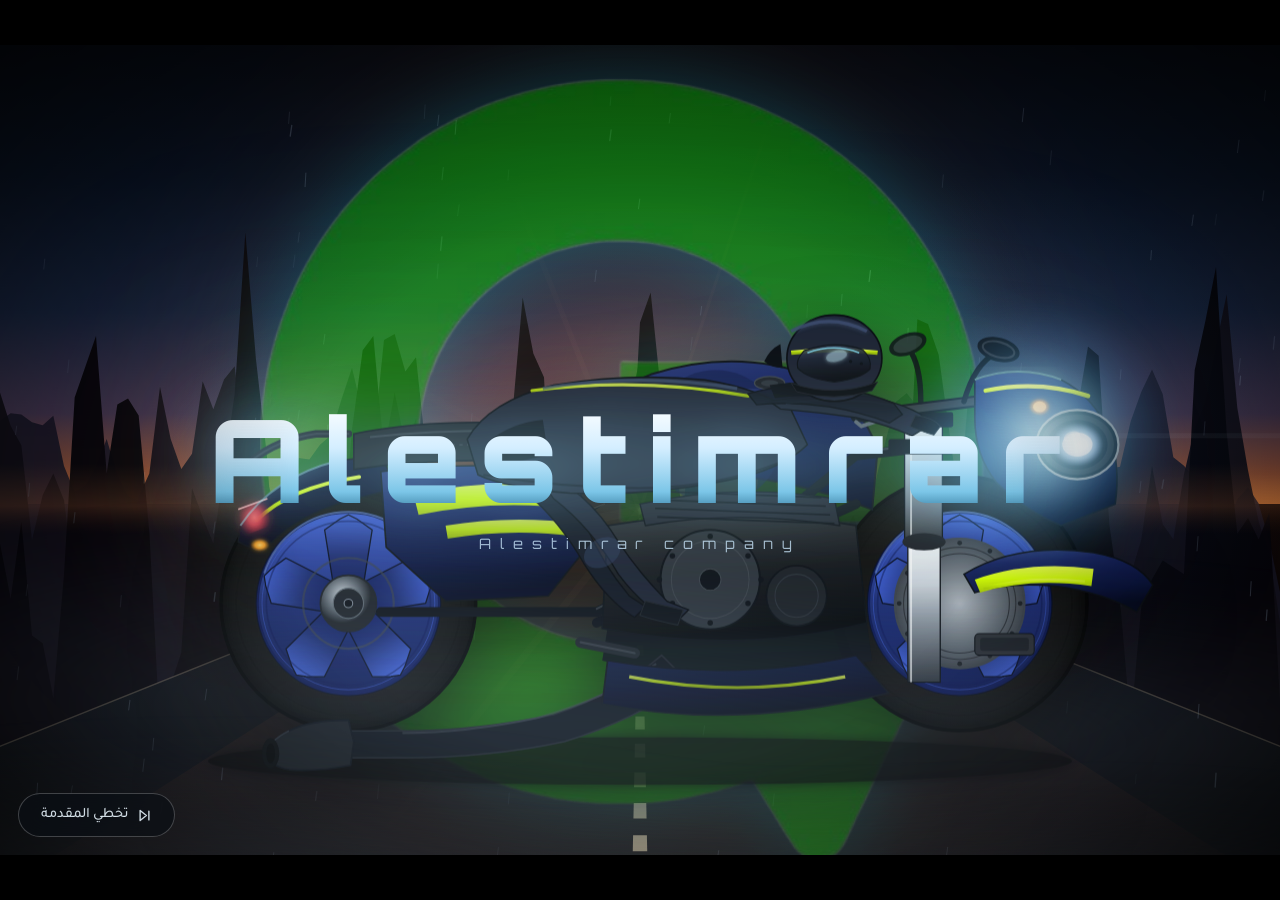
<file: index.html>
<!DOCTYPE html>
<html lang="ar" dir="rtl">
<head>
<meta charset="UTF-8">
<meta name="viewport" content="width=device-width, initial-scale=1, viewport-fit=cover, maximum-scale=5">
<meta name="theme-color" content="#06070a">
<title>  رابط تسجيل سائقين شركة الاستمرار </title>
<link rel="preconnect" href="https://fonts.googleapis.com">
<link rel="preconnect" href="https://fonts.gstatic.com" crossorigin>
<link href="https://fonts.googleapis.com/css2?family=Orbitron:wght@500;700;900&family=Tajawal:wght@300;400;500;700;900&family=Cairo:wght@300;400;600;700;900&display=swap" rel="stylesheet">
<style>
*,*::before,*::after{box-sizing:border-box;margin:0;padding:0;-webkit-tap-highlight-color:transparent}

:root{
  --bg:#06070a;
  --neon:#00e5ff;
  --neon-2:#ff2d55;
  --gold:#e8c37a;
  --dawn:#ff8a3c;
  --text:#eef2f8;
  --muted:#8f9aab;
  --line:rgba(255,255,255,.08);
  --font-ar:'Tajawal','Cairo',system-ui,-apple-system,sans-serif;
  --font-en:'Orbitron',sans-serif;
  --vh:100vh;
  --sat: env(safe-area-inset-top, 0px);
  --sab: env(safe-area-inset-bottom, 0px);
  --sal: env(safe-area-inset-left, 0px);
  --sar: env(safe-area-inset-right, 0px);
}

html{height:100%;-webkit-text-size-adjust:100%}
body{
  height:100%;
  background:var(--bg);
  color:var(--text);
  font-family:var(--font-ar);
  overflow:hidden;
  margin:0;
  -webkit-font-smoothing:antialiased;
  -moz-osx-font-smoothing:grayscale;
  overscroll-behavior:none;
  position:fixed;
  width:100%;
}
body.unlocked{overflow:auto;-webkit-overflow-scrolling:touch;position:relative}
img{display:block;max-width:100%}
button{font-family:inherit;cursor:pointer;border:none;background:none;color:inherit}

.intro{
  position:fixed;inset:0;z-index:100;
  background:#000;overflow:hidden;
  display:flex;flex-direction:column;
  align-items:center;justify-content:center;
  transition:opacity .8s ease, transform 1s cubic-bezier(.55,0,.25,1), filter .8s ease;
  will-change:opacity,transform,filter;
  touch-action:none;
}
.intro.out{
  opacity:0;
  transform:scale(1.18);
  filter:blur(14px);
  pointer-events:none;
}

#fx{
  position:absolute;inset:0;z-index:2;
  width:100%;height:100%;
  pointer-events:none;display:block;
}

.fog-layer{
  position:absolute;inset:-10%;z-index:4;
  pointer-events:none;opacity:0;
  animation:fogIn 2.2s ease-out .5s forwards;
}
@keyframes fogIn{ to{opacity:1} }

.fog-back{
  background:
    radial-gradient(ellipse 55% 22% at 30% 72%, rgba(190,215,240,.16), transparent 70%),
    radial-gradient(ellipse 60% 20% at 72% 76%, rgba(190,215,240,.13), transparent 70%),
    radial-gradient(ellipse 70% 25% at 50% 82%, rgba(160,190,220,.10), transparent 70%);
  filter:blur(30px);
  animation:
    fogIn 2.4s ease-out .4s forwards,
    fogDrift 26s ease-in-out 0s infinite alternate;
}
.fog-front{
  z-index:5;
  background:
    radial-gradient(ellipse 60% 18% at 22% 92%, rgba(210,225,245,.20), transparent 72%),
    radial-gradient(ellipse 55% 15% at 78% 94%, rgba(210,225,245,.16), transparent 72%),
    radial-gradient(ellipse 80% 22% at 50% 100%, rgba(180,205,235,.13), transparent 75%);
  filter:blur(38px);
  animation:
    fogIn 2.6s ease-out .8s forwards,
    fogDrift 22s ease-in-out 2s infinite alternate-reverse;
}
@keyframes fogDrift{
  0%{ transform:translate(-2%,0); }
  100%{ transform:translate(2%,-2%); }
}

.bike-stage{
  position:absolute;
  top:50%;left:50%;
  z-index:3;
  width:min(1080px,94vw);
  transform:translate(-50%,-50%);
  perspective:1400px;
  perspective-origin:50% 55%;
  pointer-events:none;
}

.bike-logo-bg{
  position:absolute;
  top:52%;
  left:50%;
  transform:translate(-50%,-50%);
  width:min(760px, 72%);
  z-index:0;
  pointer-events:none;
  opacity:0;
  animation:logoBgFade 1.8s ease-out 3.4s forwards;
}
.bike-logo-bg img{
  width:100%;
  height:auto;
  display:block;
  object-fit:contain;
  filter:
    drop-shadow(0 0 40px rgba(0,229,255,.55))
    drop-shadow(0 0 100px rgba(255,138,60,.35));
  opacity:0.45;
}
@keyframes logoBgFade{
  to{ opacity:1; }
}

.bike-wrap{
  position:relative;
  z-index:1;
  transform-style:preserve-3d;
  transform-origin:50% 60%;
  animation:bikeApproach 3.1s cubic-bezier(.16,.85,.22,1) .25s both,
            cameraShake .14s steps(2) 3.5s infinite;
  will-change:transform,opacity,filter;
}
@keyframes bikeApproach{
  0%{
    opacity:0;
    transform:translateY(-38vh) scale(.045);
    filter:blur(26px) brightness(.15) saturate(.4);
  }
  12%{
    opacity:.55;
    filter:blur(22px) brightness(.35) saturate(.6);
  }
  35%{
    opacity:1;
    filter:blur(12px) brightness(.7) saturate(.9);
  }
  65%{
    filter:blur(3px) brightness(1.15) saturate(1.05);
  }
  82%{
    filter:blur(0) brightness(1.22) saturate(1.1);
  }
  100%{
    opacity:1;
    transform:translateY(0) scale(1);
    filter:blur(0) brightness(1) saturate(1);
  }
}
@keyframes cameraShake{
  0%   { transform:translate(0,0) }
  20%  { transform:translate(-.6px,.3px) }
  40%  { transform:translate(.4px,-.5px) }
  60%  { transform:translate(-.3px,.6px) }
  80%  { transform:translate(.5px,.2px) }
  100% { transform:translate(0,0) }
}

.bike-float{
  animation:floaty 6s ease-in-out 3.4s infinite;
}
@keyframes floaty{
  0%,100%{ transform:translateY(0); }
  50%{ transform:translateY(-8px); }
}
.bike{
  width:100%;height:auto;display:block;overflow:visible;
  filter:drop-shadow(0 30px 40px rgba(0,0,0,.7));
}

.headlight-bloom{
  position:absolute;
  left:87%;
  top:48%;
  width:min(260px,24vw);height:min(260px,24vw);
  transform:translate(-50%,-50%);
  border-radius:50%;
  background:radial-gradient(circle,
    rgba(230,250,255,.95) 0%,
    rgba(150,225,255,.65) 22%,
    rgba(80,180,255,.28) 45%,
    rgba(0,140,220,0) 72%);
  filter:blur(14px);
  mix-blend-mode:screen;
  pointer-events:none;opacity:0;
  animation:headOn .9s ease-out 2.4s forwards,
            headPulse 2.2s ease-in-out 3.3s infinite;
}
@keyframes headOn{
  0%{ opacity:0; transform:translate(-50%,-50%) scale(.4); }
  60%{ opacity:1; transform:translate(-50%,-50%) scale(1.15); }
  100%{ opacity:1; transform:translate(-50%,-50%) scale(1); }
}
@keyframes headPulse{
  0%,100%{ opacity:1; }
  50%{ opacity:.9; }
}

.sweep{
  position:absolute;inset:-8% -4%;
  z-index:6;pointer-events:none;
  overflow:hidden;border-radius:40px;
}
.sweep::after{
  content:'';
  position:absolute;
  top:-40%;bottom:-40%;
  width:32%;left:-60%;
  background:linear-gradient(100deg,
    transparent 0%,
    rgba(255,220,160,.06) 25%,
    rgba(255,255,255,.7) 50%,
    rgba(255,220,160,.06) 75%,
    transparent 100%);
  filter:blur(18px);
  mix-blend-mode:screen;
  animation:sweepMove 1.4s cubic-bezier(.4,0,.2,1) 3.4s forwards;
  opacity:0;
}
@keyframes sweepMove{
  0%{ left:-60%; opacity:0; }
  18%{ opacity:1; }
  82%{ opacity:1; }
  100%{ left:120%; opacity:0; }
}

.brand-block{
  position:relative;z-index:7;
  text-align:center;margin-top:6vh;
  pointer-events:none;padding:0 12px;
}
.intro-brand{
  font-family:var(--font-en);
  font-weight:900;
  font-size:clamp(2.6rem,9vw,7.2rem);
  letter-spacing:.16em;line-height:1;
  display:flex;justify-content:center;gap:.02em;
  direction:ltr;
  filter:
    drop-shadow(0 0 34px rgba(140,220,255,.7))
    drop-shadow(0 0 90px rgba(255,160,80,.35))
    drop-shadow(0 0 130px rgba(0,180,255,.28));
}
.intro-brand span{
  display:inline-block;opacity:0;
  transform:translateY(60px) rotateX(-92deg) scale(.85);
  background:linear-gradient(180deg,#ffffff 0%,#d4eeff 40%,#7cc6e8 78%,#2a6f92 100%);
  -webkit-background-clip:text;background-clip:text;color:transparent;
  animation:letterIn .78s cubic-bezier(.18,.9,.24,1) forwards;
  will-change:transform,opacity;
}
@keyframes letterIn{
  0%{ opacity:0; transform:translateY(60px) rotateX(-92deg) scale(.85); }
  60%{ opacity:1; }
  100%{ opacity:1; transform:translateY(0) rotateX(0deg) scale(1); }
}
.intro-brand span:nth-child(1){ animation-delay:2.85s; }
.intro-brand span:nth-child(2){ animation-delay:2.96s; }
.intro-brand span:nth-child(3){ animation-delay:3.07s; }
.intro-brand span:nth-child(4){ animation-delay:3.18s; }
.intro-brand span:nth-child(5){ animation-delay:3.29s; }

.intro-tag{
  margin-top:16px;
  font-family:var(--font-en);
  font-size:clamp(.58rem,1.45vw,.9rem);
  letter-spacing:.62em;
  color:rgba(200,228,248,.78);
  direction:ltr;opacity:0;
  animation:tagIn .95s ease-out 3.75s forwards;
}
@keyframes tagIn{
  from{ opacity:0; letter-spacing:1.1em; filter:blur(8px); }
  to{ opacity:1; letter-spacing:.62em; filter:blur(0); }
}

.bar{
  position:absolute;left:0;right:0;
  background:#000;z-index:9;pointer-events:none;
  height:calc(max(5vh, var(--sat) + 1.5vh));
}
.bar.top{top:0;transform:translateY(-100%);animation:barDown .8s cubic-bezier(.2,.9,.25,1) .05s forwards}
.bar.bottom{bottom:0;height:calc(max(5vh, var(--sab) + 1.5vh));transform:translateY(100%);animation:barUp .8s cubic-bezier(.2,.9,.25,1) .05s forwards}
@keyframes barDown{ to{transform:translateY(0)} }
@keyframes barUp{ to{transform:translateY(0)} }

.skip{
  position:absolute;z-index:11;
  bottom:calc(max(5vh, var(--sab) + 1.5vh) + 18px);
  left:max(18px, var(--sal));
  display:inline-flex;align-items:center;gap:9px;
  padding:12px 22px;
  font-size:.9rem;font-weight:500;
  color:rgba(230,242,250,.9);
  border:1px solid rgba(255,255,255,.22);
  border-radius:100px;
  background:rgba(10,14,20,.65);
  backdrop-filter:blur(12px);
  -webkit-backdrop-filter:blur(12px);
  opacity:0;
  animation:skipIn .7s ease-out 1.1s forwards;
  transition:color .3s, border-color .3s, background .3s, transform .2s, box-shadow .3s;
  min-height:44px;touch-action:manipulation;
}
.skip:active{
  transform:scale(.95);
  background:rgba(0,229,255,.18);
  border-color:rgba(0,229,255,.7);
}
.skip svg{width:15px;height:15px;stroke:currentColor;fill:none;stroke-width:2.2}
@keyframes skipIn{ from{opacity:0;transform:translateY(12px)} to{opacity:1;transform:translateY(0)} }

.intro::after{
  content:'';position:absolute;inset:0;
  z-index:10;pointer-events:none;
  background:
    radial-gradient(ellipse at 50% 55%, transparent 38%, rgba(0,0,0,.8) 100%),
    repeating-linear-gradient(0deg, rgba(255,255,255,.02) 0 1px, transparent 1px 3px);
  mix-blend-mode:multiply;opacity:.92;
}

.home{
  position:fixed;inset:0;z-index:10;
  overflow-y:auto;overflow-x:hidden;
  -webkit-overflow-scrolling:touch;
  overscroll-behavior-y:contain;
  background:
    radial-gradient(ellipse 70% 55% at 12% -8%, rgba(0,229,255,.13), transparent 62%),
    radial-gradient(ellipse 60% 50% at 92% 105%, rgba(255,138,60,.12), transparent 62%),
    radial-gradient(ellipse 90% 60% at 50% 50%, rgba(20,28,42,.55), transparent 75%),
    linear-gradient(180deg,#06070a 0%,#0a0c12 45%,#06070a 100%);
  opacity:0;transform:scale(1.06);filter:blur(10px);
  transition:opacity .85s ease, transform 1.1s cubic-bezier(.18,.85,.22,1), filter .95s ease;
  will-change:opacity,transform,filter;
}
.home.on{opacity:1;transform:scale(1);filter:blur(0)}

.home::before{
  content:'';position:absolute;inset:0;
  background-image:
    linear-gradient(rgba(255,255,255,.028) 1px, transparent 1px),
    linear-gradient(90deg, rgba(255,255,255,.028) 1px, transparent 1px);
  background-size:64px 64px;
  mask-image:radial-gradient(ellipse 75% 65% at 50% 45%, #000 10%, transparent 78%);
  -webkit-mask-image:radial-gradient(ellipse 75% 65% at 50% 45%, #000 10%, transparent 78%);
  pointer-events:none;
}

.nav{
  position:fixed;top:0;left:0;right:0;z-index:20;
  display:flex;align-items:center;justify-content:space-between;
  padding:16px max(18px, var(--sal));
  padding-top:calc(16px + var(--sat));
  background:linear-gradient(180deg, rgba(6,7,10,.9), rgba(6,7,10,0));
  backdrop-filter:blur(10px);
  -webkit-backdrop-filter:blur(10px);
  opacity:0;transform:translateY(-18px);
  transition:opacity .7s ease .35s, transform .7s cubic-bezier(.2,.8,.2,1) .35s;
}
.home.on .nav{opacity:1;transform:translateY(0)}

.logo{
  display:flex;align-items:center;gap:11px;
  font-family:var(--font-en);font-weight:900;
  font-size:1.16rem;letter-spacing:.24em;direction:ltr;
  background:linear-gradient(100deg,#fff 10%,#7fe6ff 55%,#ffab5c 100%);
  -webkit-background-clip:text;background-clip:text;color:transparent;
}
.logo-dot{
  width:9px;height:9px;border-radius:50%;
  background:var(--neon);
  box-shadow:0 0 14px var(--neon),0 0 30px rgba(0,229,255,.6);
  animation:pulse 2.4s ease-in-out infinite;
}
@keyframes pulse{0%,100%{opacity:1;transform:scale(1)}50%{opacity:.45;transform:scale(.78)}}

.nav-links{display:flex;gap:clamp(16px,3vw,38px);list-style:none}
.nav-links a{
  position:relative;font-size:.9rem;color:var(--muted);
  text-decoration:none;transition:color .3s;padding-bottom:4px;
  touch-action:manipulation;
}
.nav-links a::after{
  content:'';position:absolute;bottom:0;right:0;
  width:0;height:1.5px;
  background:linear-gradient(90deg,var(--neon),transparent);
  transition:width .4s cubic-bezier(.2,.8,.2,1);
}
.nav-links a:hover,.nav-links a:active{color:#fff}
.nav-links a:hover::after{width:100%}

.home-inner{
  position:relative;z-index:2;
  min-height:100vh;
  min-height:100dvh;
  min-height:calc(var(--vh,1vh) * 100);
  display:flex;flex-direction:column;
  align-items:center;justify-content:center;
  gap:clamp(18px,3.4vh,42px);
  padding:
    calc(80px + var(--sat))
    max(18px, var(--sal))
    calc(30px + var(--sab));
}

.hero{text-align:center;max-width:820px;width:100%}
.eyebrow{
  display:inline-flex;align-items:center;gap:10px;
  font-size:.72rem;letter-spacing:.4em;
  color:rgba(0,229,255,.85);
  text-transform:uppercase;margin-bottom:18px;
  direction:ltr;font-family:var(--font-en);
}
.eyebrow::before,.eyebrow::after{
  content:'';width:34px;height:1px;
  background:linear-gradient(90deg,transparent,rgba(0,229,255,.75));
}
.eyebrow::after{background:linear-gradient(270deg,transparent,rgba(0,229,255,.75))}

.hero-image{
  display:flex;
  align-items:center;
  justify-content:center;
  margin:8px auto 22px;
}
.hero-image img{
  display:block;
  width:auto;
  max-width:min(280px, 60vw);
  max-height:110px;
  object-fit:contain;
  filter:drop-shadow(0 6px 20px rgba(0,229,255,.35));
}

.hero h1{
  font-size:clamp(2.1rem,8vw,5rem);
  font-weight:900;line-height:1.14;letter-spacing:-.015em;
  background:linear-gradient(175deg,#ffffff 0%,#dceeff 40%,#7cc4e0 78%,#3f8fb5 100%);
  -webkit-background-clip:text;background-clip:text;color:transparent;
  filter:drop-shadow(0 0 42px rgba(0,229,255,.30));
}
.hero p{
  margin-top:16px;
  font-size:clamp(.9rem,3.6vw,1.14rem);
  line-height:1.85;color:var(--muted);font-weight:300;
  max-width:600px;margin-inline:auto;
}

.cards{
  width:100%;max-width:1440px;
  display:grid;grid-template-columns:repeat(4,1fr);
  gap:clamp(14px,1.6vw,24px);
}

.card{
  position:relative;
  height:clamp(260px,40vh,430px);
  border-radius:22px;overflow:hidden;
  background:linear-gradient(150deg,#141a26,#080a0f 65%);
  border:1px solid var(--line);
  cursor:pointer;isolation:isolate;
  transition:transform .55s cubic-bezier(.18,.85,.22,1),
             border-color .45s ease, box-shadow .55s ease;
  opacity:0;transform:translateY(46px) scale(.94);
  animation:cardIn .8s cubic-bezier(.18,.85,.22,1) forwards;
  touch-action:manipulation;
}
@keyframes cardIn{to{opacity:1;transform:translateY(0) scale(1)}}
.home.on .card:nth-child(1){animation-delay:.6s}
.home.on .card:nth-child(2){animation-delay:.72s}
.home.on .card:nth-child(3){animation-delay:.84s}
.home.on .card:nth-child(4){animation-delay:.96s}

.card::before{
  content:'';position:absolute;inset:0;z-index:4;
  border-radius:22px;padding:1px;
  background:linear-gradient(140deg,rgba(0,229,255,.85),rgba(255,138,60,.55),rgba(232,195,122,.7));
  -webkit-mask:linear-gradient(#000 0 0) content-box,linear-gradient(#000 0 0);
  -webkit-mask-composite:xor;
  mask:linear-gradient(#000 0 0) content-box,linear-gradient(#000 0 0);
  mask-composite:exclude;
  opacity:0;transition:opacity .5s ease;pointer-events:none;
}
.card:hover::before,.card:active::before{opacity:1}
.card:hover,.card:active{
  transform:translateY(-10px) scale(1.012);
  border-color:transparent;
  box-shadow:
    0 30px 60px -22px rgba(0,0,0,.9),
    0 0 44px -8px rgba(0,229,255,.32),
    0 0 90px -30px rgba(255,138,60,.28);
}

.card-media{
  position:absolute;inset:0;z-index:1;
  display:grid;place-items:center;
  background:
    radial-gradient(circle at 30% 25%, rgba(0,229,255,.20), transparent 60%),
    linear-gradient(150deg,#182031,#0a0c12 70%);
}
.card-media img{
  position:absolute;inset:0;width:100%;height:100%;
  object-fit:cover;z-index:2;
  transition:transform 1s cubic-bezier(.18,.85,.22,1), filter .6s ease;
  filter:saturate(.85) contrast(1.05) brightness(.82);
}
.card:hover .card-media img,
.card:active .card-media img{
  transform:scale(1.1);
  filter:saturate(1.08) contrast(1.1) brightness(.95);
}
.card-fallback{font-size:3.6rem;opacity:.28;filter:grayscale(.4);user-select:none}

.card-shade{
  position:absolute;inset:0;z-index:3;
  background:
    linear-gradient(180deg, rgba(4,6,10,.10) 0%, rgba(4,6,10,.35) 42%, rgba(4,6,10,.88) 82%, rgba(4,6,10,.97) 100%),
    linear-gradient(90deg, rgba(0,229,255,.09), transparent 55%);
  transition:opacity .5s ease;
}
.card:hover .card-shade,.card:active .card-shade{opacity:.92}

.card-body{
  position:absolute;right:0;left:0;bottom:0;z-index:5;
  padding:clamp(18px,1.8vw,26px);text-align:right;
}
.card-num{
  font-family:var(--font-en);font-size:1.9rem;
  letter-spacing:.32em;color:rgba(4, 255, 0, 0.72);
  margin-bottom:8px;direction:ltr;display:block;
}
.card h3{
  font-size:clamp(1.15rem,1.5vw,1.5rem);
  font-weight:700;letter-spacing:-.01em;margin-bottom:9px;
  color:#fff;
}
.card p{
  font-size:1.08rem;
  line-height:1.7;
  color:rgba(218, 236, 210, 0.92);
  font-weight:400;
  max-height:0;opacity:0;overflow:hidden;
  transition:max-height .55s cubic-bezier(.18,.85,.22,1), opacity .45s ease, margin .5s ease;
}
.card:hover p,.card:active p{max-height:150px;opacity:1;margin-top:4px}

.card-cta{
  display:inline-flex;align-items:center;gap:8px;
  margin-top:0;font-size:.86rem;color:var(--neon);
  opacity:0;transform:translateY(8px);
  transition:opacity .45s ease .06s, transform .5s cubic-bezier(.2,.8,.2,1) .06s;
}
.card:hover .card-cta,.card:active .card-cta{opacity:1;transform:translateY(0);margin-top:12px}
.card-cta svg{width:15px;height:15px;stroke:currentColor;fill:none;stroke-width:2.2;transform:rotate(180deg)}

.foot{
  position:relative;z-index:2;text-align:center;
  font-size:.76rem;letter-spacing:.18em;
  color:rgba(140,155,175,.55);
  font-family:var(--font-en);direction:ltr;padding-bottom:8px;
}

@media (max-width:1100px){
  .cards{grid-template-columns:repeat(2,1fr);max-width:760px}
  .card{height:clamp(240px,34vh,370px)}
}
@media (max-width:760px){
  .fog-back{filter:blur(22px)}
  .fog-front{filter:blur(28px)}
  .headlight-bloom{filter:blur(10px)}
  .sweep::after{filter:blur(14px)}
  .bike-stage{width:min(560px,94vw);perspective:900px}
  .bike-logo-bg{width:min(420px, 82%);}
  .nav{padding:12px max(14px, var(--sal));padding-top:calc(12px + var(--sat))}
  .nav-links{gap:14px}
  .nav-links a{font-size:.82rem}
}
@media (max-width:640px){
  .nav-links{display:none}
  .cards{grid-template-columns:1fr;max-width:460px;gap:14px}
  .card{height:clamp(220px,30vh,300px);border-radius:18px}
  .card p{max-height:150px;opacity:1;margin-top:4px}
  .card-cta{opacity:1;transform:translateY(0);margin-top:8px}
  .skip{
    left:50%;transform:translateX(-50%);
    bottom:calc(max(5vh, var(--sab) + 1.5vh) + 14px);
    padding:13px 26px;font-size:.92rem;
  }
  .skip:active{transform:translateX(-50%) scale(.95)}
  .home-inner{justify-content:flex-start;padding-top:calc(72px + var(--sat));gap:20px}
  .hero h1{font-size:clamp(1.9rem,9vw,3.4rem)}
  .hero p{font-size:.88rem;line-height:1.7;margin-top:12px}
  .eyebrow{margin-bottom:12px;font-size:.88rem;letter-spacing:.32em}
  .eyebrow::before,.eyebrow::after{width:22px}
  .intro-brand{letter-spacing:.12em}
  .intro-tag{font-size:.65rem;letter-spacing:.5em}
  .hero-image{margin:6px auto 18px;}
  .hero-image img{max-height:90px;}
}
@media (max-width:400px){
  .card{height:200px}
  .card p{font-size:1rem;line-height:1.6}
  .intro-brand{font-size:clamp(2rem,12vw,3.2rem)}
  .hero h1{font-size:clamp(1.7rem,10vw,2.6rem)}
  .hero-image img{max-height:72px;}
}
@media (max-height:520px) and (orientation:landscape){
  .bike-stage{width:min(640px,72vw)}
  .card{height:210px}
  .home-inner{padding-top:calc(56px + var(--sat));gap:14px}
  .hero h1{font-size:clamp(1.6rem,4.5vw,2.4rem)}
  .hero p{font-size:.82rem}
}
@media (prefers-reduced-motion:reduce){
  *,*::before,*::after{
    animation-duration:.01ms!important;
    animation-iteration-count:1!important;
    transition-duration:.2s!important;
  }
  .bike-wrap{animation:bikeApproach 3.1s cubic-bezier(.16,.85,.22,1) .25s both !important}
}
</style>
</head>
<body class="locked">

<!-- ============================================================
     SVG DEFS — الدراجة الجديدة (Naked Sport, Gixxer style)
     ============================================================ -->
<svg width="0" height="0" style="position:absolute;overflow:hidden" aria-hidden="true">
  <defs>

    <!-- ============== التدرجات ============== -->

    <!-- أزرق كحلي عميق (لون الهيكل الرئيسي) -->
    <linearGradient id="navyBody" x1="0" y1="0" x2="0.2" y2="1">
      <stop offset="0" stop-color="#2a3a7c"/>
      <stop offset="0.25" stop-color="#152260"/>
      <stop offset="0.7" stop-color="#0a1440"/>
      <stop offset="1" stop-color="#03081f"/>
    </linearGradient>

    <!-- أزرق كحلي للأجزاء البلاستيكية -->
    <linearGradient id="navyDark" x1="0" y1="0" x2="0.3" y2="1">
      <stop offset="0" stop-color="#101a3d"/>
      <stop offset="0.5" stop-color="#080e28"/>
      <stop offset="1" stop-color="#02040f"/>
    </linearGradient>

    <!-- أصفر نيون (للخطوط والشعار) -->
    <linearGradient id="neonYellow" x1="0" y1="0" x2="0" y2="1">
      <stop offset="0" stop-color="#eaff4a"/>
      <stop offset="0.5" stop-color="#d4ff00"/>
      <stop offset="1" stop-color="#a8cc00"/>
    </linearGradient>

    <!-- كروم للشوكات الأمامية -->
    <linearGradient id="chrome" x1="0" y1="0" x2="0" y2="1">
      <stop offset="0" stop-color="#f0f3f6"/>
      <stop offset="0.3" stop-color="#c8d0d8"/>
      <stop offset="0.55" stop-color="#8a949e"/>
      <stop offset="0.85" stop-color="#4a5058"/>
      <stop offset="1" stop-color="#2a3038"/>
    </linearGradient>
    <linearGradient id="chromeH" x1="0" y1="0" x2="1" y2="0">
      <stop offset="0" stop-color="#3a4048"/>
      <stop offset="0.5" stop-color="#e0e6ec"/>
      <stop offset="1" stop-color="#3a4048"/>
    </linearGradient>

    <!-- أسود مطفي (الإطار والمحرك) -->
    <linearGradient id="blackMatti" x1="0" y1="0" x2="0.2" y2="1">
      <stop offset="0" stop-color="#2a2e34"/>
      <stop offset="0.5" stop-color="#15181d"/>
      <stop offset="1" stop-color="#05070a"/>
    </linearGradient>

    <!-- الجنوط الزرقاء -->
    <linearGradient id="blueRim" x1="0" y1="0" x2="0" y2="1">
      <stop offset="0" stop-color="#3a5ad0"/>
      <stop offset="0.5" stop-color="#1a2a70"/>
      <stop offset="1" stop-color="#0a1550"/>
    </linearGradient>

    <!-- الإطار المطاطي -->
    <radialGradient id="tire" cx="0.5" cy="0.5">
      <stop offset="0" stop-color="#1f1f1f"/>
      <stop offset="0.88" stop-color="#0d0d0d"/>
      <stop offset="1" stop-color="#050505"/>
    </radialGradient>

    <!-- مركز الجنط -->
    <radialGradient id="hubGrad" cx="0.4" cy="0.35">
      <stop offset="0" stop-color="#c8d0d8"/>
      <stop offset="0.6" stop-color="#5a636c"/>
      <stop offset="1" stop-color="#1a1e24"/>
    </radialGradient>

    <!-- قرص الفرامل -->
    <radialGradient id="discGrad" cx="0.5" cy="0.5">
      <stop offset="0" stop-color="#a8b0b8"/>
      <stop offset="0.7" stop-color="#5a636c"/>
      <stop offset="1" stop-color="#3a4048"/>
    </radialGradient>

    <!-- الزجاج الأمامي -->
    <linearGradient id="glass" x1="0" y1="0" x2="0.2" y2="1">
      <stop offset="0" stop-color="#3a4860" stop-opacity="0.85"/>
      <stop offset="0.4" stop-color="#1a2030" stop-opacity="0.92"/>
      <stop offset="1" stop-color="#05080d" stop-opacity="0.95"/>
    </linearGradient>

    <!-- مصباح LED -->
    <radialGradient id="led" cx="0.5" cy="0.5">
      <stop offset="0" stop-color="#ffffff" stop-opacity="1"/>
      <stop offset="0.35" stop-color="#e8f0ff" stop-opacity="0.9"/>
      <stop offset="0.7" stop-color="#a0c8ff" stop-opacity="0.5"/>
      <stop offset="1" stop-color="#6080c0" stop-opacity="0"/>
    </radialGradient>

    <!-- المصباح الأحمر -->
    <radialGradient id="ledRed" cx="0.5" cy="0.5">
      <stop offset="0" stop-color="#ff6060" stop-opacity="1"/>
      <stop offset="0.4" stop-color="#e63946" stop-opacity="0.85"/>
      <stop offset="1" stop-color="#8a0a20" stop-opacity="0"/>
    </radialGradient>

    <!-- المصباح الأصفر للإشارات -->
    <radialGradient id="ledAmber" cx="0.5" cy="0.5">
      <stop offset="0" stop-color="#ffd060" stop-opacity="1"/>
      <stop offset="0.5" stop-color="#ffa020" stop-opacity="0.85"/>
      <stop offset="1" stop-color="#8a5000" stop-opacity="0"/>
    </radialGradient>

    <!-- ============== الفلاتر ============== -->
    <filter id="softGlow" x="-60%" y="-60%" width="220%" height="220%">
      <feGaussianBlur stdDeviation="6" result="b"/>
      <feMerge><feMergeNode in="b"/><feMergeNode in="SourceGraphic"/></feMerge>
    </filter>
    <filter id="tinyGlow" x="-40%" y="-40%" width="180%" height="180%">
      <feGaussianBlur stdDeviation="2" result="b"/>
      <feMerge><feMergeNode in="b"/><feMergeNode in="SourceGraphic"/></feMerge>
    </filter>

    <radialGradient id="wheelBlur" cx="0.5" cy="0.5" r="0.5">
      <stop offset="0"    stop-color="#000000" stop-opacity="0"/>
      <stop offset="0.55" stop-color="#000000" stop-opacity="0.15"/>
      <stop offset="0.78" stop-color="#000000" stop-opacity="0.28"/>
      <stop offset="0.92" stop-color="#000000" stop-opacity="0.42"/>
      <stop offset="1"    stop-color="#000000" stop-opacity="0.28"/>
    </radialGradient>

    <!-- ============== العجلة (مركز عند 0,0) ============== -->
    <g id="wheel">
      <!-- الإطار المطاطي -->
      <circle r="118" fill="url(#tire)"/>
      <circle r="118" fill="none" stroke="#000" stroke-width="3"/>
      <!-- خطوط الإطار (tread pattern) -->
      <circle r="112" fill="none" stroke="#0a0a0a" stroke-width="1.2" opacity="0.7"/>
      <circle r="104" fill="none" stroke="#0a0a0a" stroke-width="1.2" opacity="0.7"/>

      <!-- الجنط الأزرق -->
      <circle r="86" fill="#050b20"/>
      <circle r="84" fill="url(#blueRim)"/>
      <circle r="84" fill="none" stroke="#0a1550" stroke-width="2"/>
      <circle r="80" fill="none" stroke="#3a5ad0" stroke-width="0.8" opacity="0.6"/>

      <!-- 5 أذرع (spokes) بشكل Y -->
      <g fill="url(#blueRim)" stroke="#050b20" stroke-width="1.2">
        <!-- كل ذراع مصنوع من شكلين ينبعثان من المركز ثم يلتحمان -->
        <g>
          <path d="M -12 -5 L -22 -68 L -8 -78 L 0 -82 L 8 -78 L 22 -68 L 12 -5 Z"/>
        </g>
        <g transform="rotate(72)">
          <path d="M -12 -5 L -22 -68 L -8 -78 L 0 -82 L 8 -78 L 22 -68 L 12 -5 Z"/>
        </g>
        <g transform="rotate(144)">
          <path d="M -12 -5 L -22 -68 L -8 -78 L 0 -82 L 8 -78 L 22 -68 L 12 -5 Z"/>
        </g>
        <g transform="rotate(216)">
          <path d="M -12 -5 L -22 -68 L -8 -78 L 0 -82 L 8 -78 L 22 -68 L 12 -5 Z"/>
        </g>
        <g transform="rotate(288)">
          <path d="M -12 -5 L -22 -68 L -8 -78 L 0 -82 L 8 -78 L 22 -68 L 12 -5 Z"/>
        </g>
      </g>

      <!-- حافة الجنط الداخلية -->
      <circle r="76" fill="none" stroke="#0a1550" stroke-width="1.5" opacity="0.5"/>

      <!-- مركز العجلة -->
      <circle r="26" fill="url(#hubGrad)"/>
      <circle r="26" fill="none" stroke="#1a1e24" stroke-width="1.5"/>
      <circle r="14" fill="#1a1e24"/>
      <circle r="14" fill="none" stroke="#5a636c" stroke-width="1"/>
      <circle r="4" fill="#0a0e14" stroke="#7a8490" stroke-width="1"/>

      <!-- توهج الحافة العلوية -->
      <path d="M -78 -28 A 82 82 0 0 1 78 -28" stroke="#7a9ae0" stroke-width="1.8" fill="none" opacity="0.5"/>
    </g>

    <!-- ============================================================
         الدراجة الكاملة — Naked Sport style
         العجلة الخلفية: cx=230 cy=472
         العجلة الأمامية: cx=796 cy=472
         ============================================================ -->
    <g id="bike-full">

      <!-- الظل الأرضي -->
      <ellipse cx="500" cy="618" rx="400" ry="22" fill="#000" opacity="0.75" filter="url(#softGlow)"/>

      <!-- ============================================
           العجلة الخلفية
           ============================================ -->
      <g transform="translate(230, 472)">
        <use href="#wheel"/>
        <!-- القرص الخلفي (خلف الأذرع) -->
        <circle r="42" fill="none" stroke="#3a4048" stroke-width="2" opacity="0.6"/>
      </g>

      <!-- ============================================
           الشوكات الخلفية (Twin Shocks)
           ============================================ -->
      <!-- يمين (أمامية) -->
      <g>
        <!-- الحلزون -->
        <rect x="400" y="290" width="18" height="150" rx="6" fill="#3a4048" stroke="#1a1e24" stroke-width="1"/>
        <!-- اللفات -->
        <g stroke="#2a3038" stroke-width="3" fill="none" opacity="0.9">
          <path d="M 400 300 Q 418 305 400 310"/>
          <path d="M 400 310 Q 418 315 400 320"/>
          <path d="M 400 320 Q 418 325 400 330"/>
          <path d="M 400 330 Q 418 335 400 340"/>
          <path d="M 400 340 Q 418 345 400 350"/>
          <path d="M 400 350 Q 418 355 400 360"/>
          <path d="M 400 360 Q 418 365 400 370"/>
          <path d="M 400 370 Q 418 375 400 380"/>
          <path d="M 400 380 Q 418 385 400 390"/>
          <path d="M 400 390 Q 418 395 400 400"/>
          <path d="M 400 400 Q 418 405 400 410"/>
          <path d="M 400 410 Q 418 415 400 420"/>
          <path d="M 400 420 Q 418 425 400 430"/>
        </g>
        <!-- الأطراف -->
        <rect x="397" y="285" width="24" height="12" rx="3" fill="#1a1e24"/>
        <rect x="397" y="435" width="24" height="12" rx="3" fill="#1a1e24"/>
      </g>
      <!-- يسار (خلفية، مخفية جزئياً) -->
      <g opacity="0.7">
        <rect x="360" y="300" width="14" height="130" rx="5" fill="#2a3038" stroke="#0a0e14" stroke-width="1"/>
        <g stroke="#1a1e24" stroke-width="2.5" fill="none">
          <path d="M 360 310 Q 374 314 360 318"/>
          <path d="M 360 320 Q 374 324 360 328"/>
          <path d="M 360 330 Q 374 334 360 338"/>
          <path d="M 360 340 Q 374 344 360 348"/>
          <path d="M 360 350 Q 374 354 360 358"/>
          <path d="M 360 360 Q 374 364 360 368"/>
          <path d="M 360 370 Q 374 374 360 378"/>
          <path d="M 360 380 Q 374 384 360 388"/>
          <path d="M 360 390 Q 374 394 360 398"/>
          <path d="M 360 400 Q 374 404 360 408"/>
          <path d="M 360 410 Q 374 414 360 418"/>
        </g>
      </g>

      <!-- ============================================
           العجلة الأمامية
           ============================================ -->
      <g transform="translate(796, 472)">
        <use href="#wheel"/>
        <!-- قرص الفرامل المثقوب -->
        <circle r="60" fill="url(#discGrad)"/>
        <circle r="60" fill="none" stroke="#3a4048" stroke-width="2"/>
        <circle r="52" fill="none" stroke="#2a2e34" stroke-width="1"/>
        <circle r="46" fill="none" stroke="#2a2e34" stroke-width="1"/>
        <!-- الثقوب -->
        <g fill="#1a1e24">
          <circle cx="56" cy="0" r="2.2" transform="rotate(0)"/>
          <circle cx="56" cy="0" r="2.2" transform="rotate(30)"/>
          <circle cx="56" cy="0" r="2.2" transform="rotate(60)"/>
          <circle cx="56" cy="0" r="2.2" transform="rotate(90)"/>
          <circle cx="56" cy="0" r="2.2" transform="rotate(120)"/>
          <circle cx="56" cy="0" r="2.2" transform="rotate(150)"/>
          <circle cx="56" cy="0" r="2.2" transform="rotate(180)"/>
          <circle cx="56" cy="0" r="2.2" transform="rotate(210)"/>
          <circle cx="56" cy="0" r="2.2" transform="rotate(240)"/>
          <circle cx="56" cy="0" r="2.2" transform="rotate(270)"/>
          <circle cx="56" cy="0" r="2.2" transform="rotate(300)"/>
          <circle cx="56" cy="0" r="2.2" transform="rotate(330)"/>
        </g>
      </g>
      <!-- مكبس الفرامل الأمامي -->
      <rect x="810" y="500" width="55" height="20" rx="4" fill="#2a2e34" stroke="#0a0e14" stroke-width="1"/>
      <rect x="815" y="504" width="45" height="12" rx="2" fill="#1a1e24"/>

      <!-- ============================================
           المصد الخلفي / الرفرف الخلفي
           ============================================ -->
      <path d="M 130 400
               Q 160 355 220 340
               L 260 335
               L 275 365
               L 220 380
               Q 175 395 150 425
               L 128 415 Z"
            fill="url(#navyDark)" stroke="#0a0e14" stroke-width="1.5"/>
      <!-- خط نيون أصفر على الرفرف -->
      <path d="M 145 395 Q 175 365 240 355"
            stroke="url(#neonYellow)" stroke-width="3.5" fill="none" stroke-linecap="round"/>
      <!-- المصباح الخلفي -->
      <path d="M 128 385 L 155 375 L 158 400 L 132 410 Z"
            fill="url(#ledRed)" filter="url(#softGlow)"/>
      <path d="M 128 385 L 155 375"
            stroke="#ffb0b0" stroke-width="1.4" fill="none"/>
      <!-- إشارة خلفية -->
      <ellipse cx="148" cy="418" rx="9" ry="6" fill="url(#ledAmber)" filter="url(#tinyGlow)"/>

      <!-- ============================================
           مسند الظهر (Grab Rail)
           ============================================ -->
      <path d="M 140 340 Q 165 320 200 315 L 230 315"
            stroke="#1a1e24" stroke-width="7" fill="none" stroke-linecap="round"/>
      <path d="M 140 340 Q 165 320 200 315 L 230 315"
            stroke="#3a4048" stroke-width="2" fill="none" stroke-linecap="round" opacity="0.6"/>

      <!-- ============================================
           المقعد (Seat) — قطعة واحدة طويلة
           ============================================ -->
      <path d="M 235 315
               Q 300 302 380 305
               L 460 312
               L 465 345
               L 380 340
               Q 300 338 235 348 Z"
            fill="#1a1e24" stroke="#0a0e14" stroke-width="1.5"/>
      <!-- خط المقعد العلوي -->
      <path d="M 250 318 Q 350 308 450 315"
            stroke="#3a4048" stroke-width="1.8" fill="none" opacity="0.8"/>
      <!-- خياطة -->
      <path d="M 270 328 Q 350 322 440 328"
            stroke="#5a6068" stroke-width="0.8" stroke-dasharray="3 4" fill="none" opacity="0.6"/>

      <!-- ============================================
           اللوحة الجانبية (Side Panel) تحت المقعد
           ============================================ -->
      <path d="M 260 350
               Q 340 340 440 348
               L 455 415
               L 415 465
               L 320 470
               L 265 420 Z"
            fill="url(#navyBody)" stroke="#0a0e14" stroke-width="1.5"/>
      <!-- شريط نيون أصفر مائل -->
      <path d="M 290 370 Q 370 355 445 365 L 440 385 Q 370 375 295 390 Z"
            fill="url(#neonYellow)"/>
      <!-- شريط ثانٍ رفيع -->
      <path d="M 320 400 Q 380 390 445 398 L 442 410 Q 380 402 322 412 Z"
            fill="url(#neonYellow)" opacity="0.85"/>

      <!-- ============================================
           خزان الوقود (Fuel Tank) — قطرة ماء
           ============================================ -->
      <path d="M 435 350
               Q 445 285 510 260
               Q 590 235 660 262
               Q 705 285 720 330
               L 715 385
               Q 640 355 550 350
               Q 480 348 435 360 Z"
            fill="url(#navyBody)" stroke="#0a0e14" stroke-width="1.8"/>
      <!-- لمعة علوية -->
      <path d="M 470 290 Q 570 262 680 285"
            stroke="#4a5ab0" stroke-width="4" fill="none" opacity="0.5" stroke-linecap="round"/>

      <!-- ============ شعار G الكبير على الخزان ============ -->
      <g>
        <!-- دائرة خلف الحرف -->
        <circle cx="570" cy="318" r="62" fill="#0a1440" opacity="0.5"/>
        <!-- الحرف G -->
        <text x="570" y="352"
              font-family="Orbitron, Arial, sans-serif"
              font-size="96"
              font-weight="900"
              fill="url(#neonYellow)"
              text-anchor="middle"
              letter-spacing="-3">G</text>
        <!-- لمعة على الحرف -->
        <text x="569" y="351"
              font-family="Orbitron, Arial, sans-serif"
              font-size="96"
              font-weight="900"
              fill="none"
              stroke="#ffffff"
              stroke-width="0.8"
              text-anchor="middle"
              opacity="0.35"
              letter-spacing="-3">G</text>
      </g>

      <!-- غطاء الوقود -->
      <ellipse cx="620" cy="268" rx="14" ry="6" fill="#1a1e24" stroke="#3a4048" stroke-width="1.2"/>
      <ellipse cx="620" cy="268" rx="8" ry="3" fill="#2a3038"/>

      <!-- ============================================
           الهيكل (Frame) — أنبوبي فولاذي أسود
           ============================================ -->
      <g stroke="#0a0e14" stroke-width="9" fill="none" stroke-linecap="round">
        <!-- من الرأس للخلف -->
        <path d="M 745 330 L 700 335 L 620 400"/>
        <!-- لأسفل إلى محور الأذرع -->
        <path d="M 620 400 L 460 480 L 260 480"/>
        <!-- الأنبوب السفلي -->
        <path d="M 700 380 L 460 490"/>
      </g>
      <!-- لمعة على الهيكل -->
      <g stroke="#3a4048" stroke-width="2" fill="none" stroke-linecap="round" opacity="0.7">
        <path d="M 745 327 L 700 332"/>
        <path d="M 620 397 L 460 477"/>
      </g>

      <!-- ============================================
           المحرك (Engine) — أسطوانة عمودية بارزة
           ============================================ -->
      <!-- علبة المرفق -->
      <path d="M 470 400
               Q 590 380 700 400
               L 710 490
               Q 590 520 465 495 Z"
            fill="url(#blackMatti)" stroke="#0a0e14" stroke-width="1.5"/>

      <!-- رأس الأسطوانة (بارز للأعلى) -->
      <path d="M 500 380
               Q 590 360 680 375
               L 685 400
               Q 590 385 505 400 Z"
            fill="#1f242e" stroke="#0a0e14" stroke-width="1.2"/>

      <!-- زعانف تبريد أفقية -->
      <g stroke="#0a0e14" stroke-width="1.5" opacity="0.9">
        <line x1="510" y1="368" x2="668" y2="374"/>
        <line x1="512" y1="376" x2="672" y2="382"/>
        <line x1="514" y1="384" x2="676" y2="390"/>
        <line x1="516" y1="392" x2="680" y2="398"/>
      </g>

      <!-- غطاء القابض (دائري، بارز) -->
      <circle cx="565" cy="450" r="46" fill="#2a3038" stroke="#0a0e14" stroke-width="1.8"/>
      <circle cx="565" cy="450" r="36" fill="none" stroke="#3a4048" stroke-width="1"/>
      <circle cx="565" cy="450" r="10" fill="#0a0e14" stroke="#3a4048" stroke-width="1"/>
      <!-- مسامير -->
      <g fill="#0a0e14">
        <circle cx="565" cy="410" r="2.5"/>
        <circle cx="600" cy="428" r="2.5"/>
        <circle cx="612" cy="450" r="2.5"/>
        <circle cx="600" cy="472" r="2.5"/>
        <circle cx="565" cy="490" r="2.5"/>
        <circle cx="530" cy="472" r="2.5"/>
        <circle cx="518" cy="450" r="2.5"/>
        <circle cx="530" cy="428" r="2.5"/>
      </g>

      <!-- غطاء المغناطيس (دائري أصغر، تحت القابض) -->
      <circle cx="645" cy="465" r="28" fill="#1a1e24" stroke="#0a0e14" stroke-width="1.5"/>
      <circle cx="645" cy="465" r="20" fill="none" stroke="#2a3038" stroke-width="1"/>

      <!-- علبة أسفل المحرك -->
      <path d="M 470 495 Q 590 520 710 490 L 715 525 Q 590 555 465 525 Z"
            fill="#0a0e14" opacity="0.95"/>

      <!-- ============================================
           العادم (Exhaust) — أسود على الجانب
           ============================================ -->
      <!-- الماسورة من المحرك للأسفل -->
      <path d="M 520 520
               Q 480 555 420 575
               Q 350 590 280 590
               L 230 590
               L 225 615
               L 280 615
               Q 360 615 430 600
               Q 495 580 545 545 Z"
            fill="#0a0e14" stroke="#1a1e24" stroke-width="1.5"/>
      <!-- لمعة على الماسورة -->
      <path d="M 515 528 Q 470 560 405 578 Q 340 592 280 592"
            stroke="#3a4048" stroke-width="2" fill="none" opacity="0.5"/>
      <!-- كاتم الصوت -->
      <path d="M 230 580
               Q 195 580 175 590
               Q 155 600 155 612
               Q 155 622 175 626
               Q 200 628 232 622
               L 235 600 Z"
            fill="#15181d" stroke="#0a0e14" stroke-width="1.5"/>
      <path d="M 175 590 Q 155 600 155 612"
            stroke="#3a4048" stroke-width="1.5" fill="none" opacity="0.6"/>
      <!-- فتحة الكاتم -->
      <ellipse cx="158" cy="611" rx="8" ry="14" fill="#050608"/>
      <ellipse cx="158" cy="611" rx="4" ry="9" fill="#000"/>

      <!-- ============================================
           مسند القدم (Footpeg)
           ============================================ -->
      <path d="M 445 508 L 495 518" stroke="#1a1e24" stroke-width="10" stroke-linecap="round"/>
      <path d="M 445 508 L 495 518" stroke="#3a4048" stroke-width="2" stroke-linecap="round" opacity="0.7"/>

      <!-- ============================================
           الشوكات الأمامية (Front Forks) — كروم
           ============================================ -->
      <!-- الجزء العلوي الأسمك -->
      <path d="M 745 305 L 780 305 L 780 415 L 745 415 Z"
            fill="url(#chrome)" stroke="#0a0e14" stroke-width="1.2"/>
      <!-- الجزء السفلي الأسفل (تحت المثلث) -->
      <path d="M 748 415 L 778 415 L 778 545 L 748 545 Z"
            fill="url(#chrome)" stroke="#0a0e14" stroke-width="1.2"/>
      <!-- لمعة -->
      <path d="M 751 310 L 751 545"
            stroke="#ffffff" stroke-width="1.8" fill="none" opacity="0.6"/>
      <!-- واقي الغبار -->
      <ellipse cx="763" cy="415" rx="20" ry="8" fill="#1a1e24"/>
      <!-- المثلث العلوي -->
      <rect x="730" y="295" width="60" height="14" rx="2" fill="#0a0e14"/>
      <rect x="730" y="320" width="60" height="14" rx="2" fill="#0a0e14"/>

      <!-- ============================================
           المقود (Handlebar) + المرايا
           ============================================ -->
      <!-- المقود -->
      <path d="M 730 295 L 810 285" stroke="#0a0e14" stroke-width="11" stroke-linecap="round"/>
      <path d="M 730 295 L 810 285" stroke="#2a3038" stroke-width="7" stroke-linecap="round"/>
      <!-- القبضة -->
      <rect x="695" y="288" width="40" height="16" rx="5" fill="#0a0e14"/>
      <rect x="698" y="291" width="34" height="10" rx="3" fill="#2a3038"/>
      <!-- ذراع الفرامل -->
      <path d="M 730 300 L 705 308 L 700 304" stroke="#5a636c" stroke-width="3.5" fill="none" stroke-linecap="round"/>

      <!-- المرآة اليسرى (خلفية) -->
      <g opacity="0.85">
        <path d="M 760 285 Q 760 250 748 235"
              stroke="#0a0e14" stroke-width="5" fill="none" stroke-linecap="round"/>
        <ellipse cx="748" cy="232" rx="18" ry="10" fill="#0a0e14" transform="rotate(-20 748 232)"/>
        <ellipse cx="748" cy="232" rx="14" ry="7" fill="#2a3038" transform="rotate(-20 748 232)"/>
      </g>

      <!-- المرآة اليمنى (أمامية) -->
      <path d="M 800 285 Q 810 250 830 240"
            stroke="#0a0e14" stroke-width="5" fill="none" stroke-linecap="round"/>
      <ellipse cx="832" cy="237" rx="20" ry="11" fill="#0a0e14" transform="rotate(15 832 237)"/>
      <ellipse cx="832" cy="237" rx="16" ry="8" fill="#2a3038" transform="rotate(15 832 237)"/>
      <ellipse cx="832" cy="237" rx="14" ry="6" fill="#0a0e14" transform="rotate(15 832 237)"/>

      <!-- ============================================
           المصد الأمامي / الرفرف الأمامي
           ============================================ -->
      <path d="M 800 445
               Q 850 415 920 425
               Q 960 432 975 455
               L 960 480
               Q 930 462 885 456
               Q 840 452 810 462 Z"
            fill="url(#navyBody)" stroke="#0a0e14" stroke-width="1.5"/>
      <!-- شريط نيون أصفر -->
      <path d="M 810 450 Q 860 432 920 440 L 918 456 Q 862 448 815 462 Z"
            fill="url(#neonYellow)"/>
      <!-- شريط ثانٍ -->
      <path d="M 818 458 Q 862 446 912 452"
            stroke="url(#neonYellow)" stroke-width="2.5" fill="none" opacity="0.7"/>

      <!-- ============================================
           الواجهة الأمامية (Front Cowl / Headlight)
           ============================================ -->
      <!-- القناع الأمامي (بلاستيك أزرق كحلي) -->
      <path d="M 810 265
               Q 850 250 890 265
               Q 920 280 935 315
               Q 945 345 940 380
               L 890 400
               Q 855 385 830 360
               Q 810 335 810 300 Z"
            fill="url(#navyBody)" stroke="#0a0e14" stroke-width="1.5"/>
      <!-- خط أصفر على القناع -->
      <path d="M 820 275 Q 870 265 915 280"
            stroke="url(#neonYellow)" stroke-width="4" fill="none" stroke-linecap="round"/>
      <!-- خط أصفر ثانٍ جانبي -->
      <path d="M 855 330 Q 890 322 925 335"
            stroke="url(#neonYellow)" stroke-width="3" fill="none" opacity="0.9"/>

      <!-- المصباح الأمامي (بيضاوي، كروم) -->
      <ellipse cx="905" cy="325" rx="38" ry="32" fill="#0a0e14"/>
      <ellipse cx="905" cy="325" rx="34" ry="28" fill="#1a1e24"/>
      <ellipse cx="905" cy="325" rx="28" ry="23" fill="#0a0e14"/>
      <!-- العدسة -->
      <ellipse cx="905" cy="325" rx="24" ry="20" fill="url(#led)" filter="url(#tinyGlow)"/>
      <ellipse cx="905" cy="325" rx="14" ry="11" fill="#ffffff" opacity="0.7"/>
      <!-- الانعكاس -->
      <ellipse cx="900" cy="318" rx="8" ry="5" fill="#ffffff" opacity="0.5" transform="rotate(-20 900 318)"/>
      <!-- حافة كروم -->
      <ellipse cx="905" cy="325" rx="38" ry="32" fill="none" stroke="#8a949e" stroke-width="2"/>

      <!-- إشارة أمامية -->
      <ellipse cx="870" cy="290" rx="10" ry="8" fill="url(#ledAmber)" filter="url(#tinyGlow)"/>
      <ellipse cx="870" cy="290" rx="6" ry="5" fill="#ffd060" opacity="0.9"/>

      <!-- ============================================
           درع البطن (Belly Pan) — اختياري
           ============================================ -->
      <path d="M 470 525
               Q 590 545 700 520
               L 730 555
               Q 590 590 465 565 Z"
            fill="url(#navyDark)" stroke="#0a0e14" stroke-width="1.5"/>
      <path d="M 490 540 Q 590 560 690 540"
            stroke="url(#neonYellow)" stroke-width="3" fill="none" opacity="0.7"/>

      <!-- ============================================
           الراكب (Rider) — جلسة عمودية
           ============================================ -->
      <g id="rider">
        <!-- ظل الراكب -->
        <path d="M 350 320 Q 480 285 600 300 L 605 335 Q 480 325 360 355 Z"
              fill="#000" opacity="0.22"/>

        <!-- الساق الخلفية -->
        <path d="M 380 340 Q 425 355 450 400 Q 465 435 490 465 L 505 475 L 495 485 Q 470 470 448 435 Q 425 395 395 370 Z"
              fill="#0f1420" stroke="#05080d" stroke-width="1.2"/>

        <!-- الساق الأمامية -->
        <path d="M 400 345 Q 450 365 480 415 Q 500 445 525 470 L 545 478 L 533 490 Q 505 478 480 445 Q 455 402 420 375 Z"
              fill="#1a2030" stroke="#05080d" stroke-width="1.2"/>
        <!-- لمعة على الفخذ -->
        <ellipse cx="465" cy="425" rx="18" ry="13" fill="#2a3a5c" opacity="0.5" transform="rotate(-30 465 425)"/>
        <!-- الحذاء على مسند القدم -->
        <path d="M 505 470 Q 525 475 540 478 L 535 492 Q 515 488 500 483 Z"
              fill="#0a0e14" stroke="#1a1e24" stroke-width="1"/>

        <!-- الجسم -->
        <path d="M 340 320
                 Q 360 285 420 270
                 Q 490 258 560 265
                 Q 610 273 640 293
                 L 655 325
                 Q 635 345 595 355
                 Q 515 373 435 370
                 Q 375 365 350 353
                 Z"
              fill="#1a2030" stroke="#05080d" stroke-width="1.4"/>
        <!-- خط أصفر على البدلة (يطابق الدراجة) -->
        <path d="M 400 275 Q 500 262 600 280"
              stroke="url(#neonYellow)" stroke-width="3" fill="none" opacity="0.8" stroke-linecap="round"/>
        <!-- لمعة علوية على الكتف -->
        <path d="M 410 273 Q 500 258 590 273"
              stroke="#3a4a6c" stroke-width="3" fill="none" opacity="0.7"/>
        <!-- خطوط سفلية -->
        <path d="M 355 353 Q 440 367 520 365 Q 590 360 640 337"
              stroke="#05080d" stroke-width="2" fill="none" opacity="0.6"/>

        <!-- الذراع الأمامية -->
        <path d="M 620 285
                 Q 675 275 720 282
                 Q 745 288 760 297
                 L 768 307
                 L 752 317
                 Q 730 307 700 300
                 Q 665 295 630 292
                 Z"
              fill="#1a2030" stroke="#05080d" stroke-width="1.2"/>
        <path d="M 635 287 Q 690 280 735 289"
              stroke="#3a4a6c" stroke-width="2" fill="none" opacity="0.7"/>
        <!-- القفاز -->
        <path d="M 755 298 Q 772 300 778 308 L 772 316 Q 758 312 750 308 Z"
              fill="#0a0e14" stroke="#1a1e24" stroke-width="1"/>

        <!-- الذراع الخلفية -->
        <path d="M 600 278
                 Q 645 265 685 272
                 Q 715 278 735 287
                 L 743 297
                 L 731 305
                 Q 705 295 675 290
                 Q 640 285 608 288
                 Z"
              fill="#0f1420" stroke="#05080d" stroke-width="1.2" opacity="0.92"/>

        <!-- الرقبة -->
        <path d="M 620 270 Q 650 265 680 268 L 685 282 Q 650 278 625 282 Z"
              fill="#0a0e14"/>

        <!-- الخوذة -->
        <g>
          <ellipse cx="680" cy="245" rx="44" ry="40" fill="#1a2030" stroke="#05080d" stroke-width="1.5"/>
          <!-- لمعة الخوذة -->
          <path d="M 640 220 Q 675 202 710 220"
                stroke="#3a4a6c" stroke-width="3" fill="none" opacity="0.9" filter="url(#tinyGlow)"/>
          <!-- ذيل هوائي -->
          <path d="M 630 232 Q 620 237 615 248 Q 622 254 632 254 Z" fill="#05080d"/>
          <!-- شريط أصفر على الخوذة -->
          <path d="M 640 240 Q 680 235 720 240"
                stroke="url(#neonYellow)" stroke-width="4" fill="none" opacity="0.9"/>
          <!-- قناع الوجه / الذقن -->
          <path d="M 640 268 Q 680 282 720 267 L 715 275 Q 680 286 645 276 Z"
                fill="#05080d" stroke="#1a1e24" stroke-width="0.8"/>
          <!-- الزجاج الأمامي للخوذة -->
          <path d="M 652 238 Q 680 228 706 237 Q 715 245 713 255 Q 705 264 680 267 Q 655 264 646 254 Q 644 246 652 238 Z"
                fill="url(#glass)" stroke="#0a0e14" stroke-width="1"/>
          <!-- انعكاس -->
          <ellipse cx="682" cy="243" rx="10" ry="5" fill="#c8f2ff" opacity="0.5" filter="url(#tinyGlow)" transform="rotate(-15 682 243)"/>
          <!-- خط الزجاج -->
          <path d="M 655 240 Q 680 231 703 240"
                stroke="#7fd8f0" stroke-width="1.4" fill="none" opacity="0.85"/>
          <!-- فتحات التهوية -->
          <circle cx="695" cy="248" r="1.5" fill="#0a0e14"/>
          <circle cx="705" cy="250" r="1.5" fill="#0a0e14"/>
        </g>

        <!-- حقيبة الظهر / ظهر البدلة -->
        <path d="M 360 322 Q 380 305 410 302 L 415 335 Q 385 340 368 348 Z"
              fill="#05080d" opacity="0.85"/>
      </g>

      <!-- خطوط إضاءة أخيرة على الأجزاء الأمامية -->
      <path d="M 810 265 Q 850 250 890 265"
            stroke="#a8f5ff" stroke-width="1.8" fill="none" opacity="0.5" filter="url(#softGlow)"/>
      <path d="M 130 400 Q 160 355 220 340"
            stroke="#a8f5ff" stroke-width="1.8" fill="none" opacity="0.5" filter="url(#softGlow)"/>
    </g>
  </defs>
</svg>

<!-- ============================================================
     INTRO
     ============================================================ -->
<div class="intro" id="intro">
  <canvas id="fx"></canvas>

  <div class="fog-layer fog-back"></div>

  <div class="bike-stage">

    <!-- الشعار خلف الدراجة -->
    <div class="bike-logo-bg">
      <img src="poto/logo01.png" alt="">
    </div>

    <div class="bike-wrap">
      <div class="bike-float">
        <svg class="bike" viewBox="0 0 1000 660" preserveAspectRatio="xMidYMid meet">
          <use href="#bike-full" xlink:href="#bike-full"/>
        </svg>
        <div class="headlight-bloom"></div>
      </div>
    </div>
  </div>

  <div class="fog-layer fog-front"></div>

  <div class="brand-block">
    <h1 class="intro-brand" aria-label="Alestimrar">
      <span></span><span></span><span></span><span></span><span>Alestimrar</span>
    </h1>
    <p class="intro-tag">Alestimrar company</p>
  </div>

  <div class="bar top"></div>
  <div class="bar bottom"></div>

  <button class="skip" id="skip" type="button" aria-label="تخطي المقدمة">
    <svg viewBox="0 0 24 24" aria-hidden="true"><path d="M5 4l10 8-10 8V4zM19 5v14" stroke-linecap="round" stroke-linejoin="round"/></svg>
    تخطي المقدمة
  </button>
</div>

<!-- ============================================================
     HOME
     ============================================================ -->
<main class="home" id="home">
  <nav class="nav">
    <div class="logo"><span class="logo-dot"></span>Alestimrar company</div>
    
  </nav>

  <div class="home-inner">
    <section class="hero">
      <span class="eyebrow">Alestimrar company</span>

      <div class="hero-image">
        <img src="poto/logo01.png" alt="الشعار">
      </div>

      <h1> روابط تقديم للعمل في شركة طلبات فرع الاستمرار </h1>
      <p>عالم من الأداء الخالص، والطرق المفتوحة، واللحظات التي لا تُنسى. انطلق حيث تنتهي الخرائط وتبدأ الحكايات.</p>
    </section>

    <section class="cards">
      <article class="card" onclick="window.location.href='استمارة بغداد/index.html'" style="cursor:pointer;">
  <div class="card-media">
    <div class="card-fallback">🏍️</div>
    <img src="poto/التحرير.jpg"
         alt="محافظة بغداد" loading="lazy" decoding="async" onerror="this.remove()">
  </div>
  <div class="card-shade"></div>
  <div class="card-body">
    <span class="card-num">01</span>
    <h3>محافظة بغداد</h3>
    <p>رابط تسجيل السائقين خاص في محافظة بغداد</p>
    <a class="card-cta" href="استمارة بغداد/index.html" style="text-decoration:none;" onclick="event.stopPropagation();">دخول
      <svg viewBox="0 0 24 24"><path d="M5 12h14M13 6l6 6-6 6" stroke-linecap="round" stroke-linejoin="round"/></svg>
    </a>
  </div>
</article>

      <article class="card" onclick="window.location.href='استمارة النجف/index.html'" style="cursor:pointer;">
  <div class="card-media">
    <div class="card-fallback">🛣️</div>
    <img src="poto/نجف.jpg"
         alt="محافظة النجف" loading="lazy" decoding="async" onerror="this.remove()">
  </div>
  <div class="card-shade"></div>
  <div class="card-body">
    <span class="card-num">02</span>
    <h3>محافظة النجف الاشرف</h3>
    <p>رابط تسجيل السائقين خاص في محافظة النجف الاشرف</p>
    <a class="card-cta" href="استمارة النجف/index.html" style="text-decoration:none;" onclick="event.stopPropagation();">دخول
      <svg viewBox="0 0 24 24"><path d="M5 12h14M13 6l6 6-6 6" stroke-linecap="round" stroke-linejoin="round"/></svg>
    </a>
  </div>
</article>

       <article class="card" onclick="window.location.href='استمارة الموصل'" style="cursor:pointer;">
  <div class="card-media">
    <div class="card-fallback">⚡</div>
    <img src="poto/موصل.jpg"
         alt="نينوى-الموصل" loading="lazy" decoding="async" onerror="this.remove()">
  </div>
  <div class="card-shade"></div>
  <div class="card-body">
    <span class="card-num">03</span>
    <h3>محافظة نينوى-الموصل</h3>
    <p>رابط تسجيل السائقين الخاص في محافظة نينوى-الموصل</p>
    <a class="card-cta" href="استمارة الموصل/index.html" style="text-decoration:none;" onclick="event.stopPropagation();">دخول
      <svg viewBox="0 0 24 24"><path d="M5 12h14M13 6l6 6-6 6" stroke-linecap="round" stroke-linejoin="round"/></svg>
    </a>
  </div>
</article>



      <article class="card" onclick="window.location.href='استمارة كركوك/index.html'" style="cursor:pointer;">
  <div class="card-media">
    <div class="card-fallback">🤝</div>
    <img src="poto/كركوك.jpg"
         alt="كركوك" loading="lazy" decoding="async" onerror="this.remove()">
  </div>
  <div class="card-shade"></div>
  <div class="card-body">
    <span class="card-num">04</span>
    <h3>محافظة كركوك</h3>
    <p>رابط تسجيل السائقين خاص في محافظة كركوك</p>
    <a class="card-cta" href="استمارة كركوك/index.html" style="text-decoration:none;" onclick="event.stopPropagation();">دخول
      <svg viewBox="0 0 24 24"><path d="M5 12h14M13 6l6 6-6 6" stroke-linecap="round" stroke-linejoin="round"/></svg>
    </a>
  </div>
   </article>
    </section>

    <div class="foot">© 2026 Alestimrar company</div>
  </div>
</main>

<script>
(function () {
  'use strict';

  function setVH() {
    document.documentElement.style.setProperty('--vh', (window.innerHeight * 0.01) + 'px');
  }
  setVH();
  window.addEventListener('resize', setVH);
  window.addEventListener('orientationchange', function () { setTimeout(setVH, 200); });

  const intro  = document.getElementById('intro');
  const home   = document.getElementById('home');
  const skip   = document.getElementById('skip');
  const canvas = document.getElementById('fx');
  const ctx    = canvas.getContext('2d');

  const staticCv  = document.createElement('canvas');
  const staticCtx = staticCv.getContext('2d');

  const isMobile = window.matchMedia('(max-width: 760px)').matches;
  const DPR = Math.min(window.devicePixelRatio || 1, isMobile ? 1.5 : 2);

  let W = 0, H = 0;

  function resize() {
    W = window.innerWidth;
    H = window.innerHeight;
    canvas.width  = Math.floor(W * DPR);
    canvas.height = Math.floor(H * DPR);
    canvas.style.width  = W + 'px';
    canvas.style.height = H + 'px';
    ctx.setTransform(DPR, 0, 0, DPR, 0, 0);
    rebuildMountains();
    initRain();
    renderStaticScene();
  }

  const HORIZON = () => H * 0.56;
  const SUN_Y    = () => HORIZON() + 6;

  function buildMountain(seed, peaks, baseY, heightScale) {
    const pts = [];
    const steps = isMobile ? 70 : 120;
    for (let i = 0; i <= steps; i++) {
      const x = (i / steps) * W;
      const n =
        Math.sin(i * 0.11 * peaks + seed) * 0.55 +
        Math.sin(i * 0.27 * peaks + seed * 1.7) * 0.28 +
        Math.sin(i * 0.61 * peaks + seed * 2.9) * 0.14 +
        Math.sin(i * 1.13 * peaks + seed * 4.1) * 0.06;
      pts.push([x, baseY - n * heightScale]);
    }
    return pts;
  }

  let mountainsCache = null;
  function rebuildMountains() {
    const baseY = HORIZON();
    mountainsCache = {
      far:  buildMountain(0.4, 2.2, baseY, H * 0.16),
      mid:  buildMountain(1.7, 3.0, baseY, H * 0.24),
      near: buildMountain(3.1, 4.4, baseY, H * 0.30)
    };
  }

  function drawMountainTo(c, pts, color) {
    c.beginPath();
    c.moveTo(0, H);
    for (let i = 0; i < pts.length; i++) c.lineTo(pts[i][0], pts[i][1]);
    c.lineTo(W, H);
    c.closePath();
    c.fillStyle = color;
    c.fill();
  }

  function drawSkyTo(c) {
    const horizon = HORIZON();
    const g = c.createLinearGradient(0, 0, 0, horizon);
    g.addColorStop(0.00, '#04060c');
    g.addColorStop(0.35, '#0a1528');
    g.addColorStop(0.62, '#1a2744');
    g.addColorStop(0.82, '#4a3b58');
    g.addColorStop(0.94, '#a55a3c');
    g.addColorStop(1.00, '#e8873f');
    c.fillStyle = g;
    c.fillRect(0, 0, W, horizon);

    const gb = c.createLinearGradient(0, horizon, 0, H);
    gb.addColorStop(0, '#150a08');
    gb.addColorStop(0.4, '#0a0608');
    gb.addColorStop(1, '#030204');
    c.fillStyle = gb;
    c.fillRect(0, horizon, W, H - horizon);
  }

  function drawSunTo(c) {
    const cx = W * 0.5;
    const cy = SUN_Y();
    const g1 = c.createRadialGradient(cx, cy, 0, cx, cy, Math.min(W, H) * 0.55);
    g1.addColorStop(0.00, 'rgba(255,225,170,0.95)');
    g1.addColorStop(0.06, 'rgba(255,180,100,0.72)');
    g1.addColorStop(0.18, 'rgba(255,130,60,0.33)');
    g1.addColorStop(0.45, 'rgba(200,70,40,0.09)');
    g1.addColorStop(1.00, 'rgba(0,0,0,0)');
    c.fillStyle = g1;
    c.fillRect(0, 0, W, H * 1.05);

    const g2 = c.createRadialGradient(cx, cy - 8, 0, cx, cy - 8, Math.min(W, H) * 0.07);
    g2.addColorStop(0, 'rgba(255,250,235,1)');
    g2.addColorStop(0.5, 'rgba(255,210,150,0.7)');
    g2.addColorStop(1, 'rgba(255,150,80,0)');
    c.fillStyle = g2;
    c.beginPath();
    c.arc(cx, cy - 8, Math.min(W, H) * 0.07, 0, Math.PI * 2);
    c.fill();
  }

  function drawRoadBaseTo(c) {
    const horizon = HORIZON();
    const topW = W * 0.055;
    const botW = W * 1.6;

    c.beginPath();
    c.moveTo(W / 2 - topW / 2, horizon);
    c.lineTo(W / 2 + topW / 2, horizon);
    c.lineTo(W / 2 + botW / 2, H);
    c.lineTo(W / 2 - botW / 2, H);
    c.closePath();
    const g = c.createLinearGradient(0, horizon, 0, H);
    g.addColorStop(0, '#0a0c14');
    g.addColorStop(0.4, '#0d1018');
    g.addColorStop(1, '#050608');
    c.fillStyle = g;
    c.fill();

    c.globalCompositeOperation = 'screen';
    const gr = c.createLinearGradient(0, horizon, 0, H);
    gr.addColorStop(0.00, 'rgba(255,160,80,0.28)');
    gr.addColorStop(0.35, 'rgba(255,120,50,0.11)');
    gr.addColorStop(1.00, 'rgba(255,80,40,0)');
    c.fillStyle = gr;
    c.beginPath();
    c.moveTo(W / 2 - topW / 2, horizon);
    c.lineTo(W / 2 + topW / 2, horizon);
    c.lineTo(W / 2 + botW * 0.32, H);
    c.lineTo(W / 2 - botW * 0.32, H);
    c.closePath();
    c.fill();
    c.globalCompositeOperation = 'source-over';

    c.strokeStyle = 'rgba(230,210,170,0.3)';
    c.lineWidth = 1.5;
    c.beginPath();
    c.moveTo(W / 2 - topW / 2, horizon);
    c.lineTo(W / 2 - botW / 2, H);
    c.moveTo(W / 2 + topW / 2, horizon);
    c.lineTo(W / 2 + botW / 2, H);
    c.stroke();
  }

  function renderStaticScene() {
    staticCv.width  = canvas.width;
    staticCv.height = canvas.height;
    staticCtx.setTransform(DPR, 0, 0, DPR, 0, 0);
    staticCtx.clearRect(0, 0, W, H);

    drawSkyTo(staticCtx);
    drawSunTo(staticCtx);

    if (mountainsCache) {
      drawMountainTo(staticCtx, mountainsCache.far,  'rgba(28,26,44,0.92)');
      drawMountainTo(staticCtx, mountainsCache.mid,  'rgba(18,15,26,0.95)');
      drawMountainTo(staticCtx, mountainsCache.near, 'rgba(8,6,12,0.98)');
    }

    const hz = staticCtx.createLinearGradient(0, HORIZON() - 40, 0, HORIZON() + 30);
    hz.addColorStop(0, 'rgba(255,150,70,0)');
    hz.addColorStop(0.6, 'rgba(255,140,70,0.2)');
    hz.addColorStop(1, 'rgba(120,60,30,0)');
    staticCtx.fillStyle = hz;
    staticCtx.fillRect(0, HORIZON() - 40, W, 70);

    drawRoadBaseTo(staticCtx);
  }

  const rain = [];
  const RAIN_COUNT = isMobile ? 80 : 180;

  function initRain() {
    rain.length = 0;
    for (let i = 0; i < RAIN_COUNT; i++) {
      rain.push({
        x: Math.random() * (W + 400) - 200,
        y: Math.random() * H,
        vx: -60 - Math.random() * 70,
        vy: 700 + Math.random() * 500,
        len: 12 + Math.random() * 22,
        alpha: 0.08 + Math.random() * 0.22,
        width: 0.5 + Math.random() * 1.0
      });
    }
  }

  const sparks = [];
  function spawnSpark() {
    const cx = W * 0.5 + (Math.random() - 0.5) * W * 0.35;
    const cy = H * 0.75 + (Math.random() - 0.5) * 60;
    const ang = -Math.PI / 2 + (Math.random() - 0.5) * 1.6;
    const sp = 140 + Math.random() * 420;
    sparks.push({
      x: cx, y: cy,
      vx: Math.cos(ang) * sp - 60,
      vy: Math.sin(ang) * sp,
      life: 0,
      max: 0.5 + Math.random() * 1.0,
      size: 1 + Math.random() * 2,
      hue: 22 + Math.random() * 34
    });
  }

  const splashes = [];
  function spawnSplash() {
    splashes.push({
      x: Math.random() * W,
      y: HORIZON() + Math.random() * (H - HORIZON()) * 0.9,
      r: 0,
      maxR: 4 + Math.random() * 12,
      life: 0,
      max: 0.35 + Math.random() * 0.5,
      alpha: 0.15 + Math.random() * 0.22
    });
  }

  const mist = [];
  function spawnMist() {
    mist.push({
      x: W * 0.5 + (Math.random() - 0.5) * W * 0.7,
      y: H * 0.78 + (Math.random() - 0.5) * H * 0.05,
      vx: (Math.random() - 0.5) * 30,
      vy: -8 - Math.random() * 22,
      r: 40 + Math.random() * 100,
      life: 0,
      max: 2.0 + Math.random() * 2.5,
      alpha: 0.06 + Math.random() * 0.12
    });
  }

  const bikeStageEl = document.querySelector('.bike-stage');
  let bikeRectCache = null;
  let bikeRectTimer = 0;
  function getBikeRect() {
    if (!bikeStageEl) return null;
    if (bikeRectTimer <= 0 || !bikeRectCache) {
      bikeRectCache = bikeStageEl.getBoundingClientRect();
      bikeRectTimer = 0.15;
    }
    return bikeRectCache;
  }

  const waterSpray = [];
  function spawnWaterSpray() {
    const r = getBikeRect();
    if (!r) return;
    const wheelX = r.left + r.width * 0.23;
    const wheelY = r.top + r.height * 0.71;
    const count = isMobile ? 2 : 4;
    for (let i = 0; i < count; i++) {
      const spread = (Math.random() - 0.5) * 0.9;
      waterSpray.push({
        x: wheelX + (Math.random() - 0.5) * 20,
        y: wheelY + (Math.random() - 0.5) * 6,
        vx: -280 - Math.random() * 220,
        vy: -80 - Math.random() * 180 + spread * 80,
        life: 0,
        max: 0.5 + Math.random() * 0.7,
        size: 1 + Math.random() * 2.2,
        alpha: 0.35 + Math.random() * 0.4
      });
    }
  }

  const exhaust = [];
  function spawnExhaust() {
    const r = getBikeRect();
    if (!r) return;
    /* العادم يخرج من مؤخرة الدراجة الآن */
    const exX = r.left + r.width * 0.16;
    const exY = r.top + r.height * 0.93;
    exhaust.push({
      x: exX + (Math.random() - 0.5) * 8,
      y: exY + (Math.random() - 0.5) * 8,
      vx: -180 - Math.random() * 140,
      vy: -30 - Math.random() * 50,
      size: 26 + Math.random() * 46,
      grow: 90 + Math.random() * 130,
      rot: Math.random() * Math.PI * 2,
      vr: (Math.random() - 0.5) * 0.5,
      life: 0,
      max: 1.4 + Math.random() * 1.4,
      alpha: 0.28 + Math.random() * 0.26
    });
  }

  const smokeSprite = (function () {
    const s = 128;
    const c = document.createElement('canvas');
    c.width = c.height = s;
    const g = c.getContext('2d');
    const grd = g.createRadialGradient(s/2, s/2, 0, s/2, s/2, s/2);
    grd.addColorStop(0.00, 'rgba(220,220,235,0.55)');
    grd.addColorStop(0.35, 'rgba(160,170,200,0.24)');
    grd.addColorStop(0.7, 'rgba(90,100,130,0.08)');
    grd.addColorStop(1.00, 'rgba(0,0,0,0)');
    g.fillStyle = grd;
    g.fillRect(0, 0, s, s);
    return c;
  })();

  function drawRoadDashes(t) {
    const horizon = HORIZON();
    const topW = W * 0.055;
    const botW = W * 1.6;
    const dashCount = isMobile ? 16 : 22;
    const offset = (t * 0.85) % 1;
    for (let i = 0; i < dashCount; i++) {
      const p1 = ((i + offset) / dashCount);
      const p2 = p1 + 0.022;
      if (p1 >= 1 || p2 > 1) continue;
      const easeP = x => x * x;
      const y1 = horizon + (H - horizon) * easeP(p1);
      const y2 = horizon + (H - horizon) * easeP(p2);
      const w1 = topW + (botW - topW) * easeP(p1);
      const w2 = topW + (botW - topW) * easeP(p2);
      const dashW1 = Math.max(1, w1 * 0.008);
      const dashW2 = Math.max(1, w2 * 0.008);
      const a = 0.35 + p1 * 0.45;
      ctx.fillStyle = 'rgba(230,210,170,' + a.toFixed(3) + ')';
      ctx.beginPath();
      ctx.moveTo(W / 2 - dashW1 / 2, y1);
      ctx.lineTo(W / 2 + dashW1 / 2, y1);
      ctx.lineTo(W / 2 + dashW2 / 2, y2);
      ctx.lineTo(W / 2 - dashW2 / 2, y2);
      ctx.closePath();
      ctx.fill();
    }
  }

  function updateAndDrawRain(dt, intensity) {
    if (intensity <= 0.01) return;
    ctx.lineCap = 'round';
    for (let i = 0; i < rain.length; i++) {
      const r = rain[i];
      r.x += r.vx * dt * intensity;
      r.y += r.vy * dt * intensity;
      if (r.y > H + 20 || r.x < -260) {
        r.y = -30;
        r.x = Math.random() * (W + 400) - 200;
        r.alpha = 0.08 + Math.random() * 0.22;
      }
      const tailX = r.x - r.vx * 0.012;
      const tailY = r.y - r.vy * 0.012;
      ctx.beginPath();
      ctx.strokeStyle = 'rgba(180,205,235,' + (r.alpha * intensity).toFixed(3) + ')';
      ctx.lineWidth = r.width;
      ctx.moveTo(r.x, r.y);
      ctx.lineTo(tailX, tailY);
      ctx.stroke();
    }
  }

  function updateAndDrawSparks(dt) {
    ctx.globalCompositeOperation = 'lighter';
    ctx.lineCap = 'round';
    for (let i = sparks.length - 1; i >= 0; i--) {
      const s = sparks[i];
      s.life += dt;
      if (s.life >= s.max) { sparks.splice(i, 1); continue; }
      s.vy += 900 * dt;
      s.vx *= 0.985;
      s.x += s.vx * dt;
      s.y += s.vy * dt;

      const t = s.life / s.max;
      const a = 1 - t;
      const speed = Math.hypot(s.vx, s.vy);
      const len = Math.min(26, speed * 0.045);
      const ang = Math.atan2(s.vy, s.vx);
      const x2 = s.x - Math.cos(ang) * len;
      const y2 = s.y - Math.sin(ang) * len;

      const grd = ctx.createLinearGradient(s.x, s.y, x2, y2);
      grd.addColorStop(0, 'hsla(' + s.hue + ',100%,82%,' + a.toFixed(3) + ')');
      grd.addColorStop(0.5, 'hsla(' + (s.hue - 10) + ',100%,62%,' + (a * 0.7).toFixed(3) + ')');
      grd.addColorStop(1, 'hsla(' + (s.hue - 25) + ',100%,48%,0)');

      ctx.strokeStyle = grd;
      ctx.lineWidth = s.size;
      ctx.beginPath();
      ctx.moveTo(s.x, s.y);
      ctx.lineTo(x2, y2);
      ctx.stroke();
    }
    ctx.globalCompositeOperation = 'source-over';
  }

  function updateAndDrawSplashes(dt) {
    ctx.globalCompositeOperation = 'screen';
    for (let i = splashes.length - 1; i >= 0; i--) {
      const s = splashes[i];
      s.life += dt;
      if (s.life >= s.max) { splashes.splice(i, 1); continue; }
      const t = s.life / s.max;
      s.r = s.maxR * t;
      const a = s.alpha * (1 - t);
      ctx.globalAlpha = a;
      ctx.strokeStyle = 'rgba(200,220,240,1)';
      ctx.lineWidth = 1;
      ctx.beginPath();
      ctx.ellipse(s.x, s.y, s.r, s.r * 0.32, 0, 0, Math.PI * 2);
      ctx.stroke();
    }
    ctx.globalAlpha = 1;
    ctx.globalCompositeOperation = 'source-over';
  }

  function updateAndDrawMist(dt) {
    ctx.globalCompositeOperation = 'screen';
    for (let i = mist.length - 1; i >= 0; i--) {
      const m = mist[i];
      m.life += dt;
      if (m.life >= m.max) { mist.splice(i, 1); continue; }
      m.x += m.vx * dt;
      m.y += m.vy * dt;
      m.r += 40 * dt;
      const t = m.life / m.max;
      const a = m.alpha * Math.sin(Math.min(t, 1) * Math.PI);
      const g = ctx.createRadialGradient(m.x, m.y, 0, m.x, m.y, m.r);
      g.addColorStop(0, 'rgba(180,205,235,' + a.toFixed(3) + ')');
      g.addColorStop(0.6, 'rgba(140,170,200,' + (a * 0.4).toFixed(3) + ')');
      g.addColorStop(1, 'rgba(100,130,160,0)');
      ctx.fillStyle = g;
      ctx.beginPath();
      ctx.arc(m.x, m.y, m.r, 0, Math.PI * 2);
      ctx.fill();
    }
    ctx.globalCompositeOperation = 'source-over';
  }

  function updateAndDrawWaterSpray(dt) {
    ctx.globalCompositeOperation = 'lighter';
    ctx.lineCap = 'round';
    for (let i = waterSpray.length - 1; i >= 0; i--) {
      const w = waterSpray[i];
      w.life += dt;
      if (w.life >= w.max) { waterSpray.splice(i, 1); continue; }
      w.vy += 420 * dt;
      w.vx *= 0.985;
      w.x += w.vx * dt;
      w.y += w.vy * dt;

      const t = w.life / w.max;
      const a = w.alpha * (1 - t);
      const speed = Math.hypot(w.vx, w.vy);
      const len = Math.min(18, speed * 0.025);
      const ang = Math.atan2(w.vy, w.vx);
      const x2 = w.x - Math.cos(ang) * len;
      const y2 = w.y - Math.sin(ang) * len;

      const grd = ctx.createLinearGradient(w.x, w.y, x2, y2);
      grd.addColorStop(0, 'rgba(200,225,250,' + a.toFixed(3) + ')');
      grd.addColorStop(0.6, 'rgba(150,190,230,' + (a * 0.6).toFixed(3) + ')');
      grd.addColorStop(1, 'rgba(100,150,200,0)');

      ctx.strokeStyle = grd;
      ctx.lineWidth = w.size;
      ctx.beginPath();
      ctx.moveTo(w.x, w.y);
      ctx.lineTo(x2, y2);
      ctx.stroke();
    }
    ctx.globalCompositeOperation = 'source-over';
  }

  function updateAndDrawExhaust(dt) {
    ctx.globalCompositeOperation = 'screen';
    for (let i = exhaust.length - 1; i >= 0; i--) {
      const p = exhaust[i];
      p.life += dt;
      if (p.life >= p.max) { exhaust.splice(i, 1); continue; }
      p.x += p.vx * dt;
      p.y += p.vy * dt;
      p.vx *= 0.98;
      p.vy *= 0.98;
      p.size += p.grow * dt;
      p.rot += p.vr * dt;

      const prog = p.life / p.max;
      const a = p.alpha * Math.sin(Math.min(prog, 1) * Math.PI);
      if (a <= 0.002) continue;
      ctx.globalAlpha = a;
      ctx.save();
      ctx.translate(p.x, p.y);
      ctx.rotate(p.rot);
      ctx.drawImage(smokeSprite, -p.size/2, -p.size/2, p.size, p.size);
      ctx.restore();
    }
    ctx.globalAlpha = 1;
    ctx.globalCompositeOperation = 'source-over';
  }

  function drawLensFlare(t) {
    const appear = Math.min(1, Math.max(0, (t - 2.4) / 0.6));
    if (appear <= 0) return;

    const stageW = Math.min(W * 0.94, 1080);
    const cx = W / 2 + stageW * (0.87 - 0.5);
    const cy = H / 2 + stageW * (0.48 - 0.5) * 0.66;

    ctx.globalCompositeOperation = 'screen';

    const g = ctx.createRadialGradient(cx, cy, 0, cx, cy, Math.min(W, H) * 0.3);
    g.addColorStop(0.00, 'rgba(230,250,255,' + (0.5 * appear).toFixed(3) + ')');
    g.addColorStop(0.10, 'rgba(140,220,255,' + (0.25 * appear).toFixed(3) + ')');
    g.addColorStop(0.35, 'rgba(60,150,220,' + (0.09 * appear).toFixed(3) + ')');
    g.addColorStop(1.00, 'rgba(0,80,140,0)');
    ctx.fillStyle = g;
    ctx.fillRect(0, 0, W, H);

    ctx.save();
    ctx.translate(cx, cy);
    const sw = Math.min(W, H) * 0.85;
    const sg = ctx.createLinearGradient(-sw, 0, sw, 0);
    sg.addColorStop(0.0, 'rgba(255,255,255,0)');
    sg.addColorStop(0.45, 'rgba(200,235,255,' + (0.07 * appear).toFixed(3) + ')');
    sg.addColorStop(0.5, 'rgba(230,248,255,' + (0.18 * appear).toFixed(3) + ')');
    sg.addColorStop(0.55, 'rgba(200,235,255,' + (0.07 * appear).toFixed(3) + ')');
    sg.addColorStop(1.0, 'rgba(255,255,255,0)');
    ctx.fillStyle = sg;
    ctx.fillRect(-sw, -2.5, sw * 2, 5);
    ctx.restore();

    ctx.globalCompositeOperation = 'source-over';
  }

  function drawSunRays(t) {
    const cx = W * 0.5, cy = SUN_Y();
    ctx.globalCompositeOperation = 'screen';
    const rays = isMobile ? 6 : 9;
    for (let i = 0; i < rays; i++) {
      const ang = (i / rays) * Math.PI * 2 + t * 0.04;
      const len = Math.min(W, H) * (0.4 + Math.sin(t * 0.6 + i * 1.7) * 0.08);
      const x2 = cx + Math.cos(ang) * len;
      const y2 = cy + Math.sin(ang) * len;
      const grd = ctx.createLinearGradient(cx, cy, x2, y2);
      grd.addColorStop(0, 'rgba(255,210,150,0.09)');
      grd.addColorStop(0.4, 'rgba(255,160,90,0.035)');
      grd.addColorStop(1, 'rgba(255,120,60,0)');
      ctx.strokeStyle = grd;
      ctx.lineWidth = 6 + Math.sin(t + i) * 3;
      ctx.lineCap = 'round';
      ctx.beginPath();
      ctx.moveTo(cx, cy);
      ctx.lineTo(x2, y2);
      ctx.stroke();
    }
    ctx.globalCompositeOperation = 'source-over';
  }

  const START = performance.now();
  let running = true;
  let last = START;
  let sparkTimer = 1.5;
  let splashTimer = 1.8;
  let mistTimer = 2.0;
  let sprayTimer = 0.6;
  let exhaustTimer = 0.5;

  function frame(now) {
    const dt = Math.min((now - last) / 1000, 0.05);
    last = now;
    const t = (now - START) / 1000;

    ctx.setTransform(DPR, 0, 0, DPR, 0, 0);
    ctx.globalAlpha = 1;
    ctx.globalCompositeOperation = 'source-over';
    ctx.clearRect(0, 0, W, H);

    ctx.drawImage(staticCv, 0, 0, W, H);

    const rainIntensity = t < 1.4 ? 0 : Math.min(1, (t - 1.4) / 0.6);

    if (t > 0.4) drawSunRays(t);
    drawRoadDashes(t);
    updateAndDrawRain(dt, rainIntensity);

    if (t > 2.6 && t < 5.5) {
      sprayTimer -= dt;
      if (sprayTimer <= 0) {
        spawnWaterSpray();
        sprayTimer = isMobile ? (0.05 + Math.random() * 0.09) : (0.02 + Math.random() * 0.05);
      }
    }
    updateAndDrawWaterSpray(dt);

    if (t > 2.7 && t < 4.8) {
      exhaustTimer -= dt;
      if (exhaustTimer <= 0) {
        spawnExhaust();
        exhaustTimer = 0.1 + Math.random() * 0.15;
      }
    }
    updateAndDrawExhaust(dt);

    if (splashTimer <= 0 && t > 1.5 && t < 5) {
      spawnSplash();
      if (!isMobile && Math.random() > 0.6) spawnSplash();
      splashTimer = 0.03 + Math.random() * 0.08;
    } else {
      splashTimer -= dt;
    }
    updateAndDrawSplashes(dt);

    if (mistTimer <= 0 && t > 1.7 && t < 4.5) {
      spawnMist();
      mistTimer = 0.12 + Math.random() * 0.2;
    } else {
      mistTimer -= dt;
    }
    updateAndDrawMist(dt);

    if (sparkTimer <= 0 && t > 1.9 && t < 4) {
      spawnSpark();
      if (!isMobile && Math.random() > 0.55) spawnSpark();
      sparkTimer = isMobile ? (0.1 + Math.random() * 0.2) : (0.05 + Math.random() * 0.15);
    } else {
      sparkTimer -= dt;
    }
    updateAndDrawSparks(dt);

    drawLensFlare(t);

    if (bikeRectTimer > 0) bikeRectTimer -= dt;

    if (running) requestAnimationFrame(frame);
  }

  resize();
  window.addEventListener('resize', resize);
  window.addEventListener('orientationchange', function () { setTimeout(resize, 250); });
  requestAnimationFrame(frame);

  document.addEventListener('visibilitychange', function () {
    if (document.hidden) {
      running = false;
    } else if (!finished) {
      running = true;
      last = performance.now();
      requestAnimationFrame(frame);
    }
  });

  let finished = false;

  function goHome() {
    if (finished) return;
    finished = true;

    intro.classList.add('out');
    document.body.classList.remove('locked');
    document.body.classList.add('unlocked');

    setTimeout(function () { home.classList.add('on'); }, 160);

    setTimeout(function () {
      running = false;
      intro.style.display = 'none';
      rain.length = 0;
      sparks.length = 0;
      splashes.length = 0;
      mist.length = 0;
      waterSpray.length = 0;
      exhaust.length = 0;
    }, 1200);
  }

  const AUTO_DELAY = isMobile ? 5200 : 5600;
  let autoTimer = setTimeout(goHome, AUTO_DELAY);

  skip.addEventListener('click', function () {
    clearTimeout(autoTimer);
    goHome();
  });

  document.addEventListener('keydown', function (e) {
    if (e.key === 'Escape' && !finished) {
      clearTimeout(autoTimer);
      goHome();
    }
  });

  const cards = document.querySelectorAll('.card');
  const fine = window.matchMedia('(pointer:fine)').matches;

  if (fine) {
    cards.forEach(function (card) {
      card.addEventListener('mousemove', function (e) {
        const r = card.getBoundingClientRect();
        const px = (e.clientX - r.left) / r.width  - 0.5;
        const py = (e.clientY - r.top)  / r.height - 0.5;
        card.style.transform =
          'translateY(-12px) scale(1.015) ' +
          'perspective(900px) rotateY(' + (px * 9) + 'deg) rotateX(' + (-py * 9) + 'deg)';
      });
      card.addEventListener('mouseleave', function () {
        card.style.transform = '';
      });
    });
  } else {
    cards.forEach(function (card) {
      card.addEventListener('touchstart', function () {
        card.style.transform = 'translateY(-4px) scale(1.008)';
      }, { passive: true });
      card.addEventListener('touchend', function () {
        setTimeout(function () { card.style.transform = ''; }, 180);
      }, { passive: true });
      card.addEventListener('touchcancel', function () {
        card.style.transform = '';
      }, { passive: true });
    });
  }

  if ('ontouchstart' in window) {
    document.addEventListener('touchmove', function (e) {
      if (intro && intro.style.display !== 'none' && !finished) {
        if (e.cancelable) e.preventDefault();
      }
    }, { passive: false });
  }

  let vhTimer = null;
  if (isMobile) {
    window.addEventListener('scroll', function () {
      if (vhTimer) clearTimeout(vhTimer);
      vhTimer = setTimeout(setVH, 150);
    }, { passive: true });
  }
})();
</script>
</body>
</html>
</file>
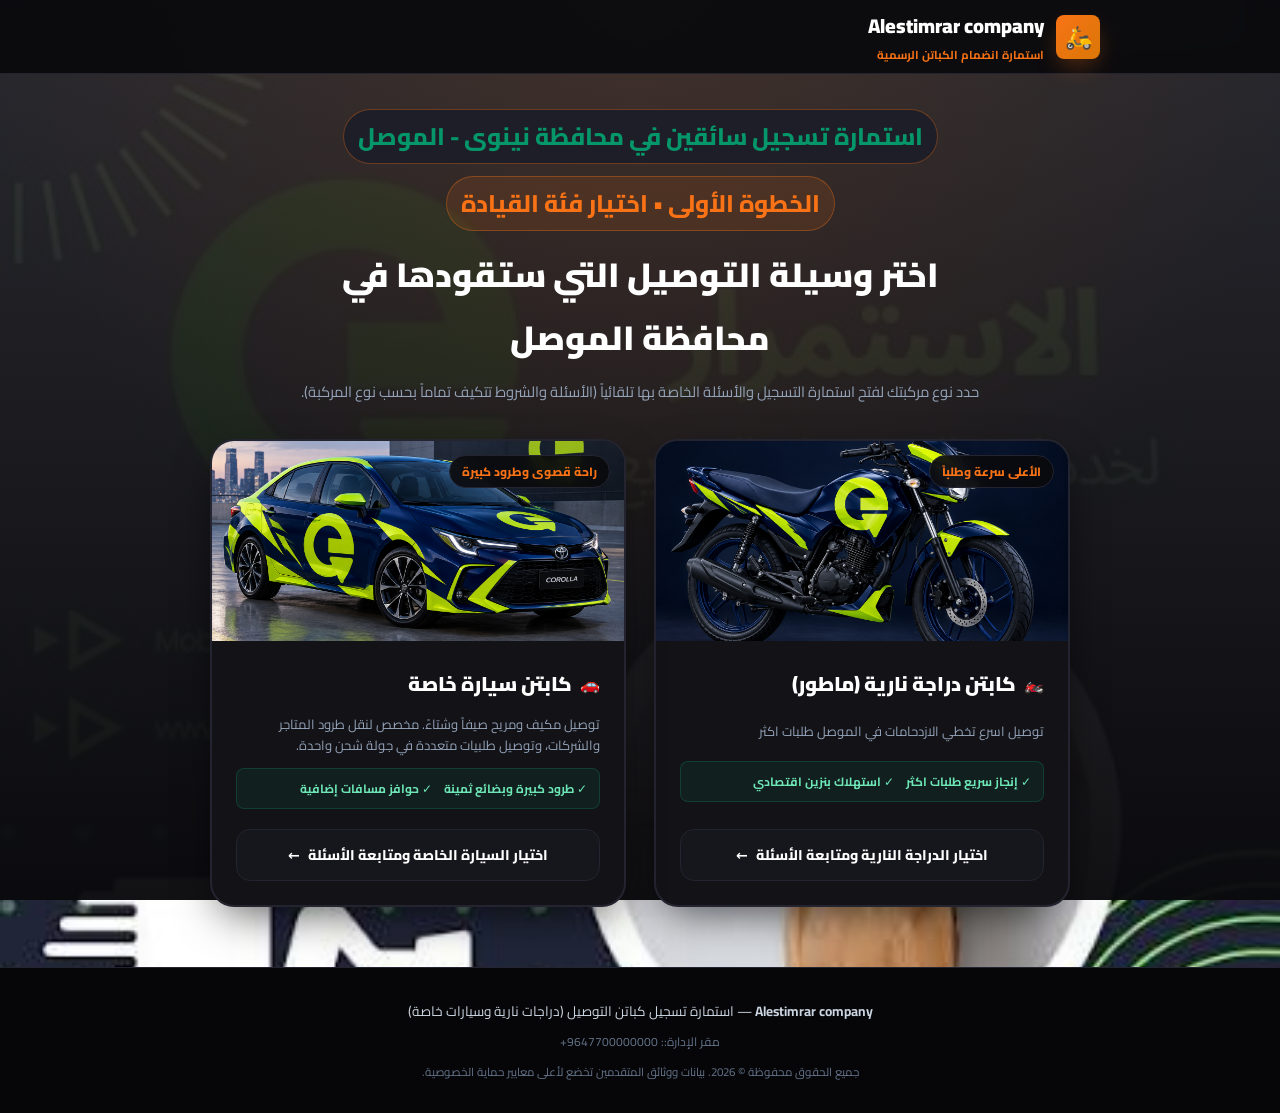
<file: استمارة الموصل/index.html>
<!DOCTYPE html>
<html lang="ar" dir="rtl">
<head>
  <meta charset="UTF-8">
  <meta name="viewport" content="width=device-width, initial-scale=1.0">
  <title>استمارة تسجيل كابتن توصيل | الموصل دلفري - Mosul Delivery</title>
  <meta name="description" content="استمارة التقديم الرسمية لتسجيل كباتن وسائقي التوصيل (سيارة أو دراجة نارية) في الموصل عبر واتساب.">
  <link rel="stylesheet" href="style.css">
</head>
<body>

  <!-- شريط رأس الاستمارة -->
  <header class="header">
    <div class="container header-container">
      <a href="#" class="brand-link" id="logoHeaderBtn">
        <div class="brand-icon-box">🛵</div>
        <div class="brand-text">
          <span class="brand-title"> Alestimrar company </span>
          <span class="brand-subtitle">استمارة انضمام الكباتن الرسمية</span>
        </div>
      </a>
    </div>
  </header>

  <!-- الحاوية الرئيسية -->
  <main class="main-form-wrapper">
    <div class="container">
      
      <!-- الشاشة 1: اختيار وسيلة النقل -->
      <div id="vehicleSelectScreen" class="vehicle-screen-active">
        
        <div class="form-header-banner" style="text-align: center; max-width: 680px; margin: 0 auto 35px;">
          <div class="badge-tat"> استمارة تسجيل سائقين في محافظة نينوى - الموصل </div>
          <div class="badge-tag">الخطوة الأولى • اختيار فئة القيادة</div>
          
          <h1 class="main-form-title">اختر وسيلة التوصيل التي ستقودها في محافظة الموصل</h1>
          <p class="main-form-desc">
            حدد نوع مركبتك لفتح استمارة التسجيل والأسئلة الخاصة بها تلقائياً (الأسئلة والشروط تتكيف تماماً بحسب نوع المركبة).
          </p>
        </div>

        <div class="vehicle-choice-grid-two">
          
          <!-- كابتن دراجة نارية -->
          <div class="vehicle-choice-card" data-vehicle="motorcycle">
            <div class="vehicle-choice-img">
              <img src="poto/dae.png" alt="دراجة نارية للتوصيل">
              <span class="vehicle-choice-badge">الأعلى سرعة وطلباً</span>
            </div>
            <div class="vehicle-choice-info">
              <div class="vehicle-choice-icon-title">
                <span class="icon">🏍️</span>
                <h3>كابتن دراجة نارية (ماطور)</h3>
              </div>
              <p class="desc">توصيل اسرع تخطي الازدحامات في الموصل طلبات اكثر</p>
              <div class="quick-points">
                <span>✓ إنجاز سريع طلبات اكثر</span>
                <span>✓ استهلاك بنزين اقتصادي</span>
              </div>
              <button type="button" class="btn-start-form">
                <span>اختيار الدراجة النارية ومتابعة الأسئلة</span>
                <span>←</span>
              </button>
            </div>
          </div>

          <!-- كابتن سيارة خاصة -->
          <div class="vehicle-choice-card" data-vehicle="car">
            <div class="vehicle-choice-img">
              <img src="poto/cor.png" alt="سيارة توصيل خاصة">
              <span class="vehicle-choice-badge">راحة قصوى وطرود كبيرة</span>
            </div>
            <div class="vehicle-choice-info">
              <div class="vehicle-choice-icon-title">
                <span class="icon">🚗</span>
                <h3>كابتن سيارة خاصة</h3>
              </div>
              <p class="desc">
                توصيل مكيف ومريح صيفاً وشتاءً. مخصص لنقل طرود المتاجر والشركات، وتوصيل طلبيات متعددة في جولة شحن واحدة.
              </p>
              <div class="quick-points">
                <span>✓ طرود كبيرة وبضائع ثمينة</span>
                <span>✓ حوافز مسافات إضافية</span>
              </div>
              <button type="button" class="btn-start-form">
                <span>اختيار السيارة الخاصة ومتابعة الأسئلة</span>
                <span>←</span>
              </button>
            </div>
          </div>

        </div>

      </div>

      <!-- الشاشة 2: استمارة التسجيل -->
      <div id="formContainer" class="form-container-hidden">
        
        <div class="form-card">
          
          <div class="selected-vehicle-banner">
            <div class="selected-v-info">
              <span class="sub-label">أنت تملأ الآن استمارة التقديم لـ:</span>
              <div class="title-with-icon">
                <span id="selectedVehicleEmoji" style="font-size: 24px;">🏍️</span>
                <strong id="selectedVehicleName" style="color: #fff; font-size: 1.15rem;">كابتن دراجة نارية (ماطور)</strong>
              </div>
            </div>

            <button type="button" id="changeVehicleBtn" class="btn-change-vehicle" title="الرجوع واختيار وسيلة نقل أخرى">
              <span>تغيير نوع المركبة</span>
              <span>🔄</span>
            </button>
          </div>

          <div class="form-steps-indicator">
            <button type="button" class="step-indicator-btn active" data-stage="1">
              <span class="indicator-number">1</span>
              <div class="indicator-text">
                <span class="stage-sub">المرحلة 1</span>
                <strong class="stage-name">المعلومات الشخصية</strong>
              </div>
            </button>
            
            <button type="button" class="step-indicator-btn" data-stage="2">
              <span class="indicator-number">2</span>
              <div class="indicator-text">
                <span class="stage-sub">المرحلة 2</span>
                <strong class="stage-name">نظام العمل والدوام</strong>
              </div>
            </button>
            
            <button type="button" class="step-indicator-btn" data-stage="3">
              <span class="indicator-number">3</span>
              <div class="indicator-text">
                <span class="stage-sub">المرحلة 3</span>
                <strong class="stage-name" id="stage3TabTitle">أسئلة المركبة</strong>
              </div>
            </button>
            
            <button type="button" class="step-indicator-btn" data-stage="4">
              <span class="indicator-number">4</span>
              <div class="indicator-text">
                <span class="stage-sub">المرحلة 4</span>
                <strong class="stage-name">المستندات والإرسال</strong>
              </div>
            </button>
          </div>

          <form id="driverForm">
            
            <!-- المرحلة 1 -->
            <div id="stage1" class="form-stage active">
              <div class="stage-banner">
                <h2 class="stage-title">1. المعلومات الشخصية</h2>
                <p class="stage-desc">بياناتك الأساسية للاتصال وتوثيق الطلب لدى إدارة الموصل دلفري.</p>
              </div>

              <div class="input-block full">
                <label class="field-label" for="fullName">الاسم الكامل (كما في البطاقة الوطنية) <span class="req">*</span></label>
                <input type="text" id="fullName" placeholder="مثال: حيدر كريم جاسم الزبيدي">
                <span class="field-error-msg">يرجى كتابة الاسم واللقب أو الاسم الثلاثي</span>
              </div>

              <div class="form-grid">
                <div class="input-block">
                  <label class="field-label" for="phoneNumber">رقم الهاتف العراقي (واتساب) <span class="req">*</span></label>
                  <input type="tel" id="phoneNumber" placeholder="0770 123 4567" dir="ltr">
                  <span class="field-hint">يبدأ بـ 07 وطوله 11 رقماً ومفعل عليه واتساب</span>
                  <span class="field-error-msg">يرجى إدخال رقم هاتف عراقي صحيح</span>
                </div>

                <div class="input-block">
                  <label class="field-label" for="alternatePhone">رقم هاتف بديل للطوارئ (اختياري)</label>
                  <input type="tel" id="alternatePhone" placeholder="0780 000 0000" dir="ltr">
                  <span class="field-hint">للتواصل في حال إغلاق الخط الأول</span>
                </div>
              </div>

              <div class="form-grid">
                <div class="input-block">
                  <label class="field-label" for="birthDateOrAge">العمر أو سنة التولد <span class="req">*</span></label>
                  <input type="text" id="birthDateOrAge" placeholder="مثال: 24 سنة (أو تولد 2002)">
                  <span class="field-error-msg">يرجى إدخال العمر أو التولد (18 سنة فما فوق)</span>
                </div>

                <div class="input-block">
                  <label class="field-label" for="district">منطقة السكن الحالية في الموصل <span class="req">*</span></label>
                  <select id="district">
                    <option value="">-- اختر منطقتك في الموصل --</option>
                    <option value="مركز الموصل (البلدة القديمة)">مركز الموصل (البلدة القديمة)</option>
                    <option value="حي الزهور">حي الزهور</option>
                    <option value="حي الجامعة">حي الجامعة</option>
                    <option value="حي الشرطة">حي الشرطة</option>
                    <option value="حي الكفاءات">حي الكفاءات</option>
                    <option value="حي المهندسين">حي المهندسين</option>
                    <option value="حي الطيران">حي الطيران</option>
                    <option value="حي النصر">حي النصر</option>
                    <option value="حي المجموعة الثقافية">حي المجموعة الثقافية</option>
                    <option value="حي الرسالة">حي الرسالة</option>
                    <option value="حي الميثاق">حي الميثاق</option>
                    <option value="حي الزهراء">حي الزهراء</option>
                    <option value="حي الوحدة">حي الوحدة</option>
                    <option value="حي العربي">حي العربي</option>
                    <option value="حي الفلاح">حي الفلاح</option>
                    <option value="حي سومر">حي سومر</option>
                    <option value="حي الخضراء">حي الخضراء</option>
                    <option value="حي الأندلس">حي الأندلس</option>
                    <option value="حي الزنجيلي">حي الزنجيلي</option>
                    <option value="حي باب سنجار">حي باب سنجار</option>
                    <option value="حي الدواسة">حي الدواسة</option>
                    <option value="حي باب الطوب">حي باب الطوب</option>
                    <option value="حي باب البيض">حي باب البيض</option>
                    <option value="حي باب الجديد">حي باب الجديد</option>
                    <option value="حي النبي يونس">حي النبي يونس</option>
                    <option value="حي كوكجلي">حي كوكجلي</option>
                    <option value="حي المثنى">حي المثنى</option>
                    <option value="حي الشفاء">حي الشفاء</option>
                    <option value="حي التحرير">حي التحرير</option>
                    <option value="حي الصناعة (الموصل)">حي الصناعة (الموصل)</option>
                    <option value="حي المعلمين (الموصل)">حي المعلمين (الموصل)</option>
                    <option value="حي البريد">حي البريد</option>
                    <option value="حي 17 تموز">حي 17 تموز</option>
                    <option value="حي الزهراء (الموصل الجديدة)">حي الزهراء (الموصل الجديدة)</option>
                    <option value="قضاء تلكيف">قضاء تلكيف</option>
                    <option value="قضاء الحمدانية (بغديدا)">قضاء الحمدانية (بغديدا)</option>
                    <option value="قضاء تلعفر">قضاء تلعفر</option>
                    <option value="قضاء الشيخان">قضاء الشيخان</option>
                    <option value="قضاء الحضر">قضاء الحضر</option>
                    <option value="قضاء البعاج">قضاء البعاج</option>
                    <option value="ناحية القيارة">ناحية القيارة</option>
                    <option value="ناحية الشورة">ناحية الشورة</option>
                    <option value="ناحية حمام العليل">ناحية حمام العليل</option>
                    <option value="ناحية بادوش">ناحية بادوش</option>
                    <option value="ناحية وانة">ناحية وانة</option>
                    <option value="ناحية المحلبية">ناحية المحلبية</option>
                    <option value="منطقة أخرى في الموصل">منطقة أخرى في الموصل</option>
                  </select>
                  <span class="field-error-msg">يرجى تحديد منطقة السكن في الموصل</span>
                </div>
              </div>

              <div class="input-block full">
                <label class="field-label" for="landmark">أقرب نقطة دالة لمنزلك <span class="req">*</span></label>
                <input type="text" id="landmark" placeholder="مثال: قرب الجامع النوري الكبير، خلف مول الموصل، فرع مدرسة الرشيد...">
                <span class="field-error-msg">يرجى كتابة أقرب نقطة دالة</span>
              </div>
            </div>

            <!-- المرحلة 2 -->
            <div id="stage2" class="form-stage">
              <div class="stage-banner">
                <h2 class="stage-title">2. تفضيلات ونظام العمل</h2>
                <p class="stage-desc">حدد نظام الدوام وساعات العمل المفضلة في المحافظة.</p>
              </div>

              <!-- نوع الدوام -->
              <div class="input-block">
                <label class="field-label">نوع الدوام المفضل <span class="req">*</span></label>
                <div class="tiles-grid">
                  <label class="tile-card selected">
                    <input type="radio" name="shiftType" value="دوام كامل" checked>
                    <strong>دوام كامل</strong>
                    <span>تفرغ تام - أعلى دخل أسبوعي</span>
                  </label>
                  <label class="tile-card">
                    <input type="radio" name="shiftType" value="دوام جزئي">
                    <strong>دوام جزئي</strong>
                    <span>ساعات محددة يومياً تناسب وقتك</span>
                  </label>
                  <label class="tile-card">
                    <input type="radio" name="shiftType" value="دوام حر ومرن">
                    <strong>دوام حر ومرن</strong>
                    <span>حرية تشغيل التطبيق في أي وقت</span>
                  </label>
                </div>
              </div>

              <!-- مناطق العمل المفضلة -->
              <div class="input-block">
                <label class="field-label">مناطق التوصيل المفضلة في الموصل <span class="req">*</span></label>
                <div class="tiles-grid" style="grid-template-columns: repeat(2, 1fr);">
                  <label class="tile-card selected">
                    <input type="checkbox" name="preferredAreas" value="الجانب الأيمن من الموصل" checked>
                    <strong>الجانب الأيمن من الموصل</strong>
                  </label>
                  <label class="tile-card selected">
                    <input type="checkbox" name="preferredAreas" value="الجانب الأيسر من الموصل" checked>
                    <strong>الجانب الأيسر من الموصل</strong>
                  </label>
                  <label class="tile-card">
                    <input type="checkbox" name="preferredAreas" value="قضاء تلكيف والحمدانية">
                    <strong>قضاء تلكيف والحمدانية</strong>
                  </label>
                  <label class="tile-card">
                    <input type="checkbox" name="preferredAreas" value="قضاء تلعفر والشيخان">
                    <strong>قضاء تلعفر والشيخان</strong>
                  </label>
                </div>
                <span id="areasErrorHint" class="field-hint">يمكنك اختيار أكثر من منطقة بحسب رغبتك</span>
              </div>

              <!-- أوقات العمل والخبرة -->
              <div class="form-grid">
                <div class="input-block">
                  <label class="field-label" for="workHours">أوقات العمل المتاحة لك</label>
                  <select id="workHours">
                    <option value="ساعات مرنة وحرة (طوال اليوم بحسب وقتي)">ساعات مرنة وحرة (طوال اليوم بحسب وقتي)</option>
                    <option value="فترة صباحية (8:00 صباحاً - 4:00 عصراً)">فترة صباحية (8:00 صباحاً - 4:00 عصراً)</option>
                    <option value="فترة مسائية (4:00 عصراً - 12:00 منتصف الليل)">فترة مسائية (4:00 عصراً - 12:00 منتصف الليل)</option>
                    <option value="فترة ليلية متأخرة (12:00 ليلاً - 6:00 صباحاً)">فترة ليلية متأخرة (12:00 ليلاً - 6:00 صباحاً)</option>
                  </select>
                </div>

                <div class="input-block">
                  <label class="field-label" for="experience">الخبرة السابقة في مجال التوصيل</label>
                  <select id="experience">
                    <option value="خبرة ممتازة في تطبيقات التوصيل الأخرى">خبرة ممتازة في تطبيقات التوصيل (توتيرز، طلبات، ليزو...)</option>
                    <option value="خبرة في توصيل المطاعم والمحلات المحلية">خبرة في توصيل المطاعم والمحلات المحلية في الموصل</option>
                    <option value="معرفة جيدة بشوارع الموصل ومبتدئ بالتوصيل">معرفة جيدة بشوارع الموصل ومبتدئ بالتوصيل</option>
                    <option value="جديد ومتحمس للتدريب والانطلاق">جديد تماماً ومتحمس للتدريب والانطلاق</option>
                  </select>
                </div>
              </div>
            </div>

            <!-- المرحلة 3 -->
            <div id="stage3" class="form-stage">
              
              <div id="motorcycleQuestionsSection">
                <div class="stage-banner">
                  <div class="badge-tag" style="background: rgba(249, 115, 22, 0.15);">🏍️ أسئلة كابتن الدراجة النارية</div>
                  <h2 class="stage-title">3. بيانات ومواصفات الدراجة النارية</h2>
                  <p class="stage-desc">الأسئلة والشروط الفنية المخصصة لقيادة وتوصيل الدراجات في الموصل.</p>
                </div>

                <div class="form-grid">
                  <div class="input-block">
                    <label class="field-label" for="motoMakeModel">نوع وموديل الدراجة النارية <span class="req">*</span></label>
                    <input type="text" id="motoMakeModel" placeholder="مثال: ياماها 150، بطة، دايون، سكوتر...">
                    <span class="field-error-msg">يرجى كتابة نوع وموديل الدراجة</span>
                  </div>

                  <div class="input-block">
                    <label class="field-label" for="motoEngineSize">سعة وحجم المحرك (CC) <span class="req">*</span></label>
                    <select id="motoEngineSize">
                      <option value="150cc">150 CC (الأكثر شيوعاً)</option>
                      <option value="125cc">125 CC</option>
                      <option value="100cc">100 CC (بطة)</option>
                      <option value="200cc_plus">أكبر من 200 CC</option>
                      <option value="electric">دراجة كهربائية حديثة</option>
                    </select>
                  </div>
                </div>

                <div class="form-grid">
                  <div class="input-block">
                    <label class="field-label" for="motoColor">لون الدراجة النارية <span class="req">*</span></label>
                    <input type="text" id="motoColor" placeholder="مثال: أسود، أحمر، أبيض...">
                    <span class="field-error-msg">يرجى كتابة لون الدراجة</span>
                  </div>

                  <div class="input-block">
                    <label class="field-label" for="motoPlate">رقم اللوحة المرورية أو التسجيل <span class="req">*</span></label>
                    <input type="text" id="motoPlate" placeholder="مثال: نينوى 12345 دراجة أو فحص مؤقت">
                    <span class="field-error-msg">يرجى كتابة رقم لوحة الدراجة</span>
                  </div>
                </div>

                <div class="form-grid">
                  <div class="input-block">
                    <label class="field-label" for="motoLicense">هل تملك إجازة سوق دراجة نارية نافذة؟ <span class="req">*</span></label>
                    <select id="motoLicense">
                      <option value="yes">نعم، إجازة سوق دراجة نافذة وسارية</option>
                      <option value="private_car_license">أملك إجازة سوق سيارة خصوصي</option>
                      <option value="no">لا أملك إجازة سوق حالياً</option>
                    </select>
                  </div>

                  <div class="input-block">
                    <label class="field-label" for="motoHelmet">توفر خوذة رأس أمان معتمدة <span class="req">*</span></label>
                    <select id="motoHelmet">
                      <option value="متوفرة وجاهزة">متوفرة وجاهزة للعمل بها فوراً</option>
                      <option value="أحتاج استلام خوذة من الشركة">غير متوفرة وأحتاج استلام خوذة من إدارة الشركة</option>
                    </select>
                  </div>
                </div>

                <div class="form-grid">
                  <div class="input-block">
                    <label class="field-label" for="motoPhoneMount">حامل هاتف مثبت على مقود الدراجة (Phone Mount)</label>
                    <select id="motoPhoneMount">
                      <option value="نعم مثبت وجاهز لتتبع الخرائط">نعم مثبت وجاهز لتتبع الخرائط والـ GPS</option>
                      <option value="سأقوم بتركيبه قبل بدء العمل">غير مركب وسأقوم بتركيبه قبل بدء العمل</option>
                    </select>
                  </div>

                  <div class="input-block">
                    <label class="field-label" for="motoThermalBag">حقيبة الظهر الحرارية للطعام</label>
                    <select id="motoThermalBag">
                      <option value="متوفرة لدي وتصلح للعمل">متوفرة لدي وتصلح للعمل</option>
                      <option value="أحتاج استلام حقيبة ظهر حرارية من الشركة">أحتاج استلام حقيبة ظهر حرارية رسمية من الشركة</option>
                    </select>
                  </div>
                </div>
              </div>

              <div id="carQuestionsSection" style="display: none;">
                <div class="stage-banner">
                  <div class="badge-tag" style="background: rgba(16, 185, 129, 0.15); color: #6ee7b7; border-color: rgba(16, 185, 129, 0.3);">🚗 أسئلة كابتن السيارة الخاصة</div>
                  <h2 class="stage-title">3. بيانات ومواصفات السيارة الخاصة</h2>
                  <p class="stage-desc">الأسئلة والشروط الفنية المخصصة لنقل وتوصيل الطرود بالسيارة في الموصل.</p>
                </div>

                <div class="form-grid">
                  <div class="input-block">
                    <label class="field-label" for="carMakeModel">الشركة المصنعة والموديل <span class="req">*</span></label>
                    <input type="text" id="carMakeModel" placeholder="مثال: تويوتا كورولا، كيا سيراتو، هيونداي أكسنت...">
                    <span class="field-error-msg">يرجى كتابة موديل ونوع السيارة</span>
                  </div>

                  <div class="input-block">
                    <label class="field-label" for="carYear">سنة الصنع أو الموديل <span class="req">*</span></label>
                    <input type="text" id="carYear" placeholder="مثال: 2020 أو 2018...">
                    <span class="field-error-msg">يرجى كتابة سنة الصنع</span>
                  </div>
                </div>

                <div class="form-grid">
                  <div class="input-block">
                    <label class="field-label" for="carBodyType">فئة ونوع الهيكل <span class="req">*</span></label>
                    <select id="carBodyType">
                      <option value="سيدان (صالون 4 أبواب)">سيدان (صالون 4 أبواب)</option>
                      <option value="هاتشباك (5 أبواب)">هاتشباك (5 أبواب)</option>
                      <option value="كروس أوفر / SUV جيب">كروس أوفر / SUV جيب</option>
                      <option value="ستيشن عائلي">ستيشن عائلي</option>
                    </select>
                  </div>

                  <div class="input-block">
                    <label class="field-label" for="carColor">لون السيارة <span class="req">*</span></label>
                    <input type="text" id="carColor" placeholder="مثال: أبيض، رصاصي، أسود...">
                    <span class="field-error-msg">يرجى كتابة لون السيارة</span>
                  </div>
                </div>

                <div class="form-grid">
                  <div class="input-block">
                    <label class="field-label" for="carPlate">رقم اللوحة والمحافظة <span class="req">*</span></label>
                    <input type="text" id="carPlate" placeholder="مثال: نينوى 12345 خصوصي أو الموصل...">
                    <span class="field-error-msg">يرجى كتابة رقم اللوحة</span>
                  </div>

                  <div class="input-block">
                    <label class="field-label" for="carAcCondition">كفاءة تبريد المكيف (Air Conditioning) <span class="req">*</span></label>
                    <select id="carAcCondition">
                      <option value="يعمل بكفاءة ممتازة (صيفاً وشتاءً)">يعمل بكفاءة ممتازة (صيفاً وشتاءً)</option>
                      <option value="يعمل بحالة متوسطة">يعمل بحالة متوسطة</option>
                      <option value="بحاجة لصيانة بسيطة">بحاجة لصيانة بسيطة</option>
                    </select>
                  </div>
                </div>

                <div class="form-grid">
                  <div class="input-block">
                    <label class="field-label" for="carLicense">توفر إجازة سوق خصوصي أو عمومي نافذة <span class="req">*</span></label>
                    <select id="carLicense">
                      <option value="yes">نعم، إجازة سوق خصوصي نافذة</option>
                      <option value="public_license">نعم، إجازة سوق عمومي نافذة</option>
                      <option value="no">لا أمتلك إجازة سوق حالياً</option>
                    </select>
                  </div>

                  <div class="input-block">
                    <label class="field-label" for="carTrunkCapacity">سعة صندوق السيارة الخلفي للطرود والكراتين</label>
                    <select id="carTrunkCapacity">
                      <option value="صندوق واسع يتسع لعدة كراتين وطرود كبيرة">صندوق واسع يتسع لعدة كراتين وطرود كبيرة</option>
                      <option value="صندوق متوسط الحجم">صندوق متوسط الحجم</option>
                      <option value="صندوق مخصص للطلبيات الخفيفة">صندوق مخصص للطلبيات الخفيفة</option>
                    </select>
                  </div>
                </div>

                <div class="input-block full">
                  <label class="field-label" for="carMultiDrop">الاستعداد لتوصيل مسارات طرود متعددة (Multi-Drop) لمتاجر التسوق الإلكتروني</label>
                  <select id="carMultiDrop">
                    <option value="نعم جاهز تماماً لتوصيل 10-20 طرداً في جولة واحدة">نعم جاهز تماماً لتوصيل 10-20 طرداً في جولة واحدة (أعلى دخل)</option>
                    <option value="أفضّل الطلبات الفردية المباشرة فقط">أفضّل الطلبات الفردية المباشرة فقط</option>
                  </select>
                </div>
              </div>

            </div>

            <!-- المرحلة 4 -->
            <div id="stage4" class="form-stage">
              <div class="stage-banner">
                <h2 class="stage-title">4. المستندات والمعاينة النهائية</h2>
                <p class="stage-desc">تأكد من توفر صور المستمسكات المطلوبة قبل توليد وإرسال ملخص الطلب إلى واتساب.</p>
              </div>

              <div class="privacy-alert-box">
                <strong>🔒 حماية الخصوصية وأمان المستمسكات الرسمية:</strong>
                <p style="margin-top: 4px;">
                  حفاظاً على سرية بياناتك الشخصية، لن يتم إرسال أي صورة من مستمسكاتك الحساسة عبر رابط أو نص واتساب إطلاقاً.
                  المعاينة هنا محلية على هاتفك للتأكد من جاهزيتها، وسيُطلب منك إبراز النسخ الأصلية ومطابقتها شخصياً عند المقابلة في مقر الموصل دلفري في مركز المدينة.
                </p>
              </div>

              <div class="input-block full">
                <label class="field-label" for="notes">أي ملاحظات أو استفسار تود إضافته لإدارة التوظيف (اختياري)</label>
                <textarea id="notes" rows="2" placeholder="مثال: جاهز للبدء من الغد، أفضّل العمل في الجانب الأيسر من الموصل..."></textarea>
              </div>
            </div>

            <div class="form-footer-buttons">
              <button type="button" id="prevStageBtn" class="btn-secondary" style="display: none;">← السابق</button>
              <div style="flex: 1;"></div>
              <button type="button" id="nextStageBtn" class="btn-primary">المتابعة للمرحلة التالية ←</button>
              <button type="submit" id="submitWhatsAppBtn" class="btn-whatsapp-send" style="display: none;">
                <span>💬 إرسال طلب التسجيل إلى واتساب</span>
              </button>
            </div>

          </form>

        </div>

      </div>

    </div>
  </main>

  <!-- نافذة واتساب -->
  <div id="waModal" class="modal-overlay">
    <div class="modal-card">
      <button type="button" id="closeModalBtn" class="modal-close-btn">&times;</button>
      
      <span class="modal-badge">✓ تم تجهيز بيانات الطلب لفتح واتساب</span>
      <h3 class="modal-title">اضغط «إرسال» داخل واتساب لإتمام الطلب</h3>
      <p style="font-size: 0.8rem; color: var(--text-muted);">
        تم توليد المعرف المرجعي المحلي: <strong id="modalRefText" style="color: var(--orange);">MD-26-00000</strong> (طلب محلي غير مسجل في قاعدة بيانات سحابية).
      </p>

      <div class="modal-notice-banner">
        ⚠️ <strong>تنبيه هام:</strong> الموقع لا يستطيع معرفة ما إذا ضغطت على زر الإرسال فعلاً داخل تطبيق واتساب بسبب سياسات الخصوصية لرابط wa.me. يرجى التأكد من الضغط على زر الإرسال (Send) بمجرد فتح المحادثة.
      </div>

      <div style="display: flex; justify-content: space-between; align-items: center; margin-top: 14px;">
        <span style="font-size: 0.78rem; color: var(--text-muted); font-weight: bold;">معاينة نص الرسالة المجهزة:</span>
        <button type="button" id="copyMsgBtn" style="background: none; border: none; color: var(--orange); font-size: 0.78rem; cursor: pointer; font-weight: bold; font-family: inherit;">
          نسخ النص بالكامل
        </button>
      </div>

      <div id="modalMsgText" class="modal-message-preview"></div>

      <div style="margin-top: 16px;">
        <a id="modalOpenWaBtn" href="#" target="_blank" class="btn-whatsapp-send" style="width: 100%; justify-content: center; text-decoration: none;">
          فتح واتساب الآن مجدداً
        </a>
      </div>

      <div style="display: flex; justify-content: space-between; font-size: 0.72rem; color: var(--text-dim); margin-top: 12px;">
        <span>الرقم المستلم: <strong id="modalTargetNumber" style="color: #fff;" dir="ltr">+9647700000000</strong></span>
        <span>إذا لم يفتح التطبيق، انسخ النص وأرسله يدوياً للرقم أعلاه.</span>
      </div>
    </div>
  </div>

  <!-- تذييل الصفحة -->
  <footer class="footer">
    <div class="container" style="text-align: center;">
      <p style="font-size: 0.85rem; color: #cbd5e1; margin-bottom: 6px;">
        <strong>Alestimrar company</strong> — استمارة تسجيل كباتن التوصيل (دراجات نارية وسيارات خاصة)
      </p>
      <p style="font-size: 0.75rem; color: var(--text-dim);">
        مقر الإدارة:: <span class="active-wa-display" dir="ltr">+9647700000000</span>
      </p>
      <p style="font-size: 0.72rem; color: var(--text-dim); margin-top: 8px;">
        جميع الحقوق محفوظة © 2026. بيانات ووثائق المتقدمين تخضع لأعلى معايير حماية الخصوصية.
      </p>
    </div>
  </footer>

  <script src="script.js"></script>
</body>
</html>
</file>
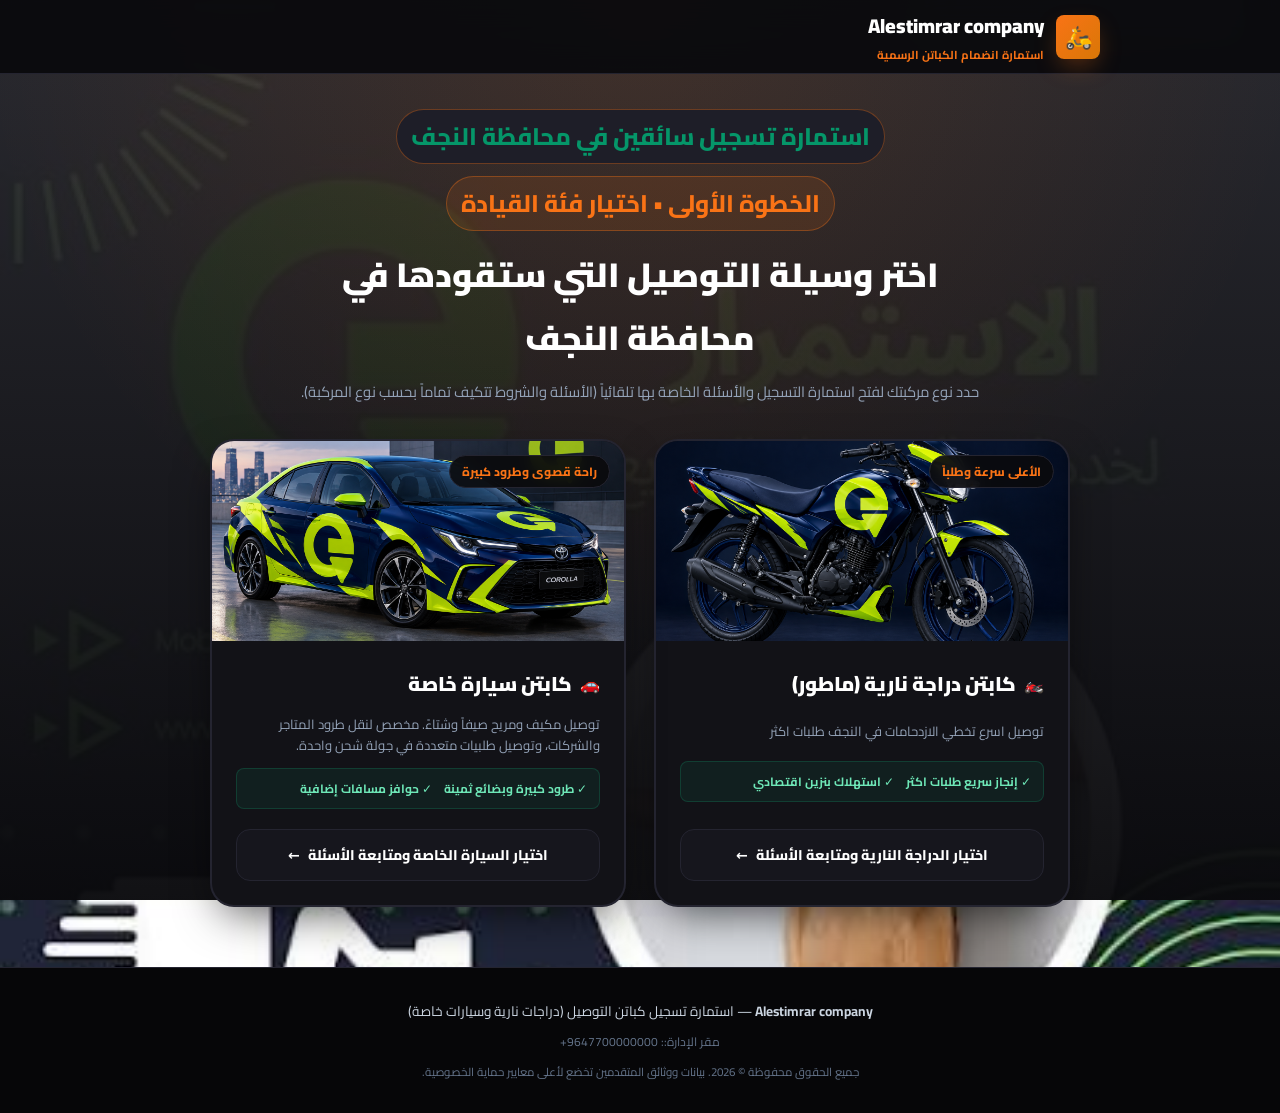
<file: استمارة النجف/index.html>
<!DOCTYPE html>
<html lang="ar" dir="rtl">
<head>
  <meta charset="UTF-8">
  <meta name="viewport" content="width=device-width, initial-scale=1.0">
  <title>استمارة تسجيل كابتن توصيل | النجف دلفري - Najaf Delivery</title>
  <meta name="description" content="استمارة التقديم الرسمية لتسجيل كباتن وسائقي التوصيل (سيارة أو دراجة نارية) في النجف عبر واتساب.">
  <link rel="stylesheet" href="style.css">
</head>
<body>

  <!-- شريط رأس الاستمارة -->
  <header class="header">
    <div class="container header-container">
      <a href="#" class="brand-link" id="logoHeaderBtn">
        <div class="brand-icon-box">🛵</div>
        <div class="brand-text">
          <span class="brand-title"> Alestimrar company </span>
          <span class="brand-subtitle">استمارة انضمام الكباتن الرسمية</span>
        </div>
      </a>
    </div>
  </header>

  <!-- الحاوية الرئيسية -->
  <main class="main-form-wrapper">
    <div class="container">
      
      <!-- الشاشة 1: اختيار وسيلة النقل -->
      <div id="vehicleSelectScreen" class="vehicle-screen-active">
        
        <div class="form-header-banner" style="text-align: center; max-width: 680px; margin: 0 auto 35px;">
          <div class="badge-tat"> استمارة تسجيل سائقين في محافظة النجف </div>
          <div class="badge-tag">الخطوة الأولى • اختيار فئة القيادة</div>
          
          <h1 class="main-form-title">اختر وسيلة التوصيل التي ستقودها في محافظة النجف</h1>
          <p class="main-form-desc">
            حدد نوع مركبتك لفتح استمارة التسجيل والأسئلة الخاصة بها تلقائياً (الأسئلة والشروط تتكيف تماماً بحسب نوع المركبة).
          </p>
        </div>

        <div class="vehicle-choice-grid-two">
          
          <!-- كابتن دراجة نارية -->
          <div class="vehicle-choice-card" data-vehicle="motorcycle">
            <div class="vehicle-choice-img">
              <img src="poto/dae.png" alt="دراجة نارية للتوصيل">
              <span class="vehicle-choice-badge">الأعلى سرعة وطلباً</span>
            </div>
            <div class="vehicle-choice-info">
              <div class="vehicle-choice-icon-title">
                <span class="icon">🏍️</span>
                <h3>كابتن دراجة نارية (ماطور)</h3>
              </div>
              <p class="desc">توصيل اسرع تخطي الازدحامات في النجف طلبات اكثر</p>
              <div class="quick-points">
                <span>✓ إنجاز سريع طلبات اكثر</span>
                <span>✓ استهلاك بنزين اقتصادي</span>
              </div>
              <button type="button" class="btn-start-form">
                <span>اختيار الدراجة النارية ومتابعة الأسئلة</span>
                <span>←</span>
              </button>
            </div>
          </div>

          <!-- كابتن سيارة خاصة -->
          <div class="vehicle-choice-card" data-vehicle="car">
            <div class="vehicle-choice-img">
              <img src="poto/cor.png" alt="سيارة توصيل خاصة">
              <span class="vehicle-choice-badge">راحة قصوى وطرود كبيرة</span>
            </div>
            <div class="vehicle-choice-info">
              <div class="vehicle-choice-icon-title">
                <span class="icon">🚗</span>
                <h3>كابتن سيارة خاصة</h3>
              </div>
              <p class="desc">
                توصيل مكيف ومريح صيفاً وشتاءً. مخصص لنقل طرود المتاجر والشركات، وتوصيل طلبيات متعددة في جولة شحن واحدة.
              </p>
              <div class="quick-points">
                <span>✓ طرود كبيرة وبضائع ثمينة</span>
                <span>✓ حوافز مسافات إضافية</span>
              </div>
              <button type="button" class="btn-start-form">
                <span>اختيار السيارة الخاصة ومتابعة الأسئلة</span>
                <span>←</span>
              </button>
            </div>
          </div>

        </div>

      </div>

      <!-- الشاشة 2: استمارة التسجيل -->
      <div id="formContainer" class="form-container-hidden">
        
        <div class="form-card">
          
          <div class="selected-vehicle-banner">
            <div class="selected-v-info">
              <span class="sub-label">أنت تملأ الآن استمارة التقديم لـ:</span>
              <div class="title-with-icon">
                <span id="selectedVehicleEmoji" style="font-size: 24px;">🏍️</span>
                <strong id="selectedVehicleName" style="color: #fff; font-size: 1.15rem;">كابتن دراجة نارية (ماطور)</strong>
              </div>
            </div>

            <button type="button" id="changeVehicleBtn" class="btn-change-vehicle" title="الرجوع واختيار وسيلة نقل أخرى">
              <span>تغيير نوع المركبة</span>
              <span>🔄</span>
            </button>
          </div>

          <div class="form-steps-indicator">
            <button type="button" class="step-indicator-btn active" data-stage="1">
              <span class="indicator-number">1</span>
              <div class="indicator-text">
                <span class="stage-sub">المرحلة 1</span>
                <strong class="stage-name">المعلومات الشخصية</strong>
              </div>
            </button>
            
            <button type="button" class="step-indicator-btn" data-stage="2">
              <span class="indicator-number">2</span>
              <div class="indicator-text">
                <span class="stage-sub">المرحلة 2</span>
                <strong class="stage-name">نظام العمل والدوام</strong>
              </div>
            </button>
            
            <button type="button" class="step-indicator-btn" data-stage="3">
              <span class="indicator-number">3</span>
              <div class="indicator-text">
                <span class="stage-sub">المرحلة 3</span>
                <strong class="stage-name" id="stage3TabTitle">أسئلة المركبة</strong>
              </div>
            </button>
            
            <button type="button" class="step-indicator-btn" data-stage="4">
              <span class="indicator-number">4</span>
              <div class="indicator-text">
                <span class="stage-sub">المرحلة 4</span>
                <strong class="stage-name">المستندات والإرسال</strong>
              </div>
            </button>
          </div>

          <form id="driverForm">
            
            <!-- المرحلة 1 -->
            <div id="stage1" class="form-stage active">
              <div class="stage-banner">
                <h2 class="stage-title">1. المعلومات الشخصية</h2>
                <p class="stage-desc">بياناتك الأساسية للاتصال وتوثيق الطلب لدى إدارة النجف دلفري.</p>
              </div>

              <div class="input-block full">
                <label class="field-label" for="fullName">الاسم الكامل (كما في البطاقة الوطنية) <span class="req">*</span></label>
                <input type="text" id="fullName" placeholder="مثال: حيدر كريم جاسم الزبيدي">
                <span class="field-error-msg">يرجى كتابة الاسم واللقب أو الاسم الثلاثي</span>
              </div>

              <div class="form-grid">
                <div class="input-block">
                  <label class="field-label" for="phoneNumber">رقم الهاتف العراقي (واتساب) <span class="req">*</span></label>
                  <input type="tel" id="phoneNumber" placeholder="0770 123 4567" dir="ltr">
                  <span class="field-hint">يبدأ بـ 07 وطوله 11 رقماً ومفعل عليه واتساب</span>
                  <span class="field-error-msg">يرجى إدخال رقم هاتف عراقي صحيح</span>
                </div>

                <div class="input-block">
                  <label class="field-label" for="alternatePhone">رقم هاتف بديل للطوارئ (اختياري)</label>
                  <input type="tel" id="alternatePhone" placeholder="0780 000 0000" dir="ltr">
                  <span class="field-hint">للتواصل في حال إغلاق الخط الأول</span>
                </div>
              </div>

              <div class="form-grid">
                <div class="input-block">
                  <label class="field-label" for="birthDateOrAge">العمر أو سنة التولد <span class="req">*</span></label>
                  <input type="text" id="birthDateOrAge" placeholder="مثال: 24 سنة (أو تولد 2002)">
                  <span class="field-error-msg">يرجى إدخال العمر أو التولد (18 سنة فما فوق)</span>
                </div>

                <div class="input-block">
                  <label class="field-label" for="district">منطقة السكن الحالية في النجف <span class="req">*</span></label>
                  <select id="district">
                    <option value="">-- اختر منطقتك في النجف --</option>
                    <option value="حي الحنانة">حي الحنانة</option>
                    <option value="حي السلام">حي السلام</option>
                    <option value="حي الأمير">حي الأمير</option>
                    <option value="حي الغدير">حي الغدير</option>
                    <option value="حي المعلمين">حي المعلمين</option>
                    <option value="حي الجامعة">حي الجامعة</option>
                    <option value="حي الميلاد">حي الميلاد</option>
                    <option value="حي الإسكان">حي الإسكان</option>
                    <option value="حي الزهراء">حي الزهراء</option>
                    <option value="حي العسكري">حي العسكري</option>
                    <option value="حي الروان">حي الروان</option>
                    <option value="حي الضباط">حي الضباط</option>
                    <option value="حي الحويش">حي الحويش</option>
                    <option value="حي المبروكة">حي المبروكة</option>
                    <option value="حي الصحة">حي الصحة</option>
                    <option value="حي الصناعة">حي الصناعة</option>
                    <option value="حي المكرمة">حي المكرمة</option>
                    <option value="حي النصر">حي النصر</option>
                    <option value="حي الغري">حي الغري</option>
                    <option value="حي الوفاء">حي الوفاء</option>
                    <option value="البلدة القديمة (مركز النجف)">البلدة القديمة (مركز النجف)</option>
                    <option value="قضاء الكوفة">قضاء الكوفة</option>
                    <option value="قضاء المناذرة (أبو صخير)">قضاء المناذرة (أبو صخير)</option>
                    <option value="قضاء الحيرة">قضاء الحيرة</option>
                    <option value="ناحية الحرية">ناحية الحرية</option>
                    <option value="ناحية القادسية">ناحية القادسية</option>
                    <option value="ناحية العباسية">ناحية العباسية</option>
                    <option value="منطقة أخرى في النجف">منطقة أخرى في النجف</option>
                  </select>
                  <span class="field-error-msg">يرجى تحديد منطقة السكن في النجف</span>
                </div>
              </div>

              <div class="input-block full">
                <label class="field-label" for="landmark">أقرب نقطة دالة لمنزلك <span class="req">*</span></label>
                <input type="text" id="landmark" placeholder="مثال: قرب جامع الكوفة، خلف مول النجف، فرع مدرسة الإمام علي...">
                <span class="field-error-msg">يرجى كتابة أقرب نقطة دالة</span>
              </div>
            </div>

            <!-- المرحلة 2 -->
            <div id="stage2" class="form-stage">
              <div class="stage-banner">
                <h2 class="stage-title">2. تفضيلات ونظام العمل</h2>
                <p class="stage-desc">حدد نظام الدوام وساعات العمل المفضلة في المحافظة.</p>
              </div>

              <!-- نوع الدوام -->
              <div class="input-block">
                <label class="field-label">نوع الدوام المفضل <span class="req">*</span></label>
                <div class="tiles-grid">
                  <label class="tile-card selected">
                    <input type="radio" name="shiftType" value="دوام كامل" checked>
                    <strong>دوام كامل</strong>
                    <span>تفرغ تام - أعلى دخل أسبوعي</span>
                  </label>
                  <label class="tile-card">
                    <input type="radio" name="shiftType" value="دوام جزئي">
                    <strong>دوام جزئي</strong>
                    <span>ساعات محددة يومياً تناسب وقتك</span>
                  </label>
                  <label class="tile-card">
                    <input type="radio" name="shiftType" value="دوام حر ومرن">
                    <strong>دوام حر ومرن</strong>
                    <span>حرية تشغيل التطبيق في أي وقت</span>
                  </label>
                </div>
              </div>

              <!-- مناطق العمل المفضلة -->
              <div class="input-block">
                <label class="field-label">مناطق التوصيل المفضلة في النجف <span class="req">*</span></label>
                <div class="tiles-grid" style="grid-template-columns: repeat(2, 1fr);">
                  <label class="tile-card selected">
                    <input type="checkbox" name="preferredAreas" value="مركز مدينة النجف بالكامل" checked>
                    <strong>مركز مدينة النجف بالكامل</strong>
                  </label>
                  <label class="tile-card selected">
                    <input type="checkbox" name="preferredAreas" value="قضاء الكوفة بالكامل" checked>
                    <strong>قضاء الكوفة بالكامل</strong>
                  </label>
                  <label class="tile-card">
                    <input type="checkbox" name="preferredAreas" value="قضاء المناذرة (أبو صخير)">
                    <strong>قضاء المناذرة (أبو صخير)</strong>
                  </label>
                  <label class="tile-card">
                    <input type="checkbox" name="preferredAreas" value="قضاء الحيرة وناحية الحرية">
                    <strong>قضاء الحيرة وناحية الحرية</strong>
                  </label>
                </div>
                <span id="areasErrorHint" class="field-hint">يمكنك اختيار أكثر من منطقة بحسب رغبتك</span>
              </div>

              <!-- أوقات العمل والخبرة -->
              <div class="form-grid">
                <div class="input-block">
                  <label class="field-label" for="workHours">أوقات العمل المتاحة لك</label>
                  <select id="workHours">
                    <option value="ساعات مرنة وحرة (طوال اليوم بحسب وقتي)">ساعات مرنة وحرة (طوال اليوم بحسب وقتي)</option>
                    <option value="فترة صباحية (8:00 صباحاً - 4:00 عصراً)">فترة صباحية (8:00 صباحاً - 4:00 عصراً)</option>
                    <option value="فترة مسائية (4:00 عصراً - 12:00 منتصف الليل)">فترة مسائية (4:00 عصراً - 12:00 منتصف الليل)</option>
                    <option value="فترة ليلية متأخرة (12:00 ليلاً - 6:00 صباحاً)">فترة ليلية متأخرة (12:00 ليلاً - 6:00 صباحاً)</option>
                  </select>
                </div>

                <div class="input-block">
                  <label class="field-label" for="experience">الخبرة السابقة في مجال التوصيل</label>
                  <select id="experience">
                    <option value="خبرة ممتازة في تطبيقات التوصيل الأخرى">خبرة ممتازة في تطبيقات التوصيل (توتيرز، طلبات، ليزو...)</option>
                    <option value="خبرة في توصيل المطاعم والمحلات المحلية">خبرة في توصيل المطاعم والمحلات المحلية في النجف</option>
                    <option value="معرفة جيدة بشوارع النجف ومبتدئ بالتوصيل">معرفة جيدة بشوارع النجف ومبتدئ بالتوصيل</option>
                    <option value="جديد ومتحمس للتدريب والانطلاق">جديد تماماً ومتحمس للتدريب والانطلاق</option>
                  </select>
                </div>
              </div>
            </div>

            <!-- المرحلة 3 -->
            <div id="stage3" class="form-stage">
              
              <div id="motorcycleQuestionsSection">
                <div class="stage-banner">
                  <div class="badge-tag" style="background: rgba(249, 115, 22, 0.15);">🏍️ أسئلة كابتن الدراجة النارية</div>
                  <h2 class="stage-title">3. بيانات ومواصفات الدراجة النارية</h2>
                  <p class="stage-desc">الأسئلة والشروط الفنية المخصصة لقيادة وتوصيل الدراجات في النجف.</p>
                </div>

                <div class="form-grid">
                  <div class="input-block">
                    <label class="field-label" for="motoMakeModel">نوع وموديل الدراجة النارية <span class="req">*</span></label>
                    <input type="text" id="motoMakeModel" placeholder="مثال: ياماها 150، بطة، دايون، سكوتر...">
                    <span class="field-error-msg">يرجى كتابة نوع وموديل الدراجة</span>
                  </div>

                  <div class="input-block">
                    <label class="field-label" for="motoEngineSize">سعة وحجم المحرك (CC) <span class="req">*</span></label>
                    <select id="motoEngineSize">
                      <option value="150cc">150 CC (الأكثر شيوعاً)</option>
                      <option value="125cc">125 CC</option>
                      <option value="100cc">100 CC (بطة)</option>
                      <option value="200cc_plus">أكبر من 200 CC</option>
                      <option value="electric">دراجة كهربائية حديثة</option>
                    </select>
                  </div>
                </div>

                <div class="form-grid">
                  <div class="input-block">
                    <label class="field-label" for="motoColor">لون الدراجة النارية <span class="req">*</span></label>
                    <input type="text" id="motoColor" placeholder="مثال: أسود، أحمر، أبيض...">
                    <span class="field-error-msg">يرجى كتابة لون الدراجة</span>
                  </div>

                  <div class="input-block">
                    <label class="field-label" for="motoPlate">رقم اللوحة المرورية أو التسجيل <span class="req">*</span></label>
                    <input type="text" id="motoPlate" placeholder="مثال: النجف 12345 دراجة أو فحص مؤقت">
                    <span class="field-error-msg">يرجى كتابة رقم لوحة الدراجة</span>
                  </div>
                </div>

                <div class="form-grid">
                  <div class="input-block">
                    <label class="field-label" for="motoLicense">هل تملك إجازة سوق دراجة نارية نافذة؟ <span class="req">*</span></label>
                    <select id="motoLicense">
                      <option value="yes">نعم، إجازة سوق دراجة نافذة وسارية</option>
                      <option value="private_car_license">أملك إجازة سوق سيارة خصوصي</option>
                      <option value="no">لا أملك إجازة سوق حالياً</option>
                    </select>
                  </div>

                  <div class="input-block">
                    <label class="field-label" for="motoHelmet">توفر خوذة رأس أمان معتمدة <span class="req">*</span></label>
                    <select id="motoHelmet">
                      <option value="متوفرة وجاهزة">متوفرة وجاهزة للعمل بها فوراً</option>
                      <option value="أحتاج استلام خوذة من الشركة">غير متوفرة وأحتاج استلام خوذة من إدارة الشركة</option>
                    </select>
                  </div>
                </div>

                <div class="form-grid">
                  <div class="input-block">
                    <label class="field-label" for="motoPhoneMount">حامل هاتف مثبت على مقود الدراجة (Phone Mount)</label>
                    <select id="motoPhoneMount">
                      <option value="نعم مثبت وجاهز لتتبع الخرائط">نعم مثبت وجاهز لتتبع الخرائط والـ GPS</option>
                      <option value="سأقوم بتركيبه قبل بدء العمل">غير مركب وسأقوم بتركيبه قبل بدء العمل</option>
                    </select>
                  </div>

                  <div class="input-block">
                    <label class="field-label" for="motoThermalBag">حقيبة الظهر الحرارية للطعام</label>
                    <select id="motoThermalBag">
                      <option value="متوفرة لدي وتصلح للعمل">متوفرة لدي وتصلح للعمل</option>
                      <option value="أحتاج استلام حقيبة ظهر حرارية من الشركة">أحتاج استلام حقيبة ظهر حرارية رسمية من الشركة</option>
                    </select>
                  </div>
                </div>
              </div>

              <div id="carQuestionsSection" style="display: none;">
                <div class="stage-banner">
                  <div class="badge-tag" style="background: rgba(16, 185, 129, 0.15); color: #6ee7b7; border-color: rgba(16, 185, 129, 0.3);">🚗 أسئلة كابتن السيارة الخاصة</div>
                  <h2 class="stage-title">3. بيانات ومواصفات السيارة الخاصة</h2>
                  <p class="stage-desc">الأسئلة والشروط الفنية المخصصة لنقل وتوصيل الطرود بالسيارة في النجف.</p>
                </div>

                <div class="form-grid">
                  <div class="input-block">
                    <label class="field-label" for="carMakeModel">الشركة المصنعة والموديل <span class="req">*</span></label>
                    <input type="text" id="carMakeModel" placeholder="مثال: تويوتا كورولا، كيا سيراتو، هيونداي أكسنت...">
                    <span class="field-error-msg">يرجى كتابة موديل ونوع السيارة</span>
                  </div>

                  <div class="input-block">
                    <label class="field-label" for="carYear">سنة الصنع أو الموديل <span class="req">*</span></label>
                    <input type="text" id="carYear" placeholder="مثال: 2020 أو 2018...">
                    <span class="field-error-msg">يرجى كتابة سنة الصنع</span>
                  </div>
                </div>

                <div class="form-grid">
                  <div class="input-block">
                    <label class="field-label" for="carBodyType">فئة ونوع الهيكل <span class="req">*</span></label>
                    <select id="carBodyType">
                      <option value="سيدان (صالون 4 أبواب)">سيدان (صالون 4 أبواب)</option>
                      <option value="هاتشباك (5 أبواب)">هاتشباك (5 أبواب)</option>
                      <option value="كروس أوفر / SUV جيب">كروس أوفر / SUV جيب</option>
                      <option value="ستيشن عائلي">ستيشن عائلي</option>
                    </select>
                  </div>

                  <div class="input-block">
                    <label class="field-label" for="carColor">لون السيارة <span class="req">*</span></label>
                    <input type="text" id="carColor" placeholder="مثال: أبيض، رصاصي، أسود...">
                    <span class="field-error-msg">يرجى كتابة لون السيارة</span>
                  </div>
                </div>

                <div class="form-grid">
                  <div class="input-block">
                    <label class="field-label" for="carPlate">رقم اللوحة والمحافظة <span class="req">*</span></label>
                    <input type="text" id="carPlate" placeholder="مثال: النجف 12345 خصوصي أو الكوفة...">
                    <span class="field-error-msg">يرجى كتابة رقم اللوحة</span>
                  </div>

                  <div class="input-block">
                    <label class="field-label" for="carAcCondition">كفاءة تبريد المكيف (Air Conditioning) <span class="req">*</span></label>
                    <select id="carAcCondition">
                      <option value="يعمل بكفاءة ممتازة (صيفاً وشتاءً)">يعمل بكفاءة ممتازة (صيفاً وشتاءً)</option>
                      <option value="يعمل بحالة متوسطة">يعمل بحالة متوسطة</option>
                      <option value="بحاجة لصيانة بسيطة">بحاجة لصيانة بسيطة</option>
                    </select>
                  </div>
                </div>

                <div class="form-grid">
                  <div class="input-block">
                    <label class="field-label" for="carLicense">توفر إجازة سوق خصوصي أو عمومي نافذة <span class="req">*</span></label>
                    <select id="carLicense">
                      <option value="yes">نعم، إجازة سوق خصوصي نافذة</option>
                      <option value="public_license">نعم، إجازة سوق عمومي نافذة</option>
                      <option value="no">لا أمتلك إجازة سوق حالياً</option>
                    </select>
                  </div>

                  <div class="input-block">
                    <label class="field-label" for="carTrunkCapacity">سعة صندوق السيارة الخلفي للطرود والكراتين</label>
                    <select id="carTrunkCapacity">
                      <option value="صندوق واسع يتسع لعدة كراتين وطرود كبيرة">صندوق واسع يتسع لعدة كراتين وطرود كبيرة</option>
                      <option value="صندوق متوسط الحجم">صندوق متوسط الحجم</option>
                      <option value="صندوق مخصص للطلبيات الخفيفة">صندوق مخصص للطلبيات الخفيفة</option>
                    </select>
                  </div>
                </div>

                <div class="input-block full">
                  <label class="field-label" for="carMultiDrop">الاستعداد لتوصيل مسارات طرود متعددة (Multi-Drop) لمتاجر التسوق الإلكتروني</label>
                  <select id="carMultiDrop">
                    <option value="نعم جاهز تماماً لتوصيل 10-20 طرداً في جولة واحدة">نعم جاهز تماماً لتوصيل 10-20 طرداً في جولة واحدة (أعلى دخل)</option>
                    <option value="أفضّل الطلبات الفردية المباشرة فقط">أفضّل الطلبات الفردية المباشرة فقط</option>
                  </select>
                </div>
              </div>

            </div>

            <!-- المرحلة 4 -->
            <div id="stage4" class="form-stage">
              <div class="stage-banner">
                <h2 class="stage-title">4. المستندات والمعاينة النهائية</h2>
                <p class="stage-desc">تأكد من توفر صور المستمسكات المطلوبة قبل توليد وإرسال ملخص الطلب إلى واتساب.</p>
              </div>

              <div class="privacy-alert-box">
                <strong>🔒 حماية الخصوصية وأمان المستمسكات الرسمية:</strong>
                <p style="margin-top: 4px;">
                  حفاظاً على سرية بياناتك الشخصية، لن يتم إرسال أي صورة من مستمسكاتك الحساسة عبر رابط أو نص واتساب إطلاقاً.
                  المعاينة هنا محلية على هاتفك للتأكد من جاهزيتها، وسيُطلب منك إبراز النسخ الأصلية ومطابقتها شخصياً عند المقابلة في مقر النجف دلفري في حي الحنانة.
                </p>
              </div>

              <div class="input-block full">
                <label class="field-label" for="notes">أي ملاحظات أو استفسار تود إضافته لإدارة التوظيف (اختياري)</label>
                <textarea id="notes" rows="2" placeholder="مثال: جاهز للبدء من الغد، أفضّل العمل في مركز النجف..."></textarea>
              </div>
            </div>

            <div class="form-footer-buttons">
              <button type="button" id="prevStageBtn" class="btn-secondary" style="display: none;">← السابق</button>
              <div style="flex: 1;"></div>
              <button type="button" id="nextStageBtn" class="btn-primary">المتابعة للمرحلة التالية ←</button>
              <button type="submit" id="submitWhatsAppBtn" class="btn-whatsapp-send" style="display: none;">
                <span>💬 إرسال طلب التسجيل إلى واتساب</span>
              </button>
            </div>

          </form>

        </div>

      </div>

    </div>
  </main>

  <!-- نافذة واتساب -->
  <div id="waModal" class="modal-overlay">
    <div class="modal-card">
      <button type="button" id="closeModalBtn" class="modal-close-btn">&times;</button>
      
      <span class="modal-badge">✓ تم تجهيز بيانات الطلب لفتح واتساب</span>
      <h3 class="modal-title">اضغط «إرسال» داخل واتساب لإتمام الطلب</h3>
      <p style="font-size: 0.8rem; color: var(--text-muted);">
        تم توليد المعرف المرجعي المحلي: <strong id="modalRefText" style="color: var(--orange);">ND-26-00000</strong> (طلب محلي غير مسجل في قاعدة بيانات سحابية).
      </p>

      <div class="modal-notice-banner">
        ⚠️ <strong>تنبيه هام:</strong> الموقع لا يستطيع معرفة ما إذا ضغطت على زر الإرسال فعلاً داخل تطبيق واتساب بسبب سياسات الخصوصية لرابط wa.me. يرجى التأكد من الضغط على زر الإرسال (Send) بمجرد فتح المحادثة.
      </div>

      <div style="display: flex; justify-content: space-between; align-items: center; margin-top: 14px;">
        <span style="font-size: 0.78rem; color: var(--text-muted); font-weight: bold;">معاينة نص الرسالة المجهزة:</span>
        <button type="button" id="copyMsgBtn" style="background: none; border: none; color: var(--orange); font-size: 0.78rem; cursor: pointer; font-weight: bold; font-family: inherit;">
          نسخ النص بالكامل
        </button>
      </div>

      <div id="modalMsgText" class="modal-message-preview"></div>

      <div style="margin-top: 16px;">
        <a id="modalOpenWaBtn" href="#" target="_blank" class="btn-whatsapp-send" style="width: 100%; justify-content: center; text-decoration: none;">
          فتح واتساب الآن مجدداً
        </a>
      </div>

      <div style="display: flex; justify-content: space-between; font-size: 0.72rem; color: var(--text-dim); margin-top: 12px;">
        <span>الرقم المستلم: <strong id="modalTargetNumber" style="color: #fff;" dir="ltr">+9647700000000</strong></span>
        <span>إذا لم يفتح التطبيق، انسخ النص وأرسله يدوياً للرقم أعلاه.</span>
      </div>
    </div>
  </div>

  <!-- تذييل الصفحة -->
  <footer class="footer">
    <div class="container" style="text-align: center;">
      <p style="font-size: 0.85rem; color: #cbd5e1; margin-bottom: 6px;">
        <strong>Alestimrar company</strong> — استمارة تسجيل كباتن التوصيل (دراجات نارية وسيارات خاصة)
      </p>
      <p style="font-size: 0.75rem; color: var(--text-dim);">
        مقر الإدارة:: <span class="active-wa-display" dir="ltr">+9647700000000</span>
      </p>
      <p style="font-size: 0.72rem; color: var(--text-dim); margin-top: 8px;">
        جميع الحقوق محفوظة © 2026. بيانات ووثائق المتقدمين تخضع لأعلى معايير حماية الخصوصية.
      </p>
    </div>
  </footer>

  <script src="script.js"></script>
</body>
</html>
</file>
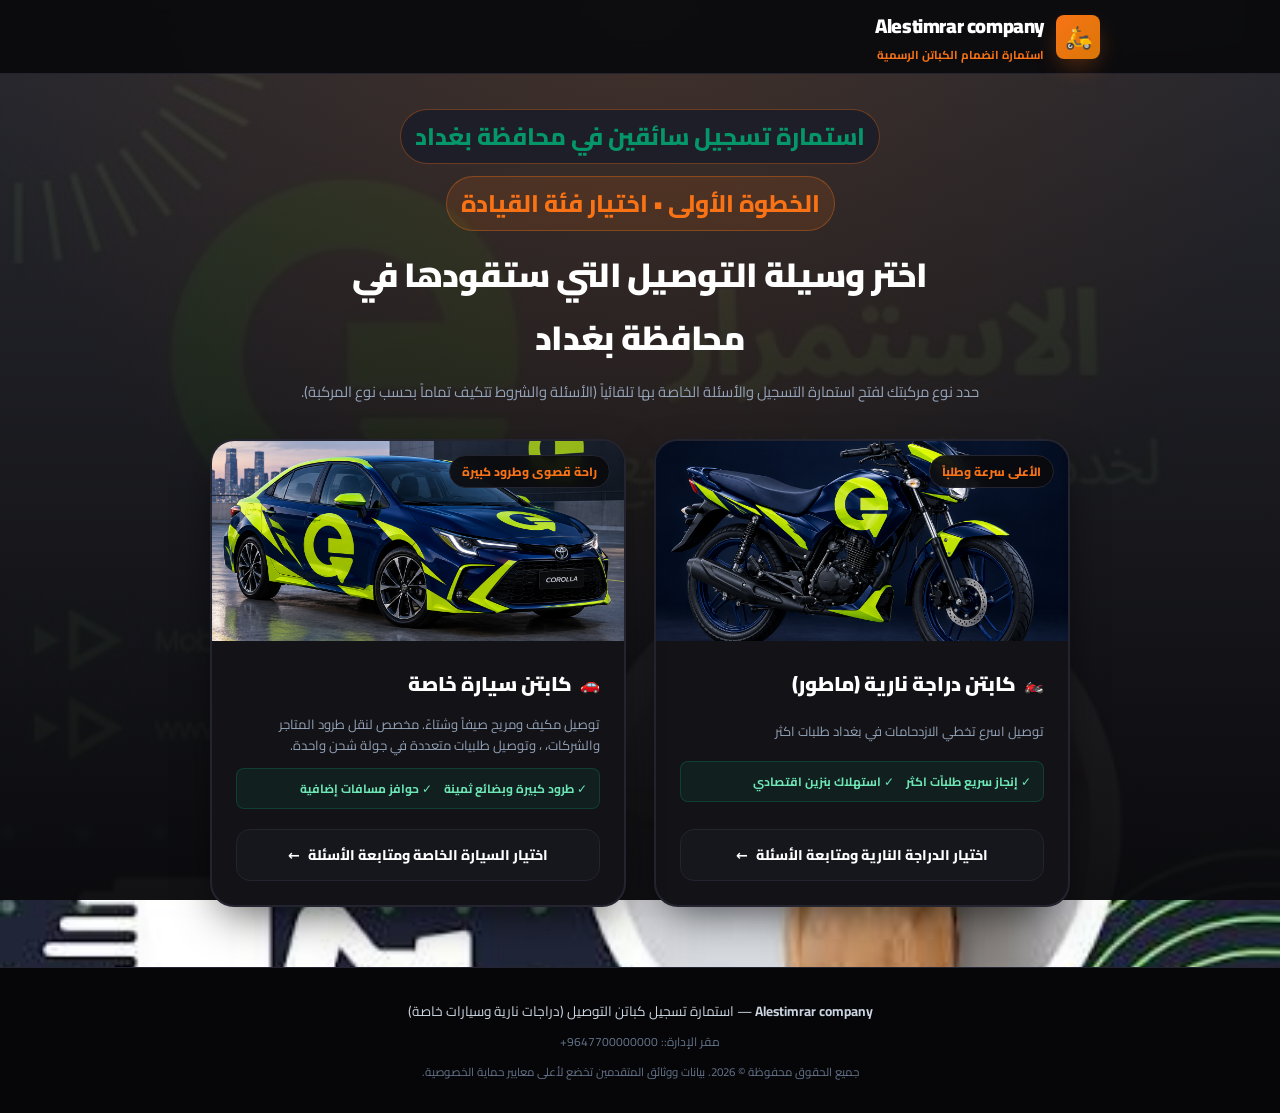
<file: استمارة بغداد/index.html>
<!DOCTYPE html>
<html lang="ar" dir="rtl">
<head>
  <meta charset="UTF-8">
  <meta name="viewport" content="width=device-width, initial-scale=1.0">
  <title>استمارة تسجيل كابتن توصيل | بغداد دلفري - Baghdad Delivery</title>
  <meta name="description" content="استمارة التقديم الرسمية لتسجيل كباتن وسائقي التوصيل (سيارة أو دراجة نارية) في بغداد عبر واتساب.">
  <link rel="stylesheet" href="style.css">
</head>
<body>

  <!-- شريط رأس الاستمارة -->
  <header class="header">
    <div class="container header-container">
      
      <!-- شعار المنصة -->
      <a href="#" class="brand-link" id="logoHeaderBtn">
        <div class="brand-icon-box">🛵</div>
        <div class="brand-text">
          <span class="brand-title"> Alestimrar company </span>
          <span class="brand-subtitle">استمارة انضمام الكباتن الرسمية</span>
        </div>
      </a>

      <!-- زر إعدادات رقم واتساب للشركة -->
      

    </div>
  </header>

  <!-- الحاوية الرئيسية -->
  <main class="main-form-wrapper">
    <div class="container">
      
      <!-- ============================================================== -->
      <!-- الشاشة 1: اختيار وسيلة النقل أولاً (فقط سيارة أو دراجة نارية) -->
      <!-- ============================================================== -->
      <div id="vehicleSelectScreen" class="vehicle-screen-active">
        
        <div class="form-header-banner" style="text-align: center; max-width: 680px; margin: 0 auto 35px;">
          <div class="badge-tat"> استمارة تسجيل سائقين في محافظة بغداد </div>
          <div class="badge-tag">الخطوة الأولى • اختيار فئة القيادة</div>
          
          <h1 class="main-form-title">اختر وسيلة التوصيل التي ستقودها في محافظة بغداد</h1>
          <p class="main-form-desc">
            حدد نوع مركبتك لفتح استمارة التسجيل والأسئلة الخاصة بها تلقائياً (الأسئلة والشروط تتكيف تماماً بحسب نوع المركبة).
          </p>
        </div>

        <!-- بطاقتان رئيسيتان كبيرتان: دراجة نارية أو سيارة خاصة فقط -->
        <div class="vehicle-choice-grid-two">
          
          <!-- 1. كابتن دراجة نارية -->
          <div class="vehicle-choice-card" data-vehicle="motorcycle">
            <div class="vehicle-choice-img">
              <img src="poto/dae.png" alt="دراجة نارية للتوصيل">
              <span class="vehicle-choice-badge">الأعلى سرعة وطلباً</span>
            </div>
            <div class="vehicle-choice-info">
              <div class="vehicle-choice-icon-title">
                <span class="icon">🏍️</span>
                <h3>كابتن دراجة نارية (ماطور)</h3>
              </div>
              <p class="desc">  توصيل اسرع تخطي الازدحامات في بغداد طلبات اكثر   </p>
              <div class="quick-points">
                <span>✓ إنجاز سريع طلباًت اكثر</span>
                <span>✓ استهلاك بنزين اقتصادي</span>
              </div>
              <button type="button" class="btn-start-form">
                <span>اختيار الدراجة النارية ومتابعة الأسئلة</span>
                <span>←</span>
              </button>
            </div>
          </div>

          <!-- 2. كابتن سيارة خاصة -->
          <div class="vehicle-choice-card" data-vehicle="car">
            <div class="vehicle-choice-img">
              <img src="poto/cor.png" alt="سيارة توصيل خاصة">
              <span class="vehicle-choice-badge">راحة قصوى وطرود كبيرة</span>
            </div>
            <div class="vehicle-choice-info">
              <div class="vehicle-choice-icon-title">
                <span class="icon">🚗</span>
                <h3>كابتن سيارة خاصة</h3>
              </div>
              <p class="desc">
                توصيل مكيف ومريح صيفاً وشتاءً. مخصص لنقل طرود المتاجر والشركات، ، وتوصيل طلبيات متعددة في جولة شحن واحدة.
              </p>
              <div class="quick-points">
                <span>✓ طرود كبيرة وبضائع ثمينة</span>
                <span>✓ حوافز مسافات إضافية</span>
              </div>
              <button type="button" class="btn-start-form">
                <span>اختيار السيارة الخاصة ومتابعة الأسئلة</span>
                <span>←</span>
              </button>
            </div>
          </div>

        </div>

      </div>

      <!-- ============================================================== -->
      <!-- الشاشة 2: استمارة التسجيل المخصصة لكل وسيلة نقل -->
      <!-- ============================================================== -->
      <div id="formContainer" class="form-container-hidden">
        
        <div class="form-card">
          
          <!-- شريط وسيلة النقل المختارة وزر التغيير -->
          <div class="selected-vehicle-banner">
            <div class="selected-v-info">
              <span class="sub-label">أنت تملأ الآن استمارة التقديم لـ:</span>
              <div class="title-with-icon">
                <span id="selectedVehicleEmoji" style="font-size: 24px;">🏍️</span>
                <strong id="selectedVehicleName" style="color: #fff; font-size: 1.15rem;">كابتن دراجة نارية (ماطور)</strong>
              </div>
            </div>

            <button type="button" id="changeVehicleBtn" class="btn-change-vehicle" title="الرجوع واختيار وسيلة نقل أخرى">
              <span>تغيير نوع المركبة</span>
              <span>🔄</span>
            </button>
          </div>

          <!-- شريط مؤشرات المراحل -->
          <div class="form-steps-indicator">
            <button type="button" class="step-indicator-btn active" data-stage="1">
              <span class="indicator-number">1</span>
              <div class="indicator-text">
                <span class="stage-sub">المرحلة 1</span>
                <strong class="stage-name">المعلومات الشخصية</strong>
              </div>
            </button>
            
            <button type="button" class="step-indicator-btn" data-stage="2">
              <span class="indicator-number">2</span>
              <div class="indicator-text">
                <span class="stage-sub">المرحلة 2</span>
                <strong class="stage-name">نظام العمل والدوام</strong>
              </div>
            </button>
            
            <button type="button" class="step-indicator-btn" data-stage="3">
              <span class="indicator-number">3</span>
              <div class="indicator-text">
                <span class="stage-sub">المرحلة 3</span>
                <strong class="stage-name" id="stage3TabTitle">أسئلة المركبة</strong>
              </div>
            </button>
            
            <button type="button" class="step-indicator-btn" data-stage="4">
              <span class="indicator-number">4</span>
              <div class="indicator-text">
                <span class="stage-sub">المرحلة 4</span>
                <strong class="stage-name">المستندات والإرسال</strong>
              </div>
            </button>
          </div>

          <!-- استمارة التقديم -->
          <form id="driverForm">
            
            <!-- ============================================== -->
            <!-- المرحلة 1: المعلومات الشخصية المشتركة -->
            <!-- ============================================== -->
            <div id="stage1" class="form-stage active">
              <div class="stage-banner">
                <h2 class="stage-title">1. المعلومات الشخصية</h2>
                <p class="stage-desc">بياناتك الأساسية للاتصال وتوثيق الطلب لدى إدارة بغداد دلفري.</p>
              </div>

              <div class="input-block full">
                <label class="field-label" for="fullName">الاسم الكامل (كما في البطاقة الوطنية) <span class="req">*</span></label>
                <input type="text" id="fullName" placeholder="مثال: حيدر كريم جاسم الزبيدي">
                <span class="field-error-msg">يرجى كتابة الاسم واللقب أو الاسم الثلاثي</span>
              </div>

              <div class="form-grid">
                <div class="input-block">
                  <label class="field-label" for="phoneNumber">رقم الهاتف العراقي (واتساب) <span class="req">*</span></label>
                  <input type="tel" id="phoneNumber" placeholder="0770 123 4567" dir="ltr">
                  <span class="field-hint">يبدأ بـ 07 وطوله 11 رقماً ومفعل عليه واتساب</span>
                  <span class="field-error-msg">يرجى إدخال رقم هاتف عراقي صحيح</span>
                </div>

                <div class="input-block">
                  <label class="field-label" for="alternatePhone">رقم هاتف بديل للطوارئ (اختياري)</label>
                  <input type="tel" id="alternatePhone" placeholder="0780 000 0000" dir="ltr">
                  <span class="field-hint">للتواصل في حال إغلاق الخط الأول</span>
                </div>
              </div>

              <div class="form-grid">
                <div class="input-block">
                  <label class="field-label" for="birthDateOrAge">العمر أو سنة التولد <span class="req">*</span></label>
                  <input type="text" id="birthDateOrAge" placeholder="مثال: 24 سنة (أو تولد 2002)">
                  <span class="field-error-msg">يرجى إدخال العمر أو التولد (18 سنة فما فوق)</span>
                </div>

                <div class="input-block">
                  <label class="field-label" for="district">منطقة السكن الحالية في بغداد <span class="req">*</span></label>
                  <select id="district">
                    <option value="">-- اختر منطقتك في بغداد --</option>
                    <option value="المنصور">المنصور</option>
                    <option value="الكرادة داخل / خارج">الكرادة داخل / خارج</option>
                    <option value="الجادرية">الجادرية</option>
                    <option value="زيونة">زيونة</option>
                    <option value="شارع فلسطين">شارع فلسطين</option>
                    <option value="اليرموك">اليرموك</option>
                    <option value="الحارثية">الحارثية</option>
                    <option value="الأعظمية">الأعظمية</option>
                    <option value="الكاظمية">الكاظمية</option>
                    <option value="الدورة">الدورة</option>
                    <option value="السيدية">السيدية</option>
                    <option value="بغداد الجديدة">بغداد الجديدة</option>
                    <option value="الشعب">الشعب</option>
                    <option value="العامرية">العامرية</option>
                    <option value="الغزالية">الغزالية</option>
                    <option value="حي الجامعة">حي الجامعة</option>
                    <option value="حي الخضراء">حي الخضراء</option>
                    <option value="البياع">البياع</option>
                    <option value="الزعفرانية">الزعفرانية</option>
                    <option value="المشتل والبلديات">المشتل والبلديات</option>
                    <option value="حي تونس">حي تونس</option>
                    <option value="حي العدل">حي العدل</option>
                    <option value="منطقة أخرى في بغداد">منطقة أخرى في بغداد</option>
                  </select>
                  <span class="field-error-msg">يرجى تحديد منطقة السكن في بغداد</span>
                </div>
              </div>

              <div class="input-block full">
                <label class="field-label" for="landmark">أقرب نقطة دالة لمنزلك <span class="req">*</span></label>
                <input type="text" id="landmark" placeholder="مثال: قرب جامع 14 رمضان، خلف مول المنصور، فرع مدرسة دجلة...">
                <span class="field-error-msg">يرجى كتابة أقرب نقطة دالة</span>
              </div>
            </div>

            <!-- ============================================== -->
            <!-- المرحلة 2: نظام العمل ومناطق التوصيل -->
            <!-- ============================================== -->
            <div id="stage2" class="form-stage">
              <div class="stage-banner">
                <h2 class="stage-title">2. تفضيلات ونظام العمل</h2>
                <p class="stage-desc">حدد نظام الدوام وساعات العمل المفضلة في العاصمة.</p>
              </div>

              <!-- نوع الدوام -->
              <div class="input-block">
                <label class="field-label">نوع الدوام المفضل <span class="req">*</span></label>
                <div class="tiles-grid">
                  <label class="tile-card selected">
                    <input type="radio" name="shiftType" value="دوام كامل" checked style="display: none;">
                    <strong>دوام كامل</strong>
                    <span>تفرغ تام - أعلى دخل أسبوعي</span>
                  </label>
                  <label class="tile-card">
                    <input type="radio" name="shiftType" value="دوام جزئي" style="display: none;">
                    <strong>دوام جزئي</strong>
                    <span>ساعات محددة يومياً تناسب وقتك</span>
                  </label>
                  <label class="tile-card">
                    <input type="radio" name="shiftType" value="دوام حر ومرن" style="display: none;">
                    <strong>دوام حر ومرن</strong>
                    <span>حرية تشغيل التطبيق في أي وقت</span>
                  </label>
                </div>
              </div>

              <!-- مناطق العمل المفضلة -->
              <div class="input-block">
                <label class="field-label">مناطق التوصيل المفضلة في بغداد <span class="req">*</span></label>
                <div class="tiles-grid" style="grid-template-columns: repeat(2, 1fr);">
                  <label class="tile-card selected">
                    <input type="checkbox" name="preferredAreas" value="جانب الكرخ بالكامل" checked>
                    <strong>جانب الكرخ بالكامل</strong>
                  </label>
                  <label class="tile-card selected">
                    <input type="checkbox" name="preferredAreas" value="جانب الرصافة بالكامل" checked>
                    <strong>جانب الرصافة بالكامل</strong>
                  </label>
                  <label class="tile-card">
                    <input type="checkbox" name="preferredAreas" value="المنصور واليرموك والحارثية">
                    <strong>المنصور، اليرموك، والحارثية</strong>
                  </label>
                  <label class="tile-card">
                    <input type="checkbox" name="preferredAreas" value="الكرادة وزيونة والجادرية">
                    <strong>الكرادة، الجادرية، وزيونة</strong>
                  </label>
                </div>
                <span id="areasErrorHint" class="field-hint">يمكنك اختيار أكثر من منطقة بحسب رغبتك</span>
              </div>

              <!-- أوقات العمل والخبرة السابقة -->
              <div class="form-grid">
                <div class="input-block">
                  <label class="field-label" for="workHours">أوقات العمل المتاحة لك</label>
                  <select id="workHours">
                    <option value="ساعات مرنة وحرة (طوال اليوم بحسب وقتي)">ساعات مرنة وحرة (طوال اليوم بحسب وقتي)</option>
                    <option value="فترة صباحية (8:00 صباحاً - 4:00 عصراً)">فترة صباحية (8:00 صباحاً - 4:00 عصراً)</option>
                    <option value="فترة مسائية (4:00 عصراً - 12:00 منتصف الليل)">فترة مسائية (4:00 عصراً - 12:00 منتصف الليل)</option>
                    <option value="فترة ليلية متأخرة (12:00 ليلاً - 6:00 صباحاً)">فترة ليلية متأخرة (12:00 ليلاً - 6:00 صباحاً)</option>
                  </select>
                </div>

                <div class="input-block">
                  <label class="field-label" for="experience">الخبرة السابقة في مجال التوصيل</label>
                  <select id="experience">
                    <option value="خبرة ممتازة في تطبيقات التوصيل الأخرى">خبرة ممتازة في تطبيقات التوصيل (توتيرز، طلبات، ليزو...)</option>
                    <option value="خبرة في توصيل المطاعم والمحلات المحلية">خبرة في توصيل المطاعم والمحلات المحلية ببغداد</option>
                    <option value="معرفة جيدة بشوارع بغداد ومبتدئ بالتوصيل">معرفة جيدة بشوارع بغداد ومبتدئ بالتوصيل</option>
                    <option value="جديد ومتحمس للتدريب والانطلاق">جديد تماماً ومتحمس للتدريب والانطلاق</option>
                  </select>
                </div>
              </div>
            </div>

            <!-- ======================================================== -->
            <!-- المرحلة 3: الأسئلة المخصصة تماماً للدراجة أو السيارة -->
            <!-- ======================================================== -->
            <div id="stage3" class="form-stage">
              
              <!-- 1. الأسئلة الخاصة بالدراجة النارية فقط (تظهر فقط عند اختيار دراجة) -->
              <div id="motorcycleQuestionsSection">
                <div class="stage-banner">
                  <div class="badge-tag" style="background: rgba(249, 115, 22, 0.15);">🏍️ أسئلة كابتن الدراجة النارية</div>
                  <h2 class="stage-title">3. بيانات ومواصفات الدراجة النارية</h2>
                  <p class="stage-desc">الأسئلة والشروط الفنية المخصصة لقيادة وتوصيل الدراجات في بغداد.</p>
                </div>

                <div class="form-grid">
                  <div class="input-block">
                    <label class="field-label" for="motoMakeModel">نوع وموديل الدراجة النارية <span class="req">*</span></label>
                    <input type="text" id="motoMakeModel" placeholder="مثال: ياماها 150، بطة، دايون، سكوتر...">
                    <span class="field-error-msg">يرجى كتابة نوع وموديل الدراجة</span>
                  </div>

                  <div class="input-block">
                    <label class="field-label" for="motoEngineSize">سعة وحجم المحرك (CC) <span class="req">*</span></label>
                    <select id="motoEngineSize">
                      <option value="150cc">150 CC (الأكثر شيوعاً)</option>
                      <option value="125cc">125 CC</option>
                      <option value="100cc">100 CC (بطة)</option>
                      <option value="200cc_plus">أكبر من 200 CC</option>
                      <option value="electric">دراجة كهربائية حديثة</option>
                    </select>
                  </div>
                </div>

                <div class="form-grid">
                  <div class="input-block">
                    <label class="field-label" for="motoColor">لون الدراجة النارية <span class="req">*</span></label>
                    <input type="text" id="motoColor" placeholder="مثال: أسود، أحمر، أبيض...">
                    <span class="field-error-msg">يرجى كتابة لون الدراجة</span>
                  </div>

                  <div class="input-block">
                    <label class="field-label" for="motoPlate">رقم اللوحة المرورية أو التسجيل <span class="req">*</span></label>
                    <input type="text" id="motoPlate" placeholder="مثال: بغداد 12345 دراجة أو فحص مؤقت">
                    <span class="field-error-msg">يرجى كتابة رقم لوحة الدراجة</span>
                  </div>
                </div>

                <div class="form-grid">
                  <div class="input-block">
                    <label class="field-label" for="motoLicense">هل تملك إجازة سوق دراجة نارية نافذة؟ <span class="req">*</span></label>
                    <select id="motoLicense">
                      <option value="yes">نعم، إجازة سوق دراجة نافذة وسارية</option>
                      <option value="private_car_license">أملك إجازة سوق سيارة خصوصي</option>
                      <option value="no">لا أملك إجازة سوق حالياً</option>
                    </select>
                  </div>

                  <div class="input-block">
                    <label class="field-label" for="motoHelmet">توفر خوذة رأس أمان معتمدة <span class="req">*</span></label>
                    <select id="motoHelmet">
                      <option value="متوفرة وجاهزة">متوفرة وجاهزة للعمل بها فوراً</option>
                      <option value="أحتاج استلام خوذة من الشركة">غير متوفرة وأحتاج استلام خوذة من إدارة الشركة</option>
                    </select>
                  </div>
                </div>

                <div class="form-grid">
                  <div class="input-block">
                    <label class="field-label" for="motoPhoneMount">حامل هاتف مثبت على مقود الدراجة (Phone Mount)</label>
                    <select id="motoPhoneMount">
                      <option value="نعم مثبت وجاهز لتتبع الخرائط">نعم مثبت وجاهز لتتبع الخرائط والـ GPS</option>
                      <option value="سأقوم بتركيبه قبل بدء العمل">غير مركب وسأقوم بتركيبه قبل بدء العمل</option>
                    </select>
                  </div>

                  <div class="input-block">
                    <label class="field-label" for="motoThermalBag">حقيبة الظهر الحرارية للطعام</label>
                    <select id="motoThermalBag">
                      <option value="متوفرة لدي وتصلح للعمل">متوفرة لدي وتصلح للعمل</option>
                      <option value="أحتاج استلام حقيبة ظهر حرارية من الشركة">أحتاج استلام حقيبة ظهر حرارية رسمية من الشركة</option>
                    </select>
                  </div>
                </div>
              </div>

              <!-- 2. الأسئلة الخاصة بالسيارة فقط (تظهر فقط عند اختيار سيارة) -->
              <div id="carQuestionsSection" style="display: none;">
                <div class="stage-banner">
                  <div class="badge-tag" style="background: rgba(16, 185, 129, 0.15); color: #6ee7b7; border-color: rgba(16, 185, 129, 0.3);">🚗 أسئلة كابتن السيارة الخاصة</div>
                  <h2 class="stage-title">3. بيانات ومواصفات السيارة الخاصة</h2>
                  <p class="stage-desc">الأسئلة والشروط الفنية المخصصة لنقل وتوصيل الطرود بالسيارة في بغداد.</p>
                </div>

                <div class="form-grid">
                  <div class="input-block">
                    <label class="field-label" for="carMakeModel">الشركة المصنعة والموديل <span class="req">*</span></label>
                    <input type="text" id="carMakeModel" placeholder="مثال: تويوتا كورولا، كيا سيراتو، هيونداي أكسنت...">
                    <span class="field-error-msg">يرجى كتابة موديل ونوع السيارة</span>
                  </div>

                  <div class="input-block">
                    <label class="field-label" for="carYear">سنة الصنع أو الموديل <span class="req">*</span></label>
                    <input type="text" id="carYear" placeholder="مثال: 2020 أو 2018...">
                    <span class="field-error-msg">يرجى كتابة سنة الصنع</span>
                  </div>
                </div>

                <div class="form-grid">
                  <div class="input-block">
                    <label class="field-label" for="carBodyType">فئة ونوع الهيكل <span class="req">*</span></label>
                    <select id="carBodyType">
                      <option value="سيدان (صالون 4 أبواب)">سيدان (صالون 4 أبواب)</option>
                      <option value="هاتشباك (5 أبواب)">هاتشباك (5 أبواب)</option>
                      <option value="كروس أوفر / SUV جيب">كروس أوفر / SUV جيب</option>
                      <option value="ستيشن عائلي">ستيشن عائلي</option>
                    </select>
                  </div>

                  <div class="input-block">
                    <label class="field-label" for="carColor">لون السيارة <span class="req">*</span></label>
                    <input type="text" id="carColor" placeholder="مثال: أبيض، رصاصي، أسود...">
                    <span class="field-error-msg">يرجى كتابة لون السيارة</span>
                  </div>
                </div>

                <div class="form-grid">
                  <div class="input-block">
                    <label class="field-label" for="carPlate">رقم اللوحة والمحافظة <span class="req">*</span></label>
                    <input type="text" id="carPlate" placeholder="مثال: بغداد 12345 خصوصي أو أربيل...">
                    <span class="field-error-msg">يرجى كتابة رقم اللوحة</span>
                  </div>

                  <div class="input-block">
                    <label class="field-label" for="carAcCondition">كفاءة تبريد المكيف (Air Conditioning) <span class="req">*</span></label>
                    <select id="carAcCondition">
                      <option value="يعمل بكفاءة ممتازة (صيفاً وشتاءً)">يعمل بكفاءة ممتازة (صيفاً وشتاءً)</option>
                      <option value="يعمل بحالة متوسطة">يعمل بحالة متوسطة</option>
                      <option value="بحاجة لصيانة بسيطة">بحاجة لصيانة بسيطة</option>
                    </select>
                  </div>
                </div>

                <div class="form-grid">
                  <div class="input-block">
                    <label class="field-label" for="carLicense">توفر إجازة سوق خصوصي أو عمومي نافذة <span class="req">*</span></label>
                    <select id="carLicense">
                      <option value="yes">نعم، إجازة سوق خصوصي نافذة</option>
                      <option value="public_license">نعم، إجازة سوق عمومي نافذة</option>
                      <option value="no">لا أمتلك إجازة سوق حالياً</option>
                    </select>
                  </div>

                  <div class="input-block">
                    <label class="field-label" for="carTrunkCapacity">سعة صندوق السيارة الخلفي للطرود والكراتين</label>
                    <select id="carTrunkCapacity">
                      <option value="صندوق واسع يتسع لعدة كراتين وطرود كبيرة">صندوق واسع يتسع لعدة كراتين وطرود كبيرة</option>
                      <option value="صندوق متوسط الحجم">صندوق متوسط الحجم</option>
                      <option value="صندوق مخصص للطلبيات الخفيفة">صندوق مخصص للطلبيات الخفيفة</option>
                    </select>
                  </div>
                </div>

                <div class="input-block full">
                  <label class="field-label" for="carMultiDrop">الاستعداد لتوصيل مسارات طرود متعددة (Multi-Drop) لمتاجر التسوق الإلكتروني</label>
                  <select id="carMultiDrop">
                    <option value="نعم جاهز تماماً لتوصيل 10-20 طرداً في جولة واحدة">نعم جاهز تماماً لتوصيل 10-20 طرداً في جولة واحدة (أعلى دخل)</option>
                    <option value="أفضّل الطلبات الفردية المباشرة فقط">أفضّل الطلبات الفردية المباشرة فقط</option>
                  </select>
                </div>
              </div>

            </div>

            <!-- ============================================== -->
            <!-- المرحلة 4: المستندات والمعاينة المخصصة -->
            <!-- ============================================== -->
            <div id="stage4" class="form-stage">
              <div class="stage-banner">
                <h2 class="stage-title">4. المستندات والمعاينة النهائية</h2>
                <p class="stage-desc">تأكد من توفر صور المستمسكات المطلوبة قبل توليد وإرسال ملخص الطلب إلى واتساب.</p>
              </div>

              <!-- تنبيه حماية الخصوصية الصارم -->
              <div class="privacy-alert-box">
                <strong>🔒 حماية الخصوصية وأمان المستمسكات الرسمية:</strong>
                <p style="margin-top: 4px;">
                  حفاظاً على سرية بياناتك الشخصية، لن يتم إرسال أي صورة من مستمسكاتك الحساسة عبر رابط أو نص واتساب إطلاقاً.
                  المعاينة هنا محلية على هاتفك للتأكد من جاهزيتها، وسيُطلب منك إبراز النسخ الأصلية ومطابقتها شخصياً عند المقابلة في مقر بغداد دلفري بالكرادة.
                </p>
              </div>

              <!-- شبكة رفع ومعاينة الصور محلياً -->
              <

              <div class="input-block full">
                <label class="field-label" for="notes">أي ملاحظات أو استفسار تود إضافته لإدارة التوظيف (اختياري)</label>
                <textarea id="notes" rows="2" placeholder="مثال: جاهز للبدء من الغد، أفضّل العمل في جانب الكرخ..."></textarea>
              </div>
            </div>

            <!-- أزرار التنقل والإرسال -->
            <div class="form-footer-buttons">
              <button type="button" id="prevStageBtn" class="btn-secondary" style="display: none;">← السابق</button>
              <div style="flex: 1;"></div>
              <button type="button" id="nextStageBtn" class="btn-primary">المتابعة للمرحلة التالية ←</button>
              <button type="submit" id="submitWhatsAppBtn" class="btn-whatsapp-send" style="display: none;">
                <span>💬 إرسال طلب التسجيل إلى واتساب</span>
              </button>
            </div>

          </form>

        </div>

      </div>

    </div>
  </main>

  <!-- نافذة واتساب الإرشادية والتأكيدية (Modal) -->
  <div id="waModal" class="modal-overlay">
    <div class="modal-card">
      <button type="button" id="closeModalBtn" class="modal-close-btn">&times;</button>
      
      <span class="modal-badge">✓ تم تجهيز بيانات الطلب لفتح واتساب</span>
      <h3 class="modal-title">اضغط «إرسال» داخل واتساب لإتمام الطلب</h3>
      <p style="font-size: 0.8rem; color: var(--text-muted);">
        تم توليد المعرف المرجعي المحلي: <strong id="modalRefText" style="color: var(--orange);">BD-26-00000</strong> (طلب محلي غير مسجل في قاعدة بيانات سحابية).
      </p>

      <div class="modal-notice-banner">
        ⚠️ <strong>تنبيه هام:</strong> الموقع لا يستطيع معرفة ما إذا ضغطت على زر الإرسال فعلاً داخل تطبيق واتساب بسبب سياسات الخصوصية لرابط wa.me. يرجى التأكد من الضغط على زر الإرسال (Send) بمجرد فتح المحادثة.
      </div>

      <div style="display: flex; justify-content: space-between; align-items: center; margin-top: 14px;">
        <span style="font-size: 0.78rem; color: var(--text-muted); font-weight: bold;">معاينة نص الرسالة المجهزة:</span>
        <button type="button" id="copyMsgBtn" style="background: none; border: none; color: var(--orange); font-size: 0.78rem; cursor: pointer; font-weight: bold; font-family: inherit;">
          نسخ النص بالكامل
        </button>
      </div>

      <div id="modalMsgText" class="modal-message-preview"></div>

      <div style="margin-top: 16px;">
        <a id="modalOpenWaBtn" href="#" target="_blank" class="btn-whatsapp-send" style="width: 100%; justify-content: center; text-decoration: none;">
          فتح واتساب الآن مجدداً
        </a>
      </div>

      <div style="display: flex; justify-content: space-between; font-size: 0.72rem; color: var(--text-dim); margin-top: 12px;">
        <span>الرقم المستلم: <strong id="modalTargetNumber" style="color: #fff;" dir="ltr">+9647700000000</strong></span>
        <span>إذا لم يفتح التطبيق، انسخ النص وأرسله يدوياً للرقم أعلاه.</span>
      </div>
    </div>
  </div>

  <!-- نافذة تعديل وتجربة رقم واتساب حياً ومباشرة -->
  <div id="settingsModal" class="modal-overlay">
    <div class="modal-card" style="max-width: 460px;">
      <button type="button" id="closeSettingsBtn" class="modal-close-btn">&times;</button>
      
      <span class="modal-badge" style="color: var(--orange);">⚙️ إعدادات الاختبار الحي</span>
      <h3 class="modal-title" style="font-size: 1.25rem;">تعديل رقم واتساب المستلم</h3>
      <p style="font-size: 0.8rem; color: var(--text-muted); margin-bottom: 16px;">
        يمكنك كتابة رقمك الشخصي هنا لتجربة وصول طلبات التقديم على هاتفك فورياً:
      </p>

      <div class="input-block">
        <label class="field-label" for="customNumberInput">الرقم الدولي بدون مسافات أو علامة (+):</label>
        <input type="text" id="customNumberInput" placeholder="مثال: 9647701234567" dir="ltr" style="text-align: right;">
        <span class="field-hint">يبدأ بـ 964 متبوعاً بالرقم بدون الصفر الأول (مثال: 9647701234567)</span>
      </div>

      <div style="margin-top: 16px;">
        <button type="button" id="saveNumberBtn" class="btn-primary" style="width: 100%; justify-content: center;">
          حفظ وتطبيق الرقم
        </button>
      </div>
    </div>
  </div>

  <!-- تذييل الصفحة -->
  <footer class="footer">
    <div class="container" style="text-align: center;">
      <p style="font-size: 0.85rem; color: #cbd5e1; margin-bottom: 6px;">
        <strong>Alestimrar company</strong> — استمارة تسجيل كباتن التوصيل (دراجات نارية وسيارات خاصة)
      </p>
      <p style="font-size: 0.75rem; color: var(--text-dim);">
        مقر الإدارة:: <span class="active-wa-display" dir="ltr">+9647700000000</span>

      </p>
      <p style="font-size: 0.72rem; color: var(--text-dim); margin-top: 8px;">
        جميع الحقوق محفوظة © 2026. بيانات ووثائق المتقدمين تخضع لأعلى معايير حماية الخصوصية.
      </p>
    </div>
  </footer>

  <script src="script.js"></script>
</body>
</html>
</file>
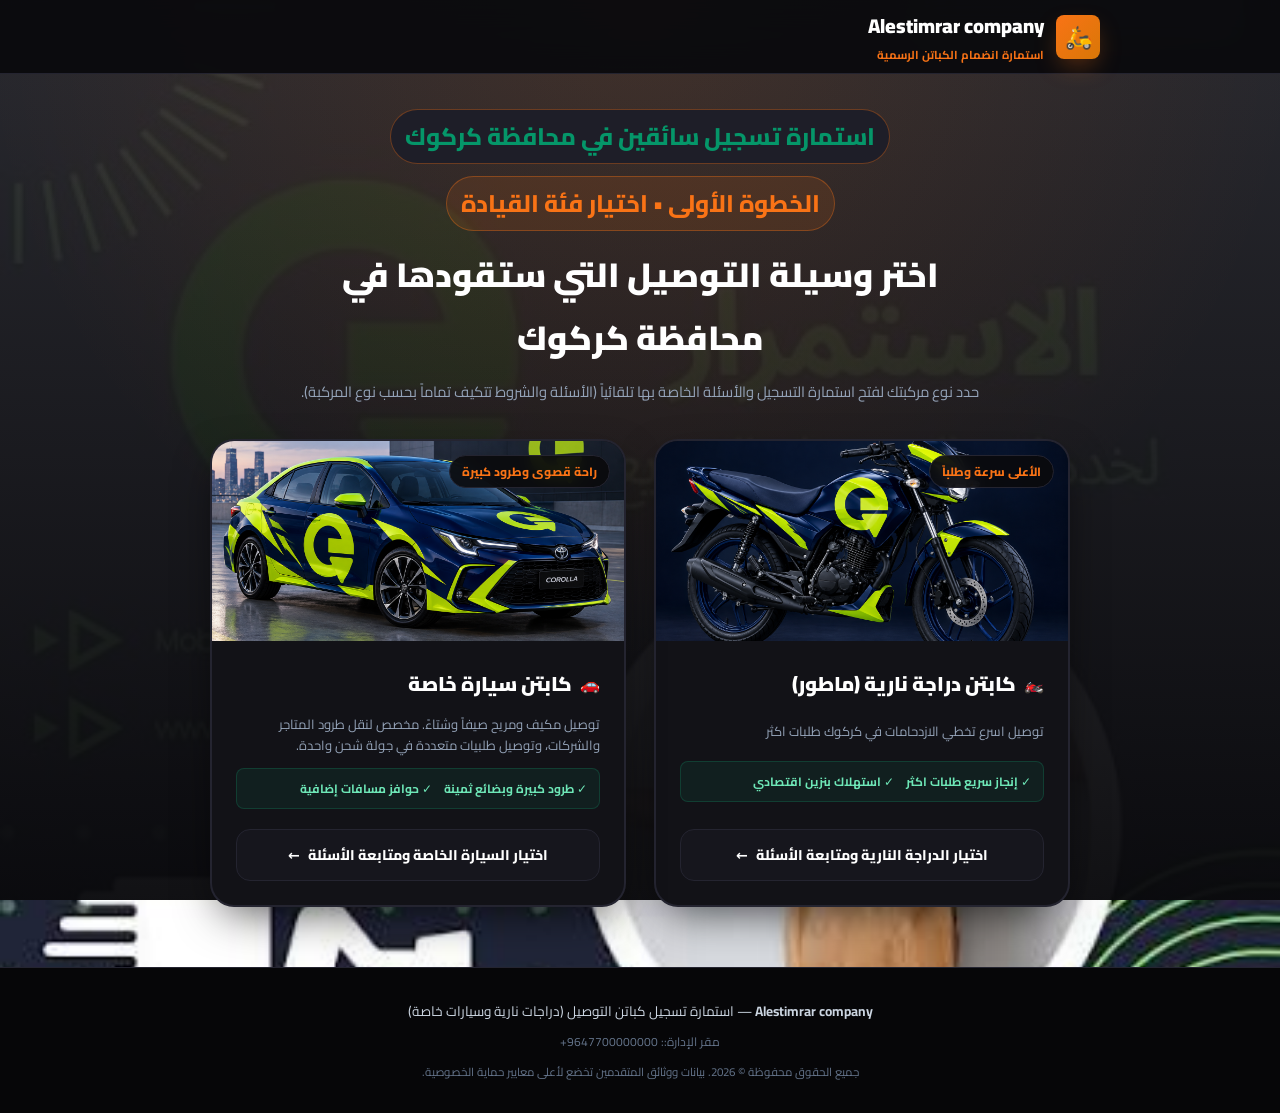
<file: استمارة كركوك/index.html>
<!DOCTYPE html>
<html lang="ar" dir="rtl">
<head>
  <meta charset="UTF-8">
  <meta name="viewport" content="width=device-width, initial-scale=1.0">
  <title>استمارة تسجيل كابتن توصيل | كركوك دلفري - Kirkuk Delivery</title>
  <meta name="description" content="استمارة التقديم الرسمية لتسجيل كباتن وسائقي التوصيل (سيارة أو دراجة نارية) في كركوك عبر واتساب.">
  <link rel="stylesheet" href="style.css">
</head>
<body>

  <!-- شريط رأس الاستمارة -->
  <header class="header">
    <div class="container header-container">
      <a href="#" class="brand-link" id="logoHeaderBtn">
        <div class="brand-icon-box">🛵</div>
        <div class="brand-text">
          <span class="brand-title"> Alestimrar company </span>
          <span class="brand-subtitle">استمارة انضمام الكباتن الرسمية</span>
        </div>
      </a>
    </div>
  </header>

  <!-- الحاوية الرئيسية -->
  <main class="main-form-wrapper">
    <div class="container">
      
      <!-- الشاشة 1: اختيار وسيلة النقل -->
      <div id="vehicleSelectScreen" class="vehicle-screen-active">
        
        <div class="form-header-banner" style="text-align: center; max-width: 680px; margin: 0 auto 35px;">
          <div class="badge-tat"> استمارة تسجيل سائقين في محافظة كركوك </div>
          <div class="badge-tag">الخطوة الأولى • اختيار فئة القيادة</div>
          
          <h1 class="main-form-title">اختر وسيلة التوصيل التي ستقودها في محافظة كركوك</h1>
          <p class="main-form-desc">
            حدد نوع مركبتك لفتح استمارة التسجيل والأسئلة الخاصة بها تلقائياً (الأسئلة والشروط تتكيف تماماً بحسب نوع المركبة).
          </p>
        </div>

        <div class="vehicle-choice-grid-two">
          
          <!-- كابتن دراجة نارية -->
          <div class="vehicle-choice-card" data-vehicle="motorcycle">
            <div class="vehicle-choice-img">
              <img src="poto/dae.png" alt="دراجة نارية للتوصيل">
              <span class="vehicle-choice-badge">الأعلى سرعة وطلباً</span>
            </div>
            <div class="vehicle-choice-info">
              <div class="vehicle-choice-icon-title">
                <span class="icon">🏍️</span>
                <h3>كابتن دراجة نارية (ماطور)</h3>
              </div>
              <p class="desc">توصيل اسرع تخطي الازدحامات في كركوك طلبات اكثر</p>
              <div class="quick-points">
                <span>✓ إنجاز سريع طلبات اكثر</span>
                <span>✓ استهلاك بنزين اقتصادي</span>
              </div>
              <button type="button" class="btn-start-form">
                <span>اختيار الدراجة النارية ومتابعة الأسئلة</span>
                <span>←</span>
              </button>
            </div>
          </div>

          <!-- كابتن سيارة خاصة -->
          <div class="vehicle-choice-card" data-vehicle="car">
            <div class="vehicle-choice-img">
              <img src="poto/cor.png" alt="سيارة توصيل خاصة">
              <span class="vehicle-choice-badge">راحة قصوى وطرود كبيرة</span>
            </div>
            <div class="vehicle-choice-info">
              <div class="vehicle-choice-icon-title">
                <span class="icon">🚗</span>
                <h3>كابتن سيارة خاصة</h3>
              </div>
              <p class="desc">
                توصيل مكيف ومريح صيفاً وشتاءً. مخصص لنقل طرود المتاجر والشركات، وتوصيل طلبيات متعددة في جولة شحن واحدة.
              </p>
              <div class="quick-points">
                <span>✓ طرود كبيرة وبضائع ثمينة</span>
                <span>✓ حوافز مسافات إضافية</span>
              </div>
              <button type="button" class="btn-start-form">
                <span>اختيار السيارة الخاصة ومتابعة الأسئلة</span>
                <span>←</span>
              </button>
            </div>
          </div>

        </div>

      </div>

      <!-- الشاشة 2: استمارة التسجيل -->
      <div id="formContainer" class="form-container-hidden">
        
        <div class="form-card">
          
          <div class="selected-vehicle-banner">
            <div class="selected-v-info">
              <span class="sub-label">أنت تملأ الآن استمارة التقديم لـ:</span>
              <div class="title-with-icon">
                <span id="selectedVehicleEmoji" style="font-size: 24px;">🏍️</span>
                <strong id="selectedVehicleName" style="color: #fff; font-size: 1.15rem;">كابتن دراجة نارية (ماطور)</strong>
              </div>
            </div>

            <button type="button" id="changeVehicleBtn" class="btn-change-vehicle" title="الرجوع واختيار وسيلة نقل أخرى">
              <span>تغيير نوع المركبة</span>
              <span>🔄</span>
            </button>
          </div>

          <div class="form-steps-indicator">
            <button type="button" class="step-indicator-btn active" data-stage="1">
              <span class="indicator-number">1</span>
              <div class="indicator-text">
                <span class="stage-sub">المرحلة 1</span>
                <strong class="stage-name">المعلومات الشخصية</strong>
              </div>
            </button>
            
            <button type="button" class="step-indicator-btn" data-stage="2">
              <span class="indicator-number">2</span>
              <div class="indicator-text">
                <span class="stage-sub">المرحلة 2</span>
                <strong class="stage-name">نظام العمل والدوام</strong>
              </div>
            </button>
            
            <button type="button" class="step-indicator-btn" data-stage="3">
              <span class="indicator-number">3</span>
              <div class="indicator-text">
                <span class="stage-sub">المرحلة 3</span>
                <strong class="stage-name" id="stage3TabTitle">أسئلة المركبة</strong>
              </div>
            </button>
            
            <button type="button" class="step-indicator-btn" data-stage="4">
              <span class="indicator-number">4</span>
              <div class="indicator-text">
                <span class="stage-sub">المرحلة 4</span>
                <strong class="stage-name">المستندات والإرسال</strong>
              </div>
            </button>
          </div>

          <form id="driverForm">
            
            <!-- المرحلة 1 -->
            <div id="stage1" class="form-stage active">
              <div class="stage-banner">
                <h2 class="stage-title">1. المعلومات الشخصية</h2>
                <p class="stage-desc">بياناتك الأساسية للاتصال وتوثيق الطلب لدى إدارة كركوك دلفري.</p>
              </div>

              <div class="input-block full">
                <label class="field-label" for="fullName">الاسم الكامل (كما في البطاقة الوطنية) <span class="req">*</span></label>
                <input type="text" id="fullName" placeholder="مثال: حيدر كريم جاسم الزبيدي">
                <span class="field-error-msg">يرجى كتابة الاسم واللقب أو الاسم الثلاثي</span>
              </div>

              <div class="form-grid">
                <div class="input-block">
                  <label class="field-label" for="phoneNumber">رقم الهاتف العراقي (واتساب) <span class="req">*</span></label>
                  <input type="tel" id="phoneNumber" placeholder="0770 123 4567" dir="ltr">
                  <span class="field-hint">يبدأ بـ 07 وطوله 11 رقماً ومفعل عليه واتساب</span>
                  <span class="field-error-msg">يرجى إدخال رقم هاتف عراقي صحيح</span>
                </div>

                <div class="input-block">
                  <label class="field-label" for="alternatePhone">رقم هاتف بديل للطوارئ (اختياري)</label>
                  <input type="tel" id="alternatePhone" placeholder="0780 000 0000" dir="ltr">
                  <span class="field-hint">للتواصل في حال إغلاق الخط الأول</span>
                </div>
              </div>

              <div class="form-grid">
                <div class="input-block">
                  <label class="field-label" for="birthDateOrAge">العمر أو سنة التولد <span class="req">*</span></label>
                  <input type="text" id="birthDateOrAge" placeholder="مثال: 24 سنة (أو تولد 2002)">
                  <span class="field-error-msg">يرجى إدخال العمر أو التولد (18 سنة فما فوق)</span>
                </div>

                <div class="input-block">
                  <label class="field-label" for="district">منطقة السكن الحالية في كركوك <span class="req">*</span></label>
                  <select id="district">
                    <option value="">-- اختر منطقتك في كركوك --</option>
                    <option value="مركز كركوك (البلدة القديمة)">مركز كركوك (البلدة القديمة)</option>
                    <option value="حي واسطي">حي واسطي</option>
                    <option value="حي عدن">حي عدن</option>
                    <option value="حي رحيم آوا">حي رحيم آوا</option>
                    <option value="حي ئاسايش">حي ئاسايش</option>
                    <option value="حي شورجة">حي شورجة</option>
                    <option value="حي مصلى">حي مصلى</option>
                    <option value="حي رزكاري">حي رزكاري</option>
                    <option value="حي امام قاسم">حي امام قاسم</option>
                    <option value="حي الزهور">حي الزهور</option>
                    <option value="حي النصر">حي النصر</option>
                    <option value="حي الوحدة">حي الوحدة</option>
                    <option value="حي العروبة">حي العروبة</option>
                    <option value="حي الحسين">حي الحسين</option>
                    <option value="حي بكر آوا">حي بكر آوا</option>
                    <option value="حي بدر">حي بدر</option>
                    <option value="حي نوروز">حي نوروز</option>
                    <option value="حي الشيخ محي الدين">حي الشيخ محي الدين</option>
                    <option value="حي كرمل">حي كرمل</option>
                    <option value="حي بغداد (كركوك)">حي بغداد (كركوك)</option>
                    <option value="حي المعلمين (كركوك)">حي المعلمين (كركوك)</option>
                    <option value="حي العسكري (كركوك)">حي العسكري (كركوك)</option>
                    <option value="قضاء الحويجة">قضاء الحويجة</option>
                    <option value="قضاء داقوق (طاووق)">قضاء داقوق (طاووق)</option>
                    <option value="قضاء دبس">قضاء دبس</option>
                    <option value="قضاء الرياض">قضاء الرياض</option>
                    <option value="ناحية الملتقى">ناحية الملتقى</option>
                    <option value="ناحية التون كوبري">ناحية التون كوبري</option>
                    <option value="ناحية يايجي">ناحية يايجي</option>
                    <option value="ناحية شوان">ناحية شوان</option>
                    <option value="ناحية سركران">ناحية سركران</option>
                    <option value="منطقة أخرى في كركوك">منطقة أخرى في كركوك</option>
                  </select>
                  <span class="field-error-msg">يرجى تحديد منطقة السكن في كركوك</span>
                </div>
              </div>

              <div class="input-block full">
                <label class="field-label" for="landmark">أقرب نقطة دالة لمنزلك <span class="req">*</span></label>
                <input type="text" id="landmark" placeholder="مثال: قرب قلعة كركوك، خلف مول كركوك، فرع مدرسة النور...">
                <span class="field-error-msg">يرجى كتابة أقرب نقطة دالة</span>
              </div>
            </div>

            <!-- المرحلة 2 -->
            <div id="stage2" class="form-stage">
              <div class="stage-banner">
                <h2 class="stage-title">2. تفضيلات ونظام العمل</h2>
                <p class="stage-desc">حدد نظام الدوام وساعات العمل المفضلة في المحافظة.</p>
              </div>

              <!-- نوع الدوام -->
              <div class="input-block">
                <label class="field-label">نوع الدوام المفضل <span class="req">*</span></label>
                <div class="tiles-grid">
                  <label class="tile-card selected">
                    <input type="radio" name="shiftType" value="دوام كامل" checked>
                    <strong>دوام كامل</strong>
                    <span>تفرغ تام - أعلى دخل أسبوعي</span>
                  </label>
                  <label class="tile-card">
                    <input type="radio" name="shiftType" value="دوام جزئي">
                    <strong>دوام جزئي</strong>
                    <span>ساعات محددة يومياً تناسب وقتك</span>
                  </label>
                  <label class="tile-card">
                    <input type="radio" name="shiftType" value="دوام حر ومرن">
                    <strong>دوام حر ومرن</strong>
                    <span>حرية تشغيل التطبيق في أي وقت</span>
                  </label>
                </div>
              </div>

              <!-- مناطق العمل المفضلة -->
              <div class="input-block">
                <label class="field-label">مناطق التوصيل المفضلة في كركوك <span class="req">*</span></label>
                <div class="tiles-grid" style="grid-template-columns: repeat(2, 1fr);">
                  <label class="tile-card selected">
                    <input type="checkbox" name="preferredAreas" value="مركز مدينة كركوك بالكامل" checked>
                    <strong>مركز مدينة كركوك بالكامل</strong>
                  </label>
                  <label class="tile-card selected">
                    <input type="checkbox" name="preferredAreas" value="قضاء الحويجة بالكامل" checked>
                    <strong>قضاء الحويجة بالكامل</strong>
                  </label>
                  <label class="tile-card">
                    <input type="checkbox" name="preferredAreas" value="قضاء داقوق والرياض">
                    <strong>قضاء داقوق والرياض</strong>
                  </label>
                  <label class="tile-card">
                    <input type="checkbox" name="preferredAreas" value="قضاء دبس والملتقى">
                    <strong>قضاء دبس والملتقى</strong>
                  </label>
                </div>
                <span id="areasErrorHint" class="field-hint">يمكنك اختيار أكثر من منطقة بحسب رغبتك</span>
              </div>

              <!-- أوقات العمل والخبرة -->
              <div class="form-grid">
                <div class="input-block">
                  <label class="field-label" for="workHours">أوقات العمل المتاحة لك</label>
                  <select id="workHours">
                    <option value="ساعات مرنة وحرة (طوال اليوم بحسب وقتي)">ساعات مرنة وحرة (طوال اليوم بحسب وقتي)</option>
                    <option value="فترة صباحية (8:00 صباحاً - 4:00 عصراً)">فترة صباحية (8:00 صباحاً - 4:00 عصراً)</option>
                    <option value="فترة مسائية (4:00 عصراً - 12:00 منتصف الليل)">فترة مسائية (4:00 عصراً - 12:00 منتصف الليل)</option>
                    <option value="فترة ليلية متأخرة (12:00 ليلاً - 6:00 صباحاً)">فترة ليلية متأخرة (12:00 ليلاً - 6:00 صباحاً)</option>
                  </select>
                </div>

                <div class="input-block">
                  <label class="field-label" for="experience">الخبرة السابقة في مجال التوصيل</label>
                  <select id="experience">
                    <option value="خبرة ممتازة في تطبيقات التوصيل الأخرى">خبرة ممتازة في تطبيقات التوصيل (توتيرز، طلبات، ليزو...)</option>
                    <option value="خبرة في توصيل المطاعم والمحلات المحلية">خبرة في توصيل المطاعم والمحلات المحلية في كركوك</option>
                    <option value="معرفة جيدة بشوارع كركوك ومبتدئ بالتوصيل">معرفة جيدة بشوارع كركوك ومبتدئ بالتوصيل</option>
                    <option value="جديد ومتحمس للتدريب والانطلاق">جديد تماماً ومتحمس للتدريب والانطلاق</option>
                  </select>
                </div>
              </div>
            </div>

            <!-- المرحلة 3 -->
            <div id="stage3" class="form-stage">
              
              <div id="motorcycleQuestionsSection">
                <div class="stage-banner">
                  <div class="badge-tag" style="background: rgba(249, 115, 22, 0.15);">🏍️ أسئلة كابتن الدراجة النارية</div>
                  <h2 class="stage-title">3. بيانات ومواصفات الدراجة النارية</h2>
                  <p class="stage-desc">الأسئلة والشروط الفنية المخصصة لقيادة وتوصيل الدراجات في كركوك.</p>
                </div>

                <div class="form-grid">
                  <div class="input-block">
                    <label class="field-label" for="motoMakeModel">نوع وموديل الدراجة النارية <span class="req">*</span></label>
                    <input type="text" id="motoMakeModel" placeholder="مثال: ياماها 150، بطة، دايون، سكوتر...">
                    <span class="field-error-msg">يرجى كتابة نوع وموديل الدراجة</span>
                  </div>

                  <div class="input-block">
                    <label class="field-label" for="motoEngineSize">سعة وحجم المحرك (CC) <span class="req">*</span></label>
                    <select id="motoEngineSize">
                      <option value="150cc">150 CC (الأكثر شيوعاً)</option>
                      <option value="125cc">125 CC</option>
                      <option value="100cc">100 CC (بطة)</option>
                      <option value="200cc_plus">أكبر من 200 CC</option>
                      <option value="electric">دراجة كهربائية حديثة</option>
                    </select>
                  </div>
                </div>

                <div class="form-grid">
                  <div class="input-block">
                    <label class="field-label" for="motoColor">لون الدراجة النارية <span class="req">*</span></label>
                    <input type="text" id="motoColor" placeholder="مثال: أسود، أحمر، أبيض...">
                    <span class="field-error-msg">يرجى كتابة لون الدراجة</span>
                  </div>

                  <div class="input-block">
                    <label class="field-label" for="motoPlate">رقم اللوحة المرورية أو التسجيل <span class="req">*</span></label>
                    <input type="text" id="motoPlate" placeholder="مثال: كركوك 12345 دراجة أو فحص مؤقت">
                    <span class="field-error-msg">يرجى كتابة رقم لوحة الدراجة</span>
                  </div>
                </div>

                <div class="form-grid">
                  <div class="input-block">
                    <label class="field-label" for="motoLicense">هل تملك إجازة سوق دراجة نارية نافذة؟ <span class="req">*</span></label>
                    <select id="motoLicense">
                      <option value="yes">نعم، إجازة سوق دراجة نافذة وسارية</option>
                      <option value="private_car_license">أملك إجازة سوق سيارة خصوصي</option>
                      <option value="no">لا أملك إجازة سوق حالياً</option>
                    </select>
                  </div>

                  <div class="input-block">
                    <label class="field-label" for="motoHelmet">توفر خوذة رأس أمان معتمدة <span class="req">*</span></label>
                    <select id="motoHelmet">
                      <option value="متوفرة وجاهزة">متوفرة وجاهزة للعمل بها فوراً</option>
                      <option value="أحتاج استلام خوذة من الشركة">غير متوفرة وأحتاج استلام خوذة من إدارة الشركة</option>
                    </select>
                  </div>
                </div>

                <div class="form-grid">
                  <div class="input-block">
                    <label class="field-label" for="motoPhoneMount">حامل هاتف مثبت على مقود الدراجة (Phone Mount)</label>
                    <select id="motoPhoneMount">
                      <option value="نعم مثبت وجاهز لتتبع الخرائط">نعم مثبت وجاهز لتتبع الخرائط والـ GPS</option>
                      <option value="سأقوم بتركيبه قبل بدء العمل">غير مركب وسأقوم بتركيبه قبل بدء العمل</option>
                    </select>
                  </div>

                  <div class="input-block">
                    <label class="field-label" for="motoThermalBag">حقيبة الظهر الحرارية للطعام</label>
                    <select id="motoThermalBag">
                      <option value="متوفرة لدي وتصلح للعمل">متوفرة لدي وتصلح للعمل</option>
                      <option value="أحتاج استلام حقيبة ظهر حرارية من الشركة">أحتاج استلام حقيبة ظهر حرارية رسمية من الشركة</option>
                    </select>
                  </div>
                </div>
              </div>

              <div id="carQuestionsSection" style="display: none;">
                <div class="stage-banner">
                  <div class="badge-tag" style="background: rgba(16, 185, 129, 0.15); color: #6ee7b7; border-color: rgba(16, 185, 129, 0.3);">🚗 أسئلة كابتن السيارة الخاصة</div>
                  <h2 class="stage-title">3. بيانات ومواصفات السيارة الخاصة</h2>
                  <p class="stage-desc">الأسئلة والشروط الفنية المخصصة لنقل وتوصيل الطرود بالسيارة في كركوك.</p>
                </div>

                <div class="form-grid">
                  <div class="input-block">
                    <label class="field-label" for="carMakeModel">الشركة المصنعة والموديل <span class="req">*</span></label>
                    <input type="text" id="carMakeModel" placeholder="مثال: تويوتا كورولا، كيا سيراتو، هيونداي أكسنت...">
                    <span class="field-error-msg">يرجى كتابة موديل ونوع السيارة</span>
                  </div>

                  <div class="input-block">
                    <label class="field-label" for="carYear">سنة الصنع أو الموديل <span class="req">*</span></label>
                    <input type="text" id="carYear" placeholder="مثال: 2020 أو 2018...">
                    <span class="field-error-msg">يرجى كتابة سنة الصنع</span>
                  </div>
                </div>

                <div class="form-grid">
                  <div class="input-block">
                    <label class="field-label" for="carBodyType">فئة ونوع الهيكل <span class="req">*</span></label>
                    <select id="carBodyType">
                      <option value="سيدان (صالون 4 أبواب)">سيدان (صالون 4 أبواب)</option>
                      <option value="هاتشباك (5 أبواب)">هاتشباك (5 أبواب)</option>
                      <option value="كروس أوفر / SUV جيب">كروس أوفر / SUV جيب</option>
                      <option value="ستيشن عائلي">ستيشن عائلي</option>
                    </select>
                  </div>

                  <div class="input-block">
                    <label class="field-label" for="carColor">لون السيارة <span class="req">*</span></label>
                    <input type="text" id="carColor" placeholder="مثال: أبيض، رصاصي، أسود...">
                    <span class="field-error-msg">يرجى كتابة لون السيارة</span>
                  </div>
                </div>

                <div class="form-grid">
                  <div class="input-block">
                    <label class="field-label" for="carPlate">رقم اللوحة والمحافظة <span class="req">*</span></label>
                    <input type="text" id="carPlate" placeholder="مثال: كركوك 12345 خصوصي أو الحويجة...">
                    <span class="field-error-msg">يرجى كتابة رقم اللوحة</span>
                  </div>

                  <div class="input-block">
                    <label class="field-label" for="carAcCondition">كفاءة تبريد المكيف (Air Conditioning) <span class="req">*</span></label>
                    <select id="carAcCondition">
                      <option value="يعمل بكفاءة ممتازة (صيفاً وشتاءً)">يعمل بكفاءة ممتازة (صيفاً وشتاءً)</option>
                      <option value="يعمل بحالة متوسطة">يعمل بحالة متوسطة</option>
                      <option value="بحاجة لصيانة بسيطة">بحاجة لصيانة بسيطة</option>
                    </select>
                  </div>
                </div>

                <div class="form-grid">
                  <div class="input-block">
                    <label class="field-label" for="carLicense">توفر إجازة سوق خصوصي أو عمومي نافذة <span class="req">*</span></label>
                    <select id="carLicense">
                      <option value="yes">نعم، إجازة سوق خصوصي نافذة</option>
                      <option value="public_license">نعم، إجازة سوق عمومي نافذة</option>
                      <option value="no">لا أمتلك إجازة سوق حالياً</option>
                    </select>
                  </div>

                  <div class="input-block">
                    <label class="field-label" for="carTrunkCapacity">سعة صندوق السيارة الخلفي للطرود والكراتين</label>
                    <select id="carTrunkCapacity">
                      <option value="صندوق واسع يتسع لعدة كراتين وطرود كبيرة">صندوق واسع يتسع لعدة كراتين وطرود كبيرة</option>
                      <option value="صندوق متوسط الحجم">صندوق متوسط الحجم</option>
                      <option value="صندوق مخصص للطلبيات الخفيفة">صندوق مخصص للطلبيات الخفيفة</option>
                    </select>
                  </div>
                </div>

                <div class="input-block full">
                  <label class="field-label" for="carMultiDrop">الاستعداد لتوصيل مسارات طرود متعددة (Multi-Drop) لمتاجر التسوق الإلكتروني</label>
                  <select id="carMultiDrop">
                    <option value="نعم جاهز تماماً لتوصيل 10-20 طرداً في جولة واحدة">نعم جاهز تماماً لتوصيل 10-20 طرداً في جولة واحدة (أعلى دخل)</option>
                    <option value="أفضّل الطلبات الفردية المباشرة فقط">أفضّل الطلبات الفردية المباشرة فقط</option>
                  </select>
                </div>
              </div>

            </div>

            <!-- المرحلة 4 -->
            <div id="stage4" class="form-stage">
              <div class="stage-banner">
                <h2 class="stage-title">4. المستندات والمعاينة النهائية</h2>
                <p class="stage-desc">تأكد من توفر صور المستمسكات المطلوبة قبل توليد وإرسال ملخص الطلب إلى واتساب.</p>
              </div>

              <div class="privacy-alert-box">
                <strong>🔒 حماية الخصوصية وأمان المستمسكات الرسمية:</strong>
                <p style="margin-top: 4px;">
                  حفاظاً على سرية بياناتك الشخصية، لن يتم إرسال أي صورة من مستمسكاتك الحساسة عبر رابط أو نص واتساب إطلاقاً.
                  المعاينة هنا محلية على هاتفك للتأكد من جاهزيتها، وسيُطلب منك إبراز النسخ الأصلية ومطابقتها شخصياً عند المقابلة في مقر كركوك دلفري في مركز المدينة.
                </p>
              </div>

              <div class="input-block full">
                <label class="field-label" for="notes">أي ملاحظات أو استفسار تود إضافته لإدارة التوظيف (اختياري)</label>
                <textarea id="notes" rows="2" placeholder="مثال: جاهز للبدء من الغد، أفضّل العمل في مركز كركوك..."></textarea>
              </div>
            </div>

            <div class="form-footer-buttons">
              <button type="button" id="prevStageBtn" class="btn-secondary" style="display: none;">← السابق</button>
              <div style="flex: 1;"></div>
              <button type="button" id="nextStageBtn" class="btn-primary">المتابعة للمرحلة التالية ←</button>
              <button type="submit" id="submitWhatsAppBtn" class="btn-whatsapp-send" style="display: none;">
                <span>💬 إرسال طلب التسجيل إلى واتساب</span>
              </button>
            </div>

          </form>

        </div>

      </div>

    </div>
  </main>

  <!-- نافذة واتساب -->
  <div id="waModal" class="modal-overlay">
    <div class="modal-card">
      <button type="button" id="closeModalBtn" class="modal-close-btn">&times;</button>
      
      <span class="modal-badge">✓ تم تجهيز بيانات الطلب لفتح واتساب</span>
      <h3 class="modal-title">اضغط «إرسال» داخل واتساب لإتمام الطلب</h3>
      <p style="font-size: 0.8rem; color: var(--text-muted);">
        تم توليد المعرف المرجعي المحلي: <strong id="modalRefText" style="color: var(--orange);">KD-26-00000</strong> (طلب محلي غير مسجل في قاعدة بيانات سحابية).
      </p>

      <div class="modal-notice-banner">
        ⚠️ <strong>تنبيه هام:</strong> الموقع لا يستطيع معرفة ما إذا ضغطت على زر الإرسال فعلاً داخل تطبيق واتساب بسبب سياسات الخصوصية لرابط wa.me. يرجى التأكد من الضغط على زر الإرسال (Send) بمجرد فتح المحادثة.
      </div>

      <div style="display: flex; justify-content: space-between; align-items: center; margin-top: 14px;">
        <span style="font-size: 0.78rem; color: var(--text-muted); font-weight: bold;">معاينة نص الرسالة المجهزة:</span>
        <button type="button" id="copyMsgBtn" style="background: none; border: none; color: var(--orange); font-size: 0.78rem; cursor: pointer; font-weight: bold; font-family: inherit;">
          نسخ النص بالكامل
        </button>
      </div>

      <div id="modalMsgText" class="modal-message-preview"></div>

      <div style="margin-top: 16px;">
        <a id="modalOpenWaBtn" href="#" target="_blank" class="btn-whatsapp-send" style="width: 100%; justify-content: center; text-decoration: none;">
          فتح واتساب الآن مجدداً
        </a>
      </div>

      <div style="display: flex; justify-content: space-between; font-size: 0.72rem; color: var(--text-dim); margin-top: 12px;">
        <span>الرقم المستلم: <strong id="modalTargetNumber" style="color: #fff;" dir="ltr">+9647700000000</strong></span>
        <span>إذا لم يفتح التطبيق، انسخ النص وأرسله يدوياً للرقم أعلاه.</span>
      </div>
    </div>
  </div>

  <!-- تذييل الصفحة -->
  <footer class="footer">
    <div class="container" style="text-align: center;">
      <p style="font-size: 0.85rem; color: #cbd5e1; margin-bottom: 6px;">
        <strong>Alestimrar company</strong> — استمارة تسجيل كباتن التوصيل (دراجات نارية وسيارات خاصة)
      </p>
      <p style="font-size: 0.75rem; color: var(--text-dim);">
        مقر الإدارة:: <span class="active-wa-display" dir="ltr">+9647700000000</span>
      </p>
      <p style="font-size: 0.72rem; color: var(--text-dim); margin-top: 8px;">
        جميع الحقوق محفوظة © 2026. بيانات ووثائق المتقدمين تخضع لأعلى معايير حماية الخصوصية.
      </p>
    </div>
  </footer>

  <script src="script.js"></script>
</body>
</html>
</file>
<file: استمارة الموصل/style.css>
/* ==========================================================================
   الموصل دلفري | Mosul Delivery - ملف التنسيقات الكامل (style.css)
   ========================================================================== */

@import url('https://fonts.googleapis.com/css2?family=Cairo:wght@400;500;600;700;800;900&family=Tajawal:wght@400;500;700;900&display=swap');

:root {
  --bg-main: #0a0a0d;
  --bg-surface: #121217;
  --bg-card: #16161d;
  --bg-card-hover: #1e1e28;
  --bg-input: #0e0e13;
  --border-subtle: #242430;
  --border-active: #f97316;
  --border-focus: #ea580c;
  --text-main: #ffffff;
  --text-muted: #94a3b8;
  --text-dim: #64748b;
  --orange: #f97316;
  --orange-hover: #ea580c;
  --orange-glow: rgba(249, 115, 22, 0.25);
  --orange-light: rgba(249, 115, 22, 0.12);
  --green: #10b981;
  --green-hover: #059669;
  --green-light: rgba(16, 185, 129, 0.15);
  --font-cairo: 'Cairo', system-ui, -apple-system, sans-serif;
  --radius-sm: 8px;
  --radius-md: 14px;
  --radius-lg: 24px;
  --shadow-lg: 0 16px 45px -12px rgba(0, 0, 0, 0.7);
  --shadow-orange: 0 10px 25px -5px rgba(249, 115, 22, 0.35);
}

* {
  box-sizing: border-box;
  margin: 0;
  padding: 0;
}

html {
  scroll-behavior: smooth;
  font-family: var(--font-cairo);
}

body {
  background-color: #0a0a0d;
  background-image: 
    radial-gradient(circle at 50% 0%, rgba(249, 115, 22, 0.12) 0%, transparent 60%),
    linear-gradient(rgba(42, 42, 47, 0.92), rgba(10, 10, 13, 0.97)),
    url('poto/logo1.jpg');
  background-size: cover;
  background-position: center top;
  background-attachment: fixed;
  background-repeat: no-repeat;
}

::-webkit-scrollbar { width: 8px; }
::-webkit-scrollbar-track { background: var(--bg-main); }
::-webkit-scrollbar-thumb { background: var(--border-subtle); border-radius: 4px; }
::-webkit-scrollbar-thumb:hover { background: var(--orange); }

.container {
  max-width: 960px;
  margin: 0 auto;
  padding: 0 20px;
}

/* Header */
.header {
  position: sticky;
  top: 0;
  z-index: 100;
  background-color: rgba(10, 10, 13, 0.94);
  backdrop-filter: blur(14px);
  border-bottom: 1px solid var(--border-subtle);
  height: 74px;
  display: flex;
  align-items: center;
}

.header-container {
  display: flex;
  align-items: center;
  justify-content: space-between;
  width: 100%;
}

.brand-link {
  display: flex;
  align-items: center;
  gap: 12px;
  text-decoration: none;
  color: #fff;
}

.brand-icon-box {
  width: 44px;
  height: 44px;
  border-radius: var(--radius-sm);
  background: linear-gradient(135deg, var(--orange), #d97706);
  display: flex;
  align-items: center;
  justify-content: center;
  font-size: 22px;
  box-shadow: var(--shadow-orange);
}

.brand-text { display: flex; flex-direction: column; }

.brand-title {
  font-size: 1.25rem;
  font-weight: 900;
  color: #ffffff;
}

.brand-subtitle {
  font-size: 0.72rem;
  font-weight: 700;
  color: var(--orange);
}

.main-form-wrapper {
  flex: 1;
  padding: 35px 0 60px;
}

/* ==========================================================================
   الشاشة 1: اختيار المركبة
   ========================================================================== */
#vehicleSelectScreen { transition: all 0.35s ease; }
.vehicle-screen-active { display: block; animation: fadeIn 0.4s ease; }
.vehicle-screen-hidden { display: none !important; }

.form-header-banner { text-align: right; margin-bottom: 30px; }

.badge-tag {
  display: inline-block;
  background: var(--orange-light);
  border: 1px solid rgba(249, 115, 22, 0.35);
  color: var(--orange);
  font-size: 1.5rem;
  font-weight: 800;
  padding: 4px 14px;
  border-radius: 9999px;
  margin-bottom: 12px;
}

.badge-tat {
  display: inline-block;
  background: var(--bg-card-hover);
  border: 1px solid rgba(249, 115, 22, 0.35);
  color: var(--green-hover);
  font-size: 1.5rem;
  font-weight: 800;
  padding: 4px 14px;
  border-radius: 9999px;
  margin-bottom: 12px;
}

.main-form-title {
  font-size: 2.1rem;
  font-weight: 900;
  color: #ffffff;
  margin-bottom: 10px;
}

.main-form-desc {
  font-size: 0.92rem;
  color: var(--text-muted);
  line-height: 1.7;
}

.vehicle-choice-grid-two {
  display: grid;
  grid-template-columns: 1fr 1fr;
  gap: 28px;
  max-width: 860px;
  margin: 0 auto;
}

.vehicle-choice-card {
  background: var(--bg-surface);
  border: 2px solid var(--border-subtle);
  border-radius: var(--radius-lg);
  overflow: hidden;
  display: flex;
  flex-direction: column;
  cursor: pointer;
  transition: all 0.3s ease;
  box-shadow: var(--shadow-lg);
}

.vehicle-choice-card:hover {
  border-color: var(--orange);
  transform: translateY(-6px);
  box-shadow: 0 16px 35px -8px rgba(249, 115, 22, 0.25);
}

.vehicle-choice-img {
  height: 200px;
  position: relative;
  background: #000;
  overflow: hidden;
}

.vehicle-choice-img img {
  width: 100%;
  height: 100%;
  object-fit: cover;
  transition: transform 0.5s ease;
}

.vehicle-choice-card:hover .vehicle-choice-img img { transform: scale(1.05); }

.vehicle-choice-badge {
  position: absolute;
  top: 14px;
  right: 14px;
  background: rgba(10, 10, 13, 0.9);
  backdrop-filter: blur(8px);
  border: 1px solid var(--border-subtle);
  padding: 4px 12px;
  border-radius: 9999px;
  font-size: 0.75rem;
  font-weight: 800;
  color: var(--orange);
}

.vehicle-choice-info {
  padding: 24px;
  display: flex;
  flex-direction: column;
  gap: 12px;
  flex: 1;
  justify-content: space-between;
}

.vehicle-choice-icon-title {
  display: flex;
  align-items: center;
  gap: 8px;
}

.vehicle-choice-icon-title h3 {
  font-size: 1.25rem;
  font-weight: 900;
  color: #ffffff;
}

.vehicle-choice-info p.desc {
  font-size: 0.82rem;
  color: var(--text-muted);
  line-height: 1.6;
}

.quick-points {
  display: flex;
  gap: 12px;
  font-size: 0.75rem;
  color: #6ee7b7;
  font-weight: 700;
  background: rgba(16, 185, 129, 0.08);
  padding: 8px 12px;
  border-radius: var(--radius-sm);
  border: 1px solid rgba(16, 185, 129, 0.2);
}

.btn-start-form {
  margin-top: 8px;
  width: 100%;
  padding: 12px;
  border-radius: var(--radius-md);
  background: var(--bg-card);
  border: 1px solid var(--border-subtle);
  color: #ffffff;
  font-weight: 800;
  font-size: 0.88rem;
  cursor: pointer;
  display: flex;
  align-items: center;
  justify-content: center;
  gap: 8px;
  transition: all 0.25s;
  font-family: inherit;
}

.vehicle-choice-card:hover .btn-start-form {
  background: linear-gradient(135deg, var(--orange), var(--orange-hover));
  border-color: var(--orange);
  box-shadow: var(--shadow-orange);
}

/* ==========================================================================
   الشاشة 2: الاستمارة
   ========================================================================== */
#formContainer { transition: all 0.35s ease; }
.form-container-hidden { display: none !important; }
.form-container-active { display: block; animation: fadeIn 0.4s ease; }

.form-card {
  background: var(--bg-surface);
  border: 1px solid var(--border-subtle);
  border-radius: var(--radius-lg);
  padding: 40px;
  box-shadow: var(--shadow-lg);
  position: relative;
  overflow: hidden;
}

.form-card::before {
  content: '';
  position: absolute;
  top: 0; left: 0; right: 0;
  height: 4px;
  background: linear-gradient(90deg, var(--orange), #fba94b, var(--green));
}

.selected-vehicle-banner {
  background: var(--bg-card);
  border: 1px solid var(--border-subtle);
  border-radius: var(--radius-md);
  padding: 16px 20px;
  display: flex;
  align-items: center;
  justify-content: space-between;
  margin-bottom: 28px;
}

.selected-v-info .sub-label {
  font-size: 0.72rem;
  color: var(--text-dim);
  font-weight: 700;
  display: block;
  margin-bottom: 2px;
}

.selected-v-info .title-with-icon {
  display: flex;
  align-items: center;
  gap: 8px;
}

.btn-change-vehicle {
  background: var(--bg-surface);
  border: 1px solid var(--border-subtle);
  color: var(--orange);
  padding: 8px 16px;
  border-radius: var(--radius-sm);
  font-size: 0.8rem;
  font-weight: 800;
  cursor: pointer;
  display: flex;
  align-items: center;
  gap: 6px;
  transition: all 0.2s;
  font-family: inherit;
}

.btn-change-vehicle:hover {
  background: var(--orange-light);
  border-color: var(--orange);
}

/* Step Indicator */
.form-steps-indicator {
  display: grid;
  grid-template-columns: repeat(4, 1fr);
  gap: 12px;
  margin-bottom: 35px;
  padding-bottom: 22px;
  border-bottom: 1px solid var(--border-subtle);
}

.step-indicator-btn {
  display: flex;
  align-items: center;
  gap: 10px;
  padding: 12px 14px;
  border-radius: var(--radius-sm);
  background: var(--bg-card);
  border: 1px solid var(--border-subtle);
  color: var(--text-dim);
  cursor: pointer;
  font-family: inherit;
  transition: all 0.25s;
  text-align: right;
}

.step-indicator-btn.active {
  background: var(--orange-light);
  border-color: var(--orange);
  color: #ffffff;
  box-shadow: 0 4px 15px rgba(249, 115, 22, 0.15);
}

.step-indicator-btn.completed {
  border-color: rgba(16, 185, 129, 0.4);
  color: var(--green);
}

.indicator-number {
  width: 28px;
  height: 28px;
  border-radius: 50%;
  background: var(--bg-input);
  display: flex;
  align-items: center;
  justify-content: center;
  font-size: 0.8rem;
  font-weight: 900;
  flex-shrink: 0;
}

.step-indicator-btn.active .indicator-number {
  background: var(--orange);
  color: #ffffff;
}

.step-indicator-btn.completed .indicator-number {
  background: var(--green-light);
  color: var(--green);
}

.indicator-text { display: flex; flex-direction: column; }

.stage-sub {
  font-size: 0.65rem;
  color: var(--text-dim);
  font-weight: 600;
}

.step-indicator-btn.active .stage-sub { color: var(--orange); }

.stage-name {
  font-size: 0.82rem;
  font-weight: 800;
  white-space: nowrap;
}

/* Form Stages */
.form-stage { display: none; }
.form-stage.active { display: block; animation: fadeIn 0.3s ease; }

@keyframes fadeIn {
  from { opacity: 0; transform: translateY(6px); }
  to { opacity: 1; transform: translateY(0); }
}

.stage-banner {
  border-bottom: 1px solid var(--border-subtle);
  padding-bottom: 14px;
  margin-bottom: 24px;
}

.stage-title {
  font-size: 1.25rem;
  font-weight: 900;
  color: #fff;
  margin-bottom: 4px;
}

.stage-desc {
  font-size: 0.82rem;
  color: var(--text-muted);
}

.form-grid {
  display: grid;
  grid-template-columns: 1fr 1fr;
  gap: 20px;
  margin-bottom: 18px;
}

.input-block {
  display: flex;
  flex-direction: column;
  gap: 6px;
  margin-bottom: 18px;
}

.input-block.full { grid-column: 1 / -1; }

label.field-label {
  font-size: 0.84rem;
  font-weight: 700;
  color: #ffffff;
}

label.field-label span.req { color: var(--orange); }

input[type="text"],
input[type="tel"],
select,
textarea {
  width: 100%;
  padding: 12px 16px;
  background: var(--bg-input);
  border: 1px solid var(--border-subtle);
  border-radius: var(--radius-sm);
  color: #ffffff;
  font-family: inherit;
  font-size: 0.9rem;
  transition: border-color 0.2s, box-shadow 0.2s;
}

input:focus,
select:focus,
textarea:focus {
  outline: none;
  border-color: var(--border-active);
  box-shadow: 0 0 0 3px rgba(249, 115, 22, 0.15);
}

.field-hint {
  font-size: 0.72rem;
  color: var(--text-dim);
}

.field-error-msg {
  font-size: 0.75rem;
  color: #f87171;
  display: none;
}

.has-error input,
.has-error select { border-color: #ef4444; }

.has-error .field-error-msg { display: block; }

/* ==========================================================================
   بطاقات الاختيار (راديو + Checkbox)
   ========================================================================== */
.tiles-grid {
  display: grid;
  grid-template-columns: repeat(3, 1fr);
  gap: 12px;
}

.tile-card {
  position: relative;
  border: 1px solid var(--border-subtle);
  background: var(--bg-input);
  border-radius: var(--radius-sm);
  padding: 14px;
  cursor: pointer;
  transition: border-color 0.2s, background 0.2s, box-shadow 0.2s;
  display: block;
  user-select: none;
  -webkit-tap-highlight-color: transparent;
}

.tile-card:hover {
  border-color: rgba(249, 115, 22, 0.55);
}

.tile-card.selected {
  border-color: var(--orange);
  background: var(--orange-light);
  box-shadow: 0 0 0 2px rgba(249, 115, 22, 0.18);
}

.tile-card strong {
  display: block;
  font-size: 0.88rem;
  color: #fff;
  margin-bottom: 4px;
  font-weight: 800;
}

.tile-card span {
  font-size: 0.72rem;
  color: var(--text-dim);
  display: block;
  line-height: 1.4;
}

.tile-card input[type="radio"],
.tile-card input[type="checkbox"] {
  position: absolute;
  opacity: 0;
  width: 1px;
  height: 1px;
  margin: 0;
  padding: 0;
  border: 0;
  top: 0;
  right: 0;
  z-index: -1;
}

/* Upload Grid */
.upload-grid {
  display: grid;
  grid-template-columns: 1fr 1fr;
  gap: 16px;
  margin-bottom: 20px;
}

.upload-card {
  background: var(--bg-input);
  border: 1px dashed var(--border-subtle);
  border-radius: var(--radius-sm);
  padding: 20px 14px;
  text-align: center;
  cursor: pointer;
  transition: border-color 0.2s;
}

.upload-card:hover { border-color: var(--orange); }

.upload-label {
  font-size: 0.82rem;
  color: var(--text-muted);
  font-weight: 600;
  display: block;
}

.upload-preview {
  width: 100%;
  height: 120px;
  object-fit: cover;
  border-radius: 6px;
  margin-top: 10px;
  display: none;
}

.privacy-alert-box {
  background: rgba(217, 119, 6, 0.1);
  border: 1px solid rgba(217, 119, 6, 0.35);
  border-radius: var(--radius-sm);
  padding: 16px 20px;
  font-size: 0.8rem;
  color: #fde68a;
  line-height: 1.7;
  margin-bottom: 24px;
}

/* Form Action Buttons */
.form-footer-buttons {
  display: flex;
  align-items: center;
  justify-content: space-between;
  margin-top: 30px;
  padding-top: 24px;
  border-top: 1px solid var(--border-subtle);
}

.btn-primary {
  background: linear-gradient(135deg, var(--orange), var(--orange-hover));
  color: #fff;
  padding: 14px 34px;
  border-radius: var(--radius-md);
  font-size: 0.95rem;
  font-weight: 800;
  border: none;
  cursor: pointer;
  box-shadow: var(--shadow-orange);
  transition: all 0.25s;
  display: inline-flex;
  align-items: center;
  gap: 8px;
  font-family: inherit;
}

.btn-primary:hover { transform: translateY(-2px); filter: brightness(1.1); }

.btn-secondary {
  background: var(--bg-card);
  color: #fff;
  padding: 14px 28px;
  border-radius: var(--radius-md);
  font-size: 0.95rem;
  font-weight: 700;
  border: 1px solid var(--border-subtle);
  cursor: pointer;
  transition: all 0.25s;
  font-family: inherit;
}

.btn-secondary:hover { border-color: var(--orange); }

.btn-whatsapp-send {
  background: linear-gradient(135deg, #10b981, #059669);
  color: #ffffff;
  padding: 15px 36px;
  border-radius: var(--radius-md);
  font-weight: 900;
  font-size: 1rem;
  border: none;
  cursor: pointer;
  box-shadow: 0 8px 24px -4px rgba(16, 185, 129, 0.45);
  transition: all 0.2s;
  display: inline-flex;
  align-items: center;
  gap: 8px;
  font-family: inherit;
}

.btn-whatsapp-send:hover { transform: translateY(-2px); filter: brightness(1.1); }

/* Modals */
.modal-overlay {
  display: none;
  position: fixed;
  inset: 0;
  background: rgba(0, 0, 0, 0.88);
  backdrop-filter: blur(10px);
  z-index: 999;
  align-items: center;
  justify-content: center;
  padding: 20px;
}

.modal-overlay.active { display: flex; }

.modal-card {
  background: var(--bg-surface);
  border: 1px solid var(--border-subtle);
  border-radius: var(--radius-lg);
  padding: 34px;
  max-width: 580px;
  width: 100%;
  position: relative;
  text-align: right;
  box-shadow: var(--shadow-lg);
}

.modal-close-btn {
  position: absolute;
  top: 18px;
  left: 18px;
  background: var(--bg-card);
  border: none;
  color: var(--text-muted);
  width: 34px;
  height: 34px;
  border-radius: 50%;
  cursor: pointer;
  font-size: 20px;
}

.modal-badge {
  color: var(--green);
  font-size: 0.84rem;
  font-weight: 800;
  margin-bottom: 8px;
  display: block;
}

.modal-title {
  font-size: 1.4rem;
  font-weight: 900;
  color: #fff;
  margin-bottom: 8px;
}

.modal-message-preview {
  background: var(--bg-main);
  border: 1px solid var(--border-subtle);
  border-radius: var(--radius-sm);
  padding: 16px;
  font-size: 0.82rem;
  color: #e2e8f0;
  white-space: pre-wrap;
  margin: 16px 0;
  max-height: 220px;
  overflow-y: auto;
  line-height: 1.7;
}

.modal-notice-banner {
  background: rgba(234, 88, 12, 0.12);
  border: 1px solid rgba(234, 88, 12, 0.3);
  padding: 12px 16px;
  border-radius: var(--radius-sm);
  font-size: 0.78rem;
  color: #fed7aa;
  margin: 14px 0;
}

/* Footer */
.footer {
  background: #060608;
  border-top: 1px solid var(--border-subtle);
  padding: 30px 0;
  color: var(--text-muted);
  margin-top: auto;
}

/* Responsive */
@media (max-width: 768px) {
  .vehicle-choice-grid-two { grid-template-columns: 1fr; }
  .form-steps-indicator { grid-template-columns: 1fr 1fr; gap: 8px; }
  .form-grid, .upload-grid, .tiles-grid { grid-template-columns: 1fr; }
  .form-card { padding: 24px 16px; }
  .main-form-title { font-size: 1.5rem; }
  .form-footer-buttons {
    flex-direction: column-reverse;
    gap: 12px;
  }
  .form-footer-buttons button {
    width: 100%;
    justify-content: center;
  }
  .selected-vehicle-banner {
    flex-direction: column;
    align-items: flex-start;
    gap: 12px;
  }
  .btn-change-vehicle { width: 100%; justify-content: center; }
}
</file>
<file: استمارة النجف/style.css>
/* ==========================================================================
   النجف دلفري | Najaf Delivery - ملف التنسيقات الكامل (style.css)
   ========================================================================== */

@import url('https://fonts.googleapis.com/css2?family=Cairo:wght@400;500;600;700;800;900&family=Tajawal:wght@400;500;700;900&display=swap');

:root {
  --bg-main: #0a0a0d;
  --bg-surface: #121217;
  --bg-card: #16161d;
  --bg-card-hover: #1e1e28;
  --bg-input: #0e0e13;
  --border-subtle: #242430;
  --border-active: #f97316;
  --border-focus: #ea580c;
  --text-main: #ffffff;
  --text-muted: #94a3b8;
  --text-dim: #64748b;
  --orange: #f97316;
  --orange-hover: #ea580c;
  --orange-glow: rgba(249, 115, 22, 0.25);
  --orange-light: rgba(249, 115, 22, 0.12);
  --green: #10b981;
  --green-hover: #059669;
  --green-light: rgba(16, 185, 129, 0.15);
  --font-cairo: 'Cairo', system-ui, -apple-system, sans-serif;
  --radius-sm: 8px;
  --radius-md: 14px;
  --radius-lg: 24px;
  --shadow-lg: 0 16px 45px -12px rgba(0, 0, 0, 0.7);
  --shadow-orange: 0 10px 25px -5px rgba(249, 115, 22, 0.35);
}

* {
  box-sizing: border-box;
  margin: 0;
  padding: 0;
}

html {
  scroll-behavior: smooth;
  font-family: var(--font-cairo);
}

body {
  background-color: #0a0a0d;
  background-image: 
    radial-gradient(circle at 50% 0%, rgba(249, 115, 22, 0.12) 0%, transparent 60%),
    linear-gradient(rgba(42, 42, 47, 0.92), rgba(10, 10, 13, 0.97)),
    url('poto/logo1.jpg');
  background-size: cover;
  background-position: center top;
  background-attachment: fixed;
  background-repeat: no-repeat;
}

::-webkit-scrollbar { width: 8px; }
::-webkit-scrollbar-track { background: var(--bg-main); }
::-webkit-scrollbar-thumb { background: var(--border-subtle); border-radius: 4px; }
::-webkit-scrollbar-thumb:hover { background: var(--orange); }

.container {
  max-width: 960px;
  margin: 0 auto;
  padding: 0 20px;
}

/* Header */
.header {
  position: sticky;
  top: 0;
  z-index: 100;
  background-color: rgba(10, 10, 13, 0.94);
  backdrop-filter: blur(14px);
  border-bottom: 1px solid var(--border-subtle);
  height: 74px;
  display: flex;
  align-items: center;
}

.header-container {
  display: flex;
  align-items: center;
  justify-content: space-between;
  width: 100%;
}

.brand-link {
  display: flex;
  align-items: center;
  gap: 12px;
  text-decoration: none;
  color: #fff;
}

.brand-icon-box {
  width: 44px;
  height: 44px;
  border-radius: var(--radius-sm);
  background: linear-gradient(135deg, var(--orange), #d97706);
  display: flex;
  align-items: center;
  justify-content: center;
  font-size: 22px;
  box-shadow: var(--shadow-orange);
}

.brand-text { display: flex; flex-direction: column; }

.brand-title {
  font-size: 1.25rem;
  font-weight: 900;
  color: #ffffff;
}

.brand-subtitle {
  font-size: 0.72rem;
  font-weight: 700;
  color: var(--orange);
}

.main-form-wrapper {
  flex: 1;
  padding: 35px 0 60px;
}

/* ==========================================================================
   الشاشة 1: اختيار المركبة
   ========================================================================== */
#vehicleSelectScreen { transition: all 0.35s ease; }
.vehicle-screen-active { display: block; animation: fadeIn 0.4s ease; }
.vehicle-screen-hidden { display: none !important; }

.form-header-banner { text-align: right; margin-bottom: 30px; }

.badge-tag {
  display: inline-block;
  background: var(--orange-light);
  border: 1px solid rgba(249, 115, 22, 0.35);
  color: var(--orange);
  font-size: 1.5rem;
  font-weight: 800;
  padding: 4px 14px;
  border-radius: 9999px;
  margin-bottom: 12px;
}

.badge-tat {
  display: inline-block;
  background: var(--bg-card-hover);
  border: 1px solid rgba(249, 115, 22, 0.35);
  color: var(--green-hover);
  font-size: 1.5rem;
  font-weight: 800;
  padding: 4px 14px;
  border-radius: 9999px;
  margin-bottom: 12px;
}

.main-form-title {
  font-size: 2.1rem;
  font-weight: 900;
  color: #ffffff;
  margin-bottom: 10px;
}

.main-form-desc {
  font-size: 0.92rem;
  color: var(--text-muted);
  line-height: 1.7;
}

.vehicle-choice-grid-two {
  display: grid;
  grid-template-columns: 1fr 1fr;
  gap: 28px;
  max-width: 860px;
  margin: 0 auto;
}

.vehicle-choice-card {
  background: var(--bg-surface);
  border: 2px solid var(--border-subtle);
  border-radius: var(--radius-lg);
  overflow: hidden;
  display: flex;
  flex-direction: column;
  cursor: pointer;
  transition: all 0.3s ease;
  box-shadow: var(--shadow-lg);
}

.vehicle-choice-card:hover {
  border-color: var(--orange);
  transform: translateY(-6px);
  box-shadow: 0 16px 35px -8px rgba(249, 115, 22, 0.25);
}

.vehicle-choice-img {
  height: 200px;
  position: relative;
  background: #000;
  overflow: hidden;
}

.vehicle-choice-img img {
  width: 100%;
  height: 100%;
  object-fit: cover;
  transition: transform 0.5s ease;
}

.vehicle-choice-card:hover .vehicle-choice-img img { transform: scale(1.05); }

.vehicle-choice-badge {
  position: absolute;
  top: 14px;
  right: 14px;
  background: rgba(10, 10, 13, 0.9);
  backdrop-filter: blur(8px);
  border: 1px solid var(--border-subtle);
  padding: 4px 12px;
  border-radius: 9999px;
  font-size: 0.75rem;
  font-weight: 800;
  color: var(--orange);
}

.vehicle-choice-info {
  padding: 24px;
  display: flex;
  flex-direction: column;
  gap: 12px;
  flex: 1;
  justify-content: space-between;
}

.vehicle-choice-icon-title {
  display: flex;
  align-items: center;
  gap: 8px;
}

.vehicle-choice-icon-title h3 {
  font-size: 1.25rem;
  font-weight: 900;
  color: #ffffff;
}

.vehicle-choice-info p.desc {
  font-size: 0.82rem;
  color: var(--text-muted);
  line-height: 1.6;
}

.quick-points {
  display: flex;
  gap: 12px;
  font-size: 0.75rem;
  color: #6ee7b7;
  font-weight: 700;
  background: rgba(16, 185, 129, 0.08);
  padding: 8px 12px;
  border-radius: var(--radius-sm);
  border: 1px solid rgba(16, 185, 129, 0.2);
}

.btn-start-form {
  margin-top: 8px;
  width: 100%;
  padding: 12px;
  border-radius: var(--radius-md);
  background: var(--bg-card);
  border: 1px solid var(--border-subtle);
  color: #ffffff;
  font-weight: 800;
  font-size: 0.88rem;
  cursor: pointer;
  display: flex;
  align-items: center;
  justify-content: center;
  gap: 8px;
  transition: all 0.25s;
  font-family: inherit;
}

.vehicle-choice-card:hover .btn-start-form {
  background: linear-gradient(135deg, var(--orange), var(--orange-hover));
  border-color: var(--orange);
  box-shadow: var(--shadow-orange);
}

/* ==========================================================================
   الشاشة 2: الاستمارة
   ========================================================================== */
#formContainer { transition: all 0.35s ease; }
.form-container-hidden { display: none !important; }
.form-container-active { display: block; animation: fadeIn 0.4s ease; }

.form-card {
  background: var(--bg-surface);
  border: 1px solid var(--border-subtle);
  border-radius: var(--radius-lg);
  padding: 40px;
  box-shadow: var(--shadow-lg);
  position: relative;
  overflow: hidden;
}

.form-card::before {
  content: '';
  position: absolute;
  top: 0; left: 0; right: 0;
  height: 4px;
  background: linear-gradient(90deg, var(--orange), #fba94b, var(--green));
}

.selected-vehicle-banner {
  background: var(--bg-card);
  border: 1px solid var(--border-subtle);
  border-radius: var(--radius-md);
  padding: 16px 20px;
  display: flex;
  align-items: center;
  justify-content: space-between;
  margin-bottom: 28px;
}

.selected-v-info .sub-label {
  font-size: 0.72rem;
  color: var(--text-dim);
  font-weight: 700;
  display: block;
  margin-bottom: 2px;
}

.selected-v-info .title-with-icon {
  display: flex;
  align-items: center;
  gap: 8px;
}

.btn-change-vehicle {
  background: var(--bg-surface);
  border: 1px solid var(--border-subtle);
  color: var(--orange);
  padding: 8px 16px;
  border-radius: var(--radius-sm);
  font-size: 0.8rem;
  font-weight: 800;
  cursor: pointer;
  display: flex;
  align-items: center;
  gap: 6px;
  transition: all 0.2s;
  font-family: inherit;
}

.btn-change-vehicle:hover {
  background: var(--orange-light);
  border-color: var(--orange);
}

/* Step Indicator */
.form-steps-indicator {
  display: grid;
  grid-template-columns: repeat(4, 1fr);
  gap: 12px;
  margin-bottom: 35px;
  padding-bottom: 22px;
  border-bottom: 1px solid var(--border-subtle);
}

.step-indicator-btn {
  display: flex;
  align-items: center;
  gap: 10px;
  padding: 12px 14px;
  border-radius: var(--radius-sm);
  background: var(--bg-card);
  border: 1px solid var(--border-subtle);
  color: var(--text-dim);
  cursor: pointer;
  font-family: inherit;
  transition: all 0.25s;
  text-align: right;
}

.step-indicator-btn.active {
  background: var(--orange-light);
  border-color: var(--orange);
  color: #ffffff;
  box-shadow: 0 4px 15px rgba(249, 115, 22, 0.15);
}

.step-indicator-btn.completed {
  border-color: rgba(16, 185, 129, 0.4);
  color: var(--green);
}

.indicator-number {
  width: 28px;
  height: 28px;
  border-radius: 50%;
  background: var(--bg-input);
  display: flex;
  align-items: center;
  justify-content: center;
  font-size: 0.8rem;
  font-weight: 900;
  flex-shrink: 0;
}

.step-indicator-btn.active .indicator-number {
  background: var(--orange);
  color: #ffffff;
}

.step-indicator-btn.completed .indicator-number {
  background: var(--green-light);
  color: var(--green);
}

.indicator-text { display: flex; flex-direction: column; }

.stage-sub {
  font-size: 0.65rem;
  color: var(--text-dim);
  font-weight: 600;
}

.step-indicator-btn.active .stage-sub { color: var(--orange); }

.stage-name {
  font-size: 0.82rem;
  font-weight: 800;
  white-space: nowrap;
}

/* Form Stages */
.form-stage { display: none; }
.form-stage.active { display: block; animation: fadeIn 0.3s ease; }

@keyframes fadeIn {
  from { opacity: 0; transform: translateY(6px); }
  to { opacity: 1; transform: translateY(0); }
}

.stage-banner {
  border-bottom: 1px solid var(--border-subtle);
  padding-bottom: 14px;
  margin-bottom: 24px;
}

.stage-title {
  font-size: 1.25rem;
  font-weight: 900;
  color: #fff;
  margin-bottom: 4px;
}

.stage-desc {
  font-size: 0.82rem;
  color: var(--text-muted);
}

.form-grid {
  display: grid;
  grid-template-columns: 1fr 1fr;
  gap: 20px;
  margin-bottom: 18px;
}

.input-block {
  display: flex;
  flex-direction: column;
  gap: 6px;
  margin-bottom: 18px;
}

.input-block.full { grid-column: 1 / -1; }

label.field-label {
  font-size: 0.84rem;
  font-weight: 700;
  color: #ffffff;
}

label.field-label span.req { color: var(--orange); }

input[type="text"],
input[type="tel"],
select,
textarea {
  width: 100%;
  padding: 12px 16px;
  background: var(--bg-input);
  border: 1px solid var(--border-subtle);
  border-radius: var(--radius-sm);
  color: #ffffff;
  font-family: inherit;
  font-size: 0.9rem;
  transition: border-color 0.2s, box-shadow 0.2s;
}

input:focus,
select:focus,
textarea:focus {
  outline: none;
  border-color: var(--border-active);
  box-shadow: 0 0 0 3px rgba(249, 115, 22, 0.15);
}

.field-hint {
  font-size: 0.72rem;
  color: var(--text-dim);
}

.field-error-msg {
  font-size: 0.75rem;
  color: #f87171;
  display: none;
}

.has-error input,
.has-error select { border-color: #ef4444; }

.has-error .field-error-msg { display: block; }

/* ==========================================================================
   ✅ بطاقات الاختيار (راديو + Checkbox) - الحل النهائي
   ========================================================================== */
.tiles-grid {
  display: grid;
  grid-template-columns: repeat(3, 1fr);
  gap: 12px;
}

.tile-card {
  position: relative;
  border: 1px solid var(--border-subtle);
  background: var(--bg-input);
  border-radius: var(--radius-sm);
  padding: 14px;
  cursor: pointer;
  transition: border-color 0.2s, background 0.2s, box-shadow 0.2s;
  display: block;
  user-select: none;
  -webkit-tap-highlight-color: transparent;
}

.tile-card:hover {
  border-color: rgba(249, 115, 22, 0.55);
}

.tile-card.selected {
  border-color: var(--orange);
  background: var(--orange-light);
  box-shadow: 0 0 0 2px rgba(249, 115, 22, 0.18);
}

.tile-card strong {
  display: block;
  font-size: 0.88rem;
  color: #fff;
  margin-bottom: 4px;
  font-weight: 800;
}

.tile-card span {
  font-size: 0.72rem;
  color: var(--text-dim);
  display: block;
  line-height: 1.4;
}

/* ✅ إخفاء الـ input بصرياً مع الحفاظ على وظيفته (بدون pointer-events: none) */
.tile-card input[type="radio"],
.tile-card input[type="checkbox"] {
  position: absolute;
  opacity: 0;
  width: 1px;
  height: 1px;
  margin: 0;
  padding: 0;
  border: 0;
  top: 0;
  right: 0;
  z-index: -1;
}

/* Upload Grid (اختياري) */
.upload-grid {
  display: grid;
  grid-template-columns: 1fr 1fr;
  gap: 16px;
  margin-bottom: 20px;
}

.upload-card {
  background: var(--bg-input);
  border: 1px dashed var(--border-subtle);
  border-radius: var(--radius-sm);
  padding: 20px 14px;
  text-align: center;
  cursor: pointer;
  transition: border-color 0.2s;
}

.upload-card:hover { border-color: var(--orange); }

.upload-label {
  font-size: 0.82rem;
  color: var(--text-muted);
  font-weight: 600;
  display: block;
}

.upload-preview {
  width: 100%;
  height: 120px;
  object-fit: cover;
  border-radius: 6px;
  margin-top: 10px;
  display: none;
}

.privacy-alert-box {
  background: rgba(217, 119, 6, 0.1);
  border: 1px solid rgba(217, 119, 6, 0.35);
  border-radius: var(--radius-sm);
  padding: 16px 20px;
  font-size: 0.8rem;
  color: #fde68a;
  line-height: 1.7;
  margin-bottom: 24px;
}

/* Form Action Buttons */
.form-footer-buttons {
  display: flex;
  align-items: center;
  justify-content: space-between;
  margin-top: 30px;
  padding-top: 24px;
  border-top: 1px solid var(--border-subtle);
}

.btn-primary {
  background: linear-gradient(135deg, var(--orange), var(--orange-hover));
  color: #fff;
  padding: 14px 34px;
  border-radius: var(--radius-md);
  font-size: 0.95rem;
  font-weight: 800;
  border: none;
  cursor: pointer;
  box-shadow: var(--shadow-orange);
  transition: all 0.25s;
  display: inline-flex;
  align-items: center;
  gap: 8px;
  font-family: inherit;
}

.btn-primary:hover { transform: translateY(-2px); filter: brightness(1.1); }

.btn-secondary {
  background: var(--bg-card);
  color: #fff;
  padding: 14px 28px;
  border-radius: var(--radius-md);
  font-size: 0.95rem;
  font-weight: 700;
  border: 1px solid var(--border-subtle);
  cursor: pointer;
  transition: all 0.25s;
  font-family: inherit;
}

.btn-secondary:hover { border-color: var(--orange); }

.btn-whatsapp-send {
  background: linear-gradient(135deg, #10b981, #059669);
  color: #ffffff;
  padding: 15px 36px;
  border-radius: var(--radius-md);
  font-weight: 900;
  font-size: 1rem;
  border: none;
  cursor: pointer;
  box-shadow: 0 8px 24px -4px rgba(16, 185, 129, 0.45);
  transition: all 0.2s;
  display: inline-flex;
  align-items: center;
  gap: 8px;
  font-family: inherit;
}

.btn-whatsapp-send:hover { transform: translateY(-2px); filter: brightness(1.1); }

/* Modals */
.modal-overlay {
  display: none;
  position: fixed;
  inset: 0;
  background: rgba(0, 0, 0, 0.88);
  backdrop-filter: blur(10px);
  z-index: 999;
  align-items: center;
  justify-content: center;
  padding: 20px;
}

.modal-overlay.active { display: flex; }

.modal-card {
  background: var(--bg-surface);
  border: 1px solid var(--border-subtle);
  border-radius: var(--radius-lg);
  padding: 34px;
  max-width: 580px;
  width: 100%;
  position: relative;
  text-align: right;
  box-shadow: var(--shadow-lg);
}

.modal-close-btn {
  position: absolute;
  top: 18px;
  left: 18px;
  background: var(--bg-card);
  border: none;
  color: var(--text-muted);
  width: 34px;
  height: 34px;
  border-radius: 50%;
  cursor: pointer;
  font-size: 20px;
}

.modal-badge {
  color: var(--green);
  font-size: 0.84rem;
  font-weight: 800;
  margin-bottom: 8px;
  display: block;
}

.modal-title {
  font-size: 1.4rem;
  font-weight: 900;
  color: #fff;
  margin-bottom: 8px;
}

.modal-message-preview {
  background: var(--bg-main);
  border: 1px solid var(--border-subtle);
  border-radius: var(--radius-sm);
  padding: 16px;
  font-size: 0.82rem;
  color: #e2e8f0;
  white-space: pre-wrap;
  margin: 16px 0;
  max-height: 220px;
  overflow-y: auto;
  line-height: 1.7;
}

.modal-notice-banner {
  background: rgba(234, 88, 12, 0.12);
  border: 1px solid rgba(234, 88, 12, 0.3);
  padding: 12px 16px;
  border-radius: var(--radius-sm);
  font-size: 0.78rem;
  color: #fed7aa;
  margin: 14px 0;
}

/* Footer */
.footer {
  background: #060608;
  border-top: 1px solid var(--border-subtle);
  padding: 30px 0;
  color: var(--text-muted);
  margin-top: auto;
}

/* Responsive */
@media (max-width: 768px) {
  .vehicle-choice-grid-two { grid-template-columns: 1fr; }
  .form-steps-indicator { grid-template-columns: 1fr 1fr; gap: 8px; }
  .form-grid, .upload-grid, .tiles-grid { grid-template-columns: 1fr; }
  .form-card { padding: 24px 16px; }
  .main-form-title { font-size: 1.5rem; }
  .form-footer-buttons {
    flex-direction: column-reverse;
    gap: 12px;
  }
  .form-footer-buttons button {
    width: 100%;
    justify-content: center;
  }
  .selected-vehicle-banner {
    flex-direction: column;
    align-items: flex-start;
    gap: 12px;
  }
  .btn-change-vehicle { width: 100%; justify-content: center; }
}
</file>
<file: استمارة بغداد/style.css>
/* ==========================================================================
   بغداد دلفري | Baghdad Delivery - ملف التنسيقات الكامل (style.css)
   الألوان: الأسود الفاخر (#0a0a0d)، البرتقالي اللوجستي (#f97316)، الأبيض (#ffffff)
   الخطوط: Cairo من Google Fonts
   الاتجاه: RTL كامل ومتوافق 100% مع كافة الهواتف والحواسيب
   ========================================================================== */

@import url('https://fonts.googleapis.com/css2?family=Cairo:wght@400;500;600;700;800;900&family=Tajawal:wght@400;500;700;900&display=swap');

:root {
  --bg-main: #0a0a0d;
  --bg-surface: #121217;
  --bg-card: #16161d;
  --bg-card-hover: #1e1e28;
  --bg-input: #0e0e13;
  --border-subtle: #242430;
  --border-active: #f97316;
  --border-focus: #ea580c;
  --text-main: #ffffff;
  --text-muted: #94a3b8;
  --text-dim: #64748b;
  --orange: #f97316;
  --orange-hover: #ea580c;
  --orange-glow: rgba(249, 115, 22, 0.25);
  --orange-light: rgba(249, 115, 22, 0.12);
  --green: #10b981;
  --green-hover: #059669;
  --green-light: rgba(16, 185, 129, 0.15);
  --font-cairo: 'Cairo', system-ui, -apple-system, sans-serif;
  --radius-sm: 8px;
  --radius-md: 14px;
  --radius-lg: 24px;
  --shadow-lg: 0 16px 45px -12px rgba(0, 0, 0, 0.7);
  --shadow-orange: 0 10px 25px -5px rgba(249, 115, 22, 0.35);
}

* {
  box-sizing: border-box;
  margin: 0;
  padding: 0;
}

html {
  scroll-behavior: smooth;
  font-family: var(--font-cairo);
}

body {
  background-color: #0a0a0d; /* لون احتياطي داكن في حال تأخر تحميل الصورة */
  
  /* نضع تظليل داكن متدرج + مسار صورتك */
  background-image: 
    radial-gradient(circle at 50% 0%, rgba(249, 115, 22, 0.12) 0%, transparent 60%),
    linear-gradient(rgba(42, 42, 47, 0.92), rgba(10, 10, 13, 0.97)),
    url('poto/logo1.jpg'); /* مسار صورتك */
    
  background-size: cover;          /* جعل الصورة تغطي كامل الشاشة */
  background-position: center top; /* ضبط الصورة في المنتصف */
  background-attachment: fixed;    /* تثبيت الخلفية عند التمرير لأعلى وأسفل */
  background-repeat: no-repeat;    /* منع تكرار الصورة */
}

/* Custom Scrollbar */
::-webkit-scrollbar {
  width: 8px;
}
::-webkit-scrollbar-track {
  background: var(--bg-main);
}
::-webkit-scrollbar-thumb {
  background: var(--border-subtle);
  border-radius: 4px;
}
::-webkit-scrollbar-thumb:hover {
  background: var(--orange);
}

/* Container */
.container {
  max-width: 960px;
  margin: 0 auto;
  padding: 0 20px;
}

/* Header */
.header {
  position: sticky;
  top: 0;
  z-index: 100;
  background-color: rgba(10, 10, 13, 0.94);
  backdrop-filter: blur(14px);
  border-bottom: 1px solid var(--border-subtle);
  height: 74px;
  display: flex;
  align-items: center;
}

.header-container {
  display: flex;
  align-items: center;
  justify-content: space-between;
  width: 100%;
}

.brand-link {
  display: flex;
  align-items: center;
  gap: 12px;
  text-decoration: none;
  color: #fff;
}

.brand-icon-box {
  width: 44px;
  height: 44px;
  border-radius: var(--radius-sm);
  background: linear-gradient(135deg, var(--orange), #d97706);
  display: flex;
  align-items: center;
  justify-content: center;
  font-size: 22px;
  box-shadow: var(--shadow-orange);
}

.brand-text {
  display: flex;
  flex-direction: column;
}

.brand-title {
  font-size: 1.25rem;
  font-weight: 900;
  letter-spacing: -0.02em;
  color: #ffffff;
}

.brand-subtitle {
  font-size: 0.72rem;
  font-weight: 700;
  color: var(--orange);
}

.btn-wa-header {
  background: var(--bg-surface);
  border: 1px solid var(--border-subtle);
  color: var(--text-muted);
  padding: 8px 14px;
  border-radius: var(--radius-sm);
  font-size: 0.78rem;
  cursor: pointer;
  font-family: inherit;
  font-weight: bold;
  display: flex;
  align-items: center;
  gap: 6px;
  transition: all 0.2s;
}

.btn-wa-header:hover {
  border-color: var(--orange);
  color: #fff;
}

.btn-wa-header strong {
  color: var(--orange);
}

/* Main Form Wrapper */
.main-form-wrapper {
  flex: 1;
  padding: 35px 0 60px;
}

/* ==========================================================================
   الشاشة 1: شاشة بطاقات اختيار المركبة
   ========================================================================== */
#vehicleSelectScreen {
  transition: all 0.35s ease;
}

.vehicle-screen-active {
  display: block;
  animation: fadeIn 0.4s ease;
}

.vehicle-screen-hidden {
  display: none !important;
}

.form-header-banner {
  text-align: right;
  margin-bottom: 30px;
}

.badge-tag {
  display: inline-block;
  background: var(--orange-light);
  border: 1px solid rgba(249, 115, 22, 0.35);
  color: var(--orange);
  font-size: 1.5rem;
  font-weight: 800;
  padding: 4px 14px;
  border-radius: 9999px;
  margin-bottom: 12px;
}
.badge-tat {
  display: inline-block;
  background: var(--bg-card-hover);
  border: 1px solid rgba(249, 115, 22, 0.35);
  color: var(--green-hover);
  font-size: 1.5rem;
  font-weight: 800;
  padding: 4px 14px;
  border-radius: 9999px;
  margin-bottom: 12px;
}

.main-form-title {
  font-size: 2.1rem;
  font-weight: 900;
  color: #ffffff;
  margin-bottom: 10px;
  letter-spacing: -0.02em;
}

.main-form-desc {
  font-size: 0.92rem;
  color: var(--text-muted);
  line-height: 1.7;
}

.vehicle-choice-grid {
  display: grid;
  grid-template-columns: repeat(2, 1fr);
  gap: 24px;
}

.vehicle-choice-grid-two {
  display: grid;
  grid-template-columns: 1fr 1fr;
  gap: 28px;
  max-width: 860px;
  margin: 0 auto;
}

.vehicle-choice-card {
  background: var(--bg-surface);
  border: 2px solid var(--border-subtle);
  border-radius: var(--radius-lg);
  overflow: hidden;
  display: flex;
  flex-direction: column;
  justify-content: space-between;
  cursor: pointer;
  transition: all 0.3s ease;
  box-shadow: var(--shadow-lg);
}

.vehicle-choice-card:hover {
  border-color: var(--orange);
  transform: translateY(-6px);
  box-shadow: 0 16px 35px -8px rgba(249, 115, 22, 0.25);
}

.vehicle-choice-img {
  height: 200px;
  position: relative;
  background: #000;
  overflow: hidden;
}

.vehicle-choice-img img {
  width: 100%;
  height: 100%;
  object-fit: cover;
  transition: transform 0.5s ease;
}

.vehicle-choice-card:hover .vehicle-choice-img img {
  transform: scale(1.05);
}

.vehicle-choice-badge {
  position: absolute;
  top: 14px;
  right: 14px;
  background: rgba(10, 10, 13, 0.9);
  backdrop-filter: blur(8px);
  border: 1px solid var(--border-subtle);
  padding: 4px 12px;
  border-radius: 9999px;
  font-size: 0.75rem;
  font-weight: 800;
  color: var(--orange);
}

.vehicle-choice-info {
  padding: 24px;
  display: flex;
  flex-direction: column;
  gap: 12px;
  flex: 1;
  justify-content: space-between;
}

.vehicle-choice-icon-title {
  display: flex;
  align-items: center;
  gap: 8px;
}

.vehicle-choice-icon-title h3 {
  font-size: 1.25rem;
  font-weight: 900;
  color: #ffffff;
}

.vehicle-choice-info p.desc {
  font-size: 0.82rem;
  color: var(--text-muted);
  line-height: 1.6;
}

.quick-points {
  display: flex;
  gap: 12px;
  font-size: 0.75rem;
  color: #6ee7b7;
  font-weight: 700;
  background: rgba(16, 185, 129, 0.08);
  padding: 8px 12px;
  border-radius: var(--radius-sm);
  border: 1px solid rgba(16, 185, 129, 0.2);
}

.btn-start-form {
  margin-top: 8px;
  width: 100%;
  padding: 12px;
  border-radius: var(--radius-md);
  background: var(--bg-card);
  border: 1px solid var(--border-subtle);
  color: #ffffff;
  font-weight: 800;
  font-size: 0.88rem;
  cursor: pointer;
  display: flex;
  align-items: center;
  justify-content: center;
  gap: 8px;
  transition: all 0.25s;
  font-family: inherit;
}

.vehicle-choice-card:hover .btn-start-form {
  background: linear-gradient(135deg, var(--orange), var(--orange-hover));
  border-color: var(--orange);
  box-shadow: var(--shadow-orange);
}

/* ==========================================================================
   الشاشة 2: استمارة التسجيل الكاملة
   ========================================================================== */
#formContainer {
  transition: all 0.35s ease;
}

.form-container-hidden {
  display: none !important;
}

.form-container-active {
  display: block;
  animation: fadeIn 0.4s ease;
}

.form-card {
  background: var(--bg-surface);
  border: 1px solid var(--border-subtle);
  border-radius: var(--radius-lg);
  padding: 40px;
  box-shadow: var(--shadow-lg);
  position: relative;
  overflow: hidden;
}

.form-card::before {
  content: '';
  position: absolute;
  top: 0;
  left: 0;
  right: 0;
  height: 4px;
  background: linear-gradient(90deg, var(--orange), #fba94b, var(--green));
}

/* شريط وسيلة النقل المختارة وزر التغيير */
.selected-vehicle-banner {
  background: var(--bg-card);
  border: 1px solid var(--border-subtle);
  border-radius: var(--radius-md);
  padding: 16px 20px;
  display: flex;
  align-items: center;
  justify-content: space-between;
  margin-bottom: 28px;
}

.selected-v-info .sub-label {
  font-size: 0.72rem;
  color: var(--text-dim);
  font-weight: 700;
  display: block;
  margin-bottom: 2px;
}

.selected-v-info .title-with-icon {
  display: flex;
  align-items: center;
  gap: 8px;
}

.btn-change-vehicle {
  background: var(--bg-surface);
  border: 1px solid var(--border-subtle);
  color: var(--orange);
  padding: 8px 16px;
  border-radius: var(--radius-sm);
  font-size: 0.8rem;
  font-weight: 800;
  cursor: pointer;
  display: flex;
  align-items: center;
  gap: 6px;
  transition: all 0.2s;
  font-family: inherit;
}

.btn-change-vehicle:hover {
  background: var(--orange-light);
  border-color: var(--orange);
}

/* Step Progress Indicator */
.form-steps-indicator {
  display: grid;
  grid-template-columns: repeat(4, 1fr);
  gap: 12px;
  margin-bottom: 35px;
  padding-bottom: 22px;
  border-bottom: 1px solid var(--border-subtle);
}

.step-indicator-btn {
  display: flex;
  align-items: center;
  gap: 10px;
  padding: 12px 14px;
  border-radius: var(--radius-sm);
  background: var(--bg-card);
  border: 1px solid var(--border-subtle);
  color: var(--text-dim);
  cursor: pointer;
  font-family: inherit;
  transition: all 0.25s;
  text-align: right;
}

.step-indicator-btn.active {
  background: var(--orange-light);
  border-color: var(--orange);
  color: #ffffff;
  box-shadow: 0 4px 15px rgba(249, 115, 22, 0.15);
}

.step-indicator-btn.completed {
  border-color: rgba(16, 185, 129, 0.4);
  color: var(--green);
}

.indicator-number {
  width: 28px;
  height: 28px;
  border-radius: 50%;
  background: var(--bg-input);
  display: flex;
  align-items: center;
  justify-content: center;
  font-size: 0.8rem;
  font-weight: 900;
  flex-shrink: 0;
}

.step-indicator-btn.active .indicator-number {
  background: var(--orange);
  color: #ffffff;
}

.step-indicator-btn.completed .indicator-number {
  background: var(--green-light);
  color: var(--green);
}

.indicator-text {
  display: flex;
  flex-direction: column;
}

.stage-sub {
  font-size: 0.65rem;
  color: var(--text-dim);
  font-weight: 600;
}

.step-indicator-btn.active .stage-sub {
  color: var(--orange);
}

.stage-name {
  font-size: 0.82rem;
  font-weight: 800;
  white-space: nowrap;
}

/* Form Stages */
.form-stage {
  display: none;
}

.form-stage.active {
  display: block;
  animation: fadeIn 0.3s ease;
}

@keyframes fadeIn {
  from { opacity: 0; transform: translateY(6px); }
  to { opacity: 1; transform: translateY(0); }
}

.stage-banner {
  border-bottom: 1px solid var(--border-subtle);
  padding-bottom: 14px;
  margin-bottom: 24px;
}

.stage-title {
  font-size: 1.25rem;
  font-weight: 900;
  color: #fff;
  margin-bottom: 4px;
}

.stage-desc {
  font-size: 0.82rem;
  color: var(--text-muted);
}

.form-grid {
  display: grid;
  grid-template-columns: 1fr 1fr;
  gap: 20px;
  margin-bottom: 18px;
}

.input-block {
  display: flex;
  flex-direction: column;
  gap: 6px;
  margin-bottom: 18px;
}

.input-block.full {
  grid-column: 1 / -1;
}

label.field-label {
  font-size: 0.84rem;
  font-weight: 700;
  color: #ffffff;
}

label.field-label span.req {
  color: var(--orange);
}

input[type="text"],
input[type="tel"],
select,
textarea {
  width: 100%;
  padding: 12px 16px;
  background: var(--bg-input);
  border: 1px solid var(--border-subtle);
  border-radius: var(--radius-sm);
  color: #ffffff;
  font-family: inherit;
  font-size: 0.9rem;
  transition: border-color 0.2s, box-shadow 0.2s;
}

input:focus,
select:focus,
textarea:focus {
  outline: none;
  border-color: var(--border-active);
  box-shadow: 0 0 0 3px rgba(249, 115, 22, 0.15);
}

.field-hint {
  font-size: 0.72rem;
  color: var(--text-dim);
}

.field-error-msg {
  font-size: 0.75rem;
  color: #f87171;
  display: none;
}

.has-error input,
.has-error select {
  border-color: #ef4444;
}

.has-error .field-error-msg {
  display: block;
}

/* Radio & Checkbox Card Tiles */
.tiles-grid {
  display: grid;
  grid-template-columns: repeat(3, 1fr);
  gap: 12px;
}

.tile-card {
  border: 1px solid var(--border-subtle);
  background: var(--bg-input);
  border-radius: var(--radius-sm);
  padding: 14px;
  cursor: pointer;
  transition: all 0.2s;
  display: block;
}

.tile-card.selected {
  border-color: var(--orange);
  background: var(--orange-light);
}

.tile-card strong {
  display: block;
  font-size: 0.88rem;
  color: #fff;
  margin-bottom: 4px;
}

.tile-card span {
  font-size: 0.72rem;
  color: var(--text-dim);
}

/* Upload Grid */
.upload-grid {
  display: grid;
  grid-template-columns: 1fr 1fr;
  gap: 16px;
  margin-bottom: 20px;
}

.upload-card {
  background: var(--bg-input);
  border: 1px dashed var(--border-subtle);
  border-radius: var(--radius-sm);
  padding: 20px 14px;
  text-align: center;
  cursor: pointer;
  transition: border-color 0.2s;
}

.upload-card:hover {
  border-color: var(--orange);
}

.upload-label {
  font-size: 0.82rem;
  color: var(--text-muted);
  font-weight: 600;
  display: block;
}

.upload-preview {
  width: 100%;
  height: 120px;
  object-fit: cover;
  border-radius: 6px;
  margin-top: 10px;
  display: none;
}

.privacy-alert-box {
  background: rgba(217, 119, 6, 0.1);
  border: 1px solid rgba(217, 119, 6, 0.35);
  border-radius: var(--radius-sm);
  padding: 16px 20px;
  font-size: 0.8rem;
  color: #fde68a;
  line-height: 1.7;
  margin-bottom: 24px;
}

/* Form Action Buttons */
.form-footer-buttons {
  display: flex;
  align-items: center;
  justify-content: space-between;
  margin-top: 30px;
  padding-top: 24px;
  border-top: 1px solid var(--border-subtle);
}

.btn-primary {
  background: linear-gradient(135deg, var(--orange), var(--orange-hover));
  color: #fff;
  padding: 14px 34px;
  border-radius: var(--radius-md);
  font-size: 0.95rem;
  font-weight: 800;
  border: none;
  cursor: pointer;
  box-shadow: var(--shadow-orange);
  transition: all 0.25s;
  display: inline-flex;
  align-items: center;
  gap: 8px;
  font-family: inherit;
}

.btn-primary:hover {
  transform: translateY(-2px);
  filter: brightness(1.1);
}

.btn-secondary {
  background: var(--bg-card);
  color: #fff;
  padding: 14px 28px;
  border-radius: var(--radius-md);
  font-size: 0.95rem;
  font-weight: 700;
  border: 1px solid var(--border-subtle);
  cursor: pointer;
  transition: all 0.25s;
  font-family: inherit;
}

.btn-secondary:hover {
  border-color: var(--orange);
}

.btn-whatsapp-send {
  background: linear-gradient(135deg, #10b981, #059669);
  color: #ffffff;
  padding: 15px 36px;
  border-radius: var(--radius-md);
  font-weight: 900;
  font-size: 1rem;
  border: none;
  cursor: pointer;
  box-shadow: 0 8px 24px -4px rgba(16, 185, 129, 0.45);
  transition: all 0.2s;
  display: inline-flex;
  align-items: center;
  gap: 8px;
  font-family: inherit;
}

.btn-whatsapp-send:hover {
  transform: translateY(-2px);
  filter: brightness(1.1);
}

/* WhatsApp Instructions Modal */
.modal-overlay {
  display: none;
  position: fixed;
  inset: 0;
  background: rgba(0, 0, 0, 0.88);
  backdrop-filter: blur(10px);
  z-index: 999;
  align-items: center;
  justify-content: center;
  padding: 20px;
}

.modal-overlay.active {
  display: flex;
}

.modal-card {
  background: var(--bg-surface);
  border: 1px solid var(--border-subtle);
  border-radius: var(--radius-lg);
  padding: 34px;
  max-width: 580px;
  width: 100%;
  position: relative;
  text-align: right;
  box-shadow: var(--shadow-lg);
}

.modal-close-btn {
  position: absolute;
  top: 18px;
  left: 18px;
  background: var(--bg-card);
  border: none;
  color: var(--text-muted);
  width: 34px;
  height: 34px;
  border-radius: 50%;
  cursor: pointer;
  font-size: 20px;
}

.modal-badge {
  color: var(--green);
  font-size: 0.84rem;
  font-weight: 800;
  margin-bottom: 8px;
  display: block;
}

.modal-title {
  font-size: 1.4rem;
  font-weight: 900;
  color: #fff;
  margin-bottom: 8px;
}

.modal-message-preview {
  background: var(--bg-main);
  border: 1px solid var(--border-subtle);
  border-radius: var(--radius-sm);
  padding: 16px;
  font-size: 0.82rem;
  color: #e2e8f0;
  white-space: pre-wrap;
  margin: 16px 0;
  max-height: 220px;
  overflow-y: auto;
  line-height: 1.7;
}

.modal-notice-banner {
  background: rgba(234, 88, 12, 0.12);
  border: 1px solid rgba(234, 88, 12, 0.3);
  padding: 12px 16px;
  border-radius: var(--radius-sm);
  font-size: 0.78rem;
  color: #fed7aa;
  margin: 14px 0;
}

/* Footer */
.footer {
  background: #060608;
  border-top: 1px solid var(--border-subtle);
  padding: 30px 0;
  color: var(--text-muted);
  margin-top: auto;
}

/* Responsive Media Queries */
@media (max-width: 768px) {
  .vehicle-choice-grid,
  .vehicle-choice-grid-two {
    grid-template-columns: 1fr;
  }
  .form-steps-indicator {
    grid-template-columns: 1fr 1fr;
    gap: 8px;
  }
  .form-grid,
  .upload-grid,
  .tiles-grid {
    grid-template-columns: 1fr;
  }
  .form-card {
    padding: 24px 16px;
  }
  .main-form-title {
    font-size: 1.5rem;
  }
  .form-footer-buttons {
    flex-direction: column-reverse;
    gap: 12px;
  }
  .form-footer-buttons button {
    width: 100%;
    justify-content: center;
  }
  .selected-vehicle-banner {
    flex-direction: column;
    align-items: flex-start;
    gap: 12px;
  }
  .btn-change-vehicle {
    width: 100%;
    justify-content: center;
  }
}
</file>
<file: استمارة كركوك/style.css>
/* ==========================================================================
   كركوك دلفري | Kirkuk Delivery - ملف التنسيقات الكامل (style.css)
   ========================================================================== */

@import url('https://fonts.googleapis.com/css2?family=Cairo:wght@400;500;600;700;800;900&family=Tajawal:wght@400;500;700;900&display=swap');

:root {
  --bg-main: #0a0a0d;
  --bg-surface: #121217;
  --bg-card: #16161d;
  --bg-card-hover: #1e1e28;
  --bg-input: #0e0e13;
  --border-subtle: #242430;
  --border-active: #f97316;
  --border-focus: #ea580c;
  --text-main: #ffffff;
  --text-muted: #94a3b8;
  --text-dim: #64748b;
  --orange: #f97316;
  --orange-hover: #ea580c;
  --orange-glow: rgba(249, 115, 22, 0.25);
  --orange-light: rgba(249, 115, 22, 0.12);
  --green: #10b981;
  --green-hover: #059669;
  --green-light: rgba(16, 185, 129, 0.15);
  --font-cairo: 'Cairo', system-ui, -apple-system, sans-serif;
  --radius-sm: 8px;
  --radius-md: 14px;
  --radius-lg: 24px;
  --shadow-lg: 0 16px 45px -12px rgba(0, 0, 0, 0.7);
  --shadow-orange: 0 10px 25px -5px rgba(249, 115, 22, 0.35);
}

* {
  box-sizing: border-box;
  margin: 0;
  padding: 0;
}

html {
  scroll-behavior: smooth;
  font-family: var(--font-cairo);
}

body {
  background-color: #0a0a0d;
  background-image: 
    radial-gradient(circle at 50% 0%, rgba(249, 115, 22, 0.12) 0%, transparent 60%),
    linear-gradient(rgba(42, 42, 47, 0.92), rgba(10, 10, 13, 0.97)),
    url('poto/logo1.jpg');
  background-size: cover;
  background-position: center top;
  background-attachment: fixed;
  background-repeat: no-repeat;
}

::-webkit-scrollbar { width: 8px; }
::-webkit-scrollbar-track { background: var(--bg-main); }
::-webkit-scrollbar-thumb { background: var(--border-subtle); border-radius: 4px; }
::-webkit-scrollbar-thumb:hover { background: var(--orange); }

.container {
  max-width: 960px;
  margin: 0 auto;
  padding: 0 20px;
}

/* Header */
.header {
  position: sticky;
  top: 0;
  z-index: 100;
  background-color: rgba(10, 10, 13, 0.94);
  backdrop-filter: blur(14px);
  border-bottom: 1px solid var(--border-subtle);
  height: 74px;
  display: flex;
  align-items: center;
}

.header-container {
  display: flex;
  align-items: center;
  justify-content: space-between;
  width: 100%;
}

.brand-link {
  display: flex;
  align-items: center;
  gap: 12px;
  text-decoration: none;
  color: #fff;
}

.brand-icon-box {
  width: 44px;
  height: 44px;
  border-radius: var(--radius-sm);
  background: linear-gradient(135deg, var(--orange), #d97706);
  display: flex;
  align-items: center;
  justify-content: center;
  font-size: 22px;
  box-shadow: var(--shadow-orange);
}

.brand-text { display: flex; flex-direction: column; }

.brand-title {
  font-size: 1.25rem;
  font-weight: 900;
  color: #ffffff;
}

.brand-subtitle {
  font-size: 0.72rem;
  font-weight: 700;
  color: var(--orange);
}

.main-form-wrapper {
  flex: 1;
  padding: 35px 0 60px;
}

/* ==========================================================================
   الشاشة 1: اختيار المركبة
   ========================================================================== */
#vehicleSelectScreen { transition: all 0.35s ease; }
.vehicle-screen-active { display: block; animation: fadeIn 0.4s ease; }
.vehicle-screen-hidden { display: none !important; }

.form-header-banner { text-align: right; margin-bottom: 30px; }

.badge-tag {
  display: inline-block;
  background: var(--orange-light);
  border: 1px solid rgba(249, 115, 22, 0.35);
  color: var(--orange);
  font-size: 1.5rem;
  font-weight: 800;
  padding: 4px 14px;
  border-radius: 9999px;
  margin-bottom: 12px;
}

.badge-tat {
  display: inline-block;
  background: var(--bg-card-hover);
  border: 1px solid rgba(249, 115, 22, 0.35);
  color: var(--green-hover);
  font-size: 1.5rem;
  font-weight: 800;
  padding: 4px 14px;
  border-radius: 9999px;
  margin-bottom: 12px;
}

.main-form-title {
  font-size: 2.1rem;
  font-weight: 900;
  color: #ffffff;
  margin-bottom: 10px;
}

.main-form-desc {
  font-size: 0.92rem;
  color: var(--text-muted);
  line-height: 1.7;
}

.vehicle-choice-grid-two {
  display: grid;
  grid-template-columns: 1fr 1fr;
  gap: 28px;
  max-width: 860px;
  margin: 0 auto;
}

.vehicle-choice-card {
  background: var(--bg-surface);
  border: 2px solid var(--border-subtle);
  border-radius: var(--radius-lg);
  overflow: hidden;
  display: flex;
  flex-direction: column;
  cursor: pointer;
  transition: all 0.3s ease;
  box-shadow: var(--shadow-lg);
}

.vehicle-choice-card:hover {
  border-color: var(--orange);
  transform: translateY(-6px);
  box-shadow: 0 16px 35px -8px rgba(249, 115, 22, 0.25);
}

.vehicle-choice-img {
  height: 200px;
  position: relative;
  background: #000;
  overflow: hidden;
}

.vehicle-choice-img img {
  width: 100%;
  height: 100%;
  object-fit: cover;
  transition: transform 0.5s ease;
}

.vehicle-choice-card:hover .vehicle-choice-img img { transform: scale(1.05); }

.vehicle-choice-badge {
  position: absolute;
  top: 14px;
  right: 14px;
  background: rgba(10, 10, 13, 0.9);
  backdrop-filter: blur(8px);
  border: 1px solid var(--border-subtle);
  padding: 4px 12px;
  border-radius: 9999px;
  font-size: 0.75rem;
  font-weight: 800;
  color: var(--orange);
}

.vehicle-choice-info {
  padding: 24px;
  display: flex;
  flex-direction: column;
  gap: 12px;
  flex: 1;
  justify-content: space-between;
}

.vehicle-choice-icon-title {
  display: flex;
  align-items: center;
  gap: 8px;
}

.vehicle-choice-icon-title h3 {
  font-size: 1.25rem;
  font-weight: 900;
  color: #ffffff;
}

.vehicle-choice-info p.desc {
  font-size: 0.82rem;
  color: var(--text-muted);
  line-height: 1.6;
}

.quick-points {
  display: flex;
  gap: 12px;
  font-size: 0.75rem;
  color: #6ee7b7;
  font-weight: 700;
  background: rgba(16, 185, 129, 0.08);
  padding: 8px 12px;
  border-radius: var(--radius-sm);
  border: 1px solid rgba(16, 185, 129, 0.2);
}

.btn-start-form {
  margin-top: 8px;
  width: 100%;
  padding: 12px;
  border-radius: var(--radius-md);
  background: var(--bg-card);
  border: 1px solid var(--border-subtle);
  color: #ffffff;
  font-weight: 800;
  font-size: 0.88rem;
  cursor: pointer;
  display: flex;
  align-items: center;
  justify-content: center;
  gap: 8px;
  transition: all 0.25s;
  font-family: inherit;
}

.vehicle-choice-card:hover .btn-start-form {
  background: linear-gradient(135deg, var(--orange), var(--orange-hover));
  border-color: var(--orange);
  box-shadow: var(--shadow-orange);
}

/* ==========================================================================
   الشاشة 2: الاستمارة
   ========================================================================== */
#formContainer { transition: all 0.35s ease; }
.form-container-hidden { display: none !important; }
.form-container-active { display: block; animation: fadeIn 0.4s ease; }

.form-card {
  background: var(--bg-surface);
  border: 1px solid var(--border-subtle);
  border-radius: var(--radius-lg);
  padding: 40px;
  box-shadow: var(--shadow-lg);
  position: relative;
  overflow: hidden;
}

.form-card::before {
  content: '';
  position: absolute;
  top: 0; left: 0; right: 0;
  height: 4px;
  background: linear-gradient(90deg, var(--orange), #fba94b, var(--green));
}

.selected-vehicle-banner {
  background: var(--bg-card);
  border: 1px solid var(--border-subtle);
  border-radius: var(--radius-md);
  padding: 16px 20px;
  display: flex;
  align-items: center;
  justify-content: space-between;
  margin-bottom: 28px;
}

.selected-v-info .sub-label {
  font-size: 0.72rem;
  color: var(--text-dim);
  font-weight: 700;
  display: block;
  margin-bottom: 2px;
}

.selected-v-info .title-with-icon {
  display: flex;
  align-items: center;
  gap: 8px;
}

.btn-change-vehicle {
  background: var(--bg-surface);
  border: 1px solid var(--border-subtle);
  color: var(--orange);
  padding: 8px 16px;
  border-radius: var(--radius-sm);
  font-size: 0.8rem;
  font-weight: 800;
  cursor: pointer;
  display: flex;
  align-items: center;
  gap: 6px;
  transition: all 0.2s;
  font-family: inherit;
}

.btn-change-vehicle:hover {
  background: var(--orange-light);
  border-color: var(--orange);
}

/* Step Indicator */
.form-steps-indicator {
  display: grid;
  grid-template-columns: repeat(4, 1fr);
  gap: 12px;
  margin-bottom: 35px;
  padding-bottom: 22px;
  border-bottom: 1px solid var(--border-subtle);
}

.step-indicator-btn {
  display: flex;
  align-items: center;
  gap: 10px;
  padding: 12px 14px;
  border-radius: var(--radius-sm);
  background: var(--bg-card);
  border: 1px solid var(--border-subtle);
  color: var(--text-dim);
  cursor: pointer;
  font-family: inherit;
  transition: all 0.25s;
  text-align: right;
}

.step-indicator-btn.active {
  background: var(--orange-light);
  border-color: var(--orange);
  color: #ffffff;
  box-shadow: 0 4px 15px rgba(249, 115, 22, 0.15);
}

.step-indicator-btn.completed {
  border-color: rgba(16, 185, 129, 0.4);
  color: var(--green);
}

.indicator-number {
  width: 28px;
  height: 28px;
  border-radius: 50%;
  background: var(--bg-input);
  display: flex;
  align-items: center;
  justify-content: center;
  font-size: 0.8rem;
  font-weight: 900;
  flex-shrink: 0;
}

.step-indicator-btn.active .indicator-number {
  background: var(--orange);
  color: #ffffff;
}

.step-indicator-btn.completed .indicator-number {
  background: var(--green-light);
  color: var(--green);
}

.indicator-text { display: flex; flex-direction: column; }

.stage-sub {
  font-size: 0.65rem;
  color: var(--text-dim);
  font-weight: 600;
}

.step-indicator-btn.active .stage-sub { color: var(--orange); }

.stage-name {
  font-size: 0.82rem;
  font-weight: 800;
  white-space: nowrap;
}

/* Form Stages */
.form-stage { display: none; }
.form-stage.active { display: block; animation: fadeIn 0.3s ease; }

@keyframes fadeIn {
  from { opacity: 0; transform: translateY(6px); }
  to { opacity: 1; transform: translateY(0); }
}

.stage-banner {
  border-bottom: 1px solid var(--border-subtle);
  padding-bottom: 14px;
  margin-bottom: 24px;
}

.stage-title {
  font-size: 1.25rem;
  font-weight: 900;
  color: #fff;
  margin-bottom: 4px;
}

.stage-desc {
  font-size: 0.82rem;
  color: var(--text-muted);
}

.form-grid {
  display: grid;
  grid-template-columns: 1fr 1fr;
  gap: 20px;
  margin-bottom: 18px;
}

.input-block {
  display: flex;
  flex-direction: column;
  gap: 6px;
  margin-bottom: 18px;
}

.input-block.full { grid-column: 1 / -1; }

label.field-label {
  font-size: 0.84rem;
  font-weight: 700;
  color: #ffffff;
}

label.field-label span.req { color: var(--orange); }

input[type="text"],
input[type="tel"],
select,
textarea {
  width: 100%;
  padding: 12px 16px;
  background: var(--bg-input);
  border: 1px solid var(--border-subtle);
  border-radius: var(--radius-sm);
  color: #ffffff;
  font-family: inherit;
  font-size: 0.9rem;
  transition: border-color 0.2s, box-shadow 0.2s;
}

input:focus,
select:focus,
textarea:focus {
  outline: none;
  border-color: var(--border-active);
  box-shadow: 0 0 0 3px rgba(249, 115, 22, 0.15);
}

.field-hint {
  font-size: 0.72rem;
  color: var(--text-dim);
}

.field-error-msg {
  font-size: 0.75rem;
  color: #f87171;
  display: none;
}

.has-error input,
.has-error select { border-color: #ef4444; }

.has-error .field-error-msg { display: block; }

/* ==========================================================================
   بطاقات الاختيار (راديو + Checkbox)
   ========================================================================== */
.tiles-grid {
  display: grid;
  grid-template-columns: repeat(3, 1fr);
  gap: 12px;
}

.tile-card {
  position: relative;
  border: 1px solid var(--border-subtle);
  background: var(--bg-input);
  border-radius: var(--radius-sm);
  padding: 14px;
  cursor: pointer;
  transition: border-color 0.2s, background 0.2s, box-shadow 0.2s;
  display: block;
  user-select: none;
  -webkit-tap-highlight-color: transparent;
}

.tile-card:hover {
  border-color: rgba(249, 115, 22, 0.55);
}

.tile-card.selected {
  border-color: var(--orange);
  background: var(--orange-light);
  box-shadow: 0 0 0 2px rgba(249, 115, 22, 0.18);
}

.tile-card strong {
  display: block;
  font-size: 0.88rem;
  color: #fff;
  margin-bottom: 4px;
  font-weight: 800;
}

.tile-card span {
  font-size: 0.72rem;
  color: var(--text-dim);
  display: block;
  line-height: 1.4;
}

.tile-card input[type="radio"],
.tile-card input[type="checkbox"] {
  position: absolute;
  opacity: 0;
  width: 1px;
  height: 1px;
  margin: 0;
  padding: 0;
  border: 0;
  top: 0;
  right: 0;
  z-index: -1;
}

/* Upload Grid */
.upload-grid {
  display: grid;
  grid-template-columns: 1fr 1fr;
  gap: 16px;
  margin-bottom: 20px;
}

.upload-card {
  background: var(--bg-input);
  border: 1px dashed var(--border-subtle);
  border-radius: var(--radius-sm);
  padding: 20px 14px;
  text-align: center;
  cursor: pointer;
  transition: border-color 0.2s;
}

.upload-card:hover { border-color: var(--orange); }

.upload-label {
  font-size: 0.82rem;
  color: var(--text-muted);
  font-weight: 600;
  display: block;
}

.upload-preview {
  width: 100%;
  height: 120px;
  object-fit: cover;
  border-radius: 6px;
  margin-top: 10px;
  display: none;
}

.privacy-alert-box {
  background: rgba(217, 119, 6, 0.1);
  border: 1px solid rgba(217, 119, 6, 0.35);
  border-radius: var(--radius-sm);
  padding: 16px 20px;
  font-size: 0.8rem;
  color: #fde68a;
  line-height: 1.7;
  margin-bottom: 24px;
}

/* Form Action Buttons */
.form-footer-buttons {
  display: flex;
  align-items: center;
  justify-content: space-between;
  margin-top: 30px;
  padding-top: 24px;
  border-top: 1px solid var(--border-subtle);
}

.btn-primary {
  background: linear-gradient(135deg, var(--orange), var(--orange-hover));
  color: #fff;
  padding: 14px 34px;
  border-radius: var(--radius-md);
  font-size: 0.95rem;
  font-weight: 800;
  border: none;
  cursor: pointer;
  box-shadow: var(--shadow-orange);
  transition: all 0.25s;
  display: inline-flex;
  align-items: center;
  gap: 8px;
  font-family: inherit;
}

.btn-primary:hover { transform: translateY(-2px); filter: brightness(1.1); }

.btn-secondary {
  background: var(--bg-card);
  color: #fff;
  padding: 14px 28px;
  border-radius: var(--radius-md);
  font-size: 0.95rem;
  font-weight: 700;
  border: 1px solid var(--border-subtle);
  cursor: pointer;
  transition: all 0.25s;
  font-family: inherit;
}

.btn-secondary:hover { border-color: var(--orange); }

.btn-whatsapp-send {
  background: linear-gradient(135deg, #10b981, #059669);
  color: #ffffff;
  padding: 15px 36px;
  border-radius: var(--radius-md);
  font-weight: 900;
  font-size: 1rem;
  border: none;
  cursor: pointer;
  box-shadow: 0 8px 24px -4px rgba(16, 185, 129, 0.45);
  transition: all 0.2s;
  display: inline-flex;
  align-items: center;
  gap: 8px;
  font-family: inherit;
}

.btn-whatsapp-send:hover { transform: translateY(-2px); filter: brightness(1.1); }

/* Modals */
.modal-overlay {
  display: none;
  position: fixed;
  inset: 0;
  background: rgba(0, 0, 0, 0.88);
  backdrop-filter: blur(10px);
  z-index: 999;
  align-items: center;
  justify-content: center;
  padding: 20px;
}

.modal-overlay.active { display: flex; }

.modal-card {
  background: var(--bg-surface);
  border: 1px solid var(--border-subtle);
  border-radius: var(--radius-lg);
  padding: 34px;
  max-width: 580px;
  width: 100%;
  position: relative;
  text-align: right;
  box-shadow: var(--shadow-lg);
}

.modal-close-btn {
  position: absolute;
  top: 18px;
  left: 18px;
  background: var(--bg-card);
  border: none;
  color: var(--text-muted);
  width: 34px;
  height: 34px;
  border-radius: 50%;
  cursor: pointer;
  font-size: 20px;
}

.modal-badge {
  color: var(--green);
  font-size: 0.84rem;
  font-weight: 800;
  margin-bottom: 8px;
  display: block;
}

.modal-title {
  font-size: 1.4rem;
  font-weight: 900;
  color: #fff;
  margin-bottom: 8px;
}

.modal-message-preview {
  background: var(--bg-main);
  border: 1px solid var(--border-subtle);
  border-radius: var(--radius-sm);
  padding: 16px;
  font-size: 0.82rem;
  color: #e2e8f0;
  white-space: pre-wrap;
  margin: 16px 0;
  max-height: 220px;
  overflow-y: auto;
  line-height: 1.7;
}

.modal-notice-banner {
  background: rgba(234, 88, 12, 0.12);
  border: 1px solid rgba(234, 88, 12, 0.3);
  padding: 12px 16px;
  border-radius: var(--radius-sm);
  font-size: 0.78rem;
  color: #fed7aa;
  margin: 14px 0;
}

/* Footer */
.footer {
  background: #060608;
  border-top: 1px solid var(--border-subtle);
  padding: 30px 0;
  color: var(--text-muted);
  margin-top: auto;
}

/* Responsive */
@media (max-width: 768px) {
  .vehicle-choice-grid-two { grid-template-columns: 1fr; }
  .form-steps-indicator { grid-template-columns: 1fr 1fr; gap: 8px; }
  .form-grid, .upload-grid, .tiles-grid { grid-template-columns: 1fr; }
  .form-card { padding: 24px 16px; }
  .main-form-title { font-size: 1.5rem; }
  .form-footer-buttons {
    flex-direction: column-reverse;
    gap: 12px;
  }
  .form-footer-buttons button {
    width: 100%;
    justify-content: center;
  }
  .selected-vehicle-banner {
    flex-direction: column;
    align-items: flex-start;
    gap: 12px;
  }
  .btn-change-vehicle { width: 100%; justify-content: center; }
}
</file>
